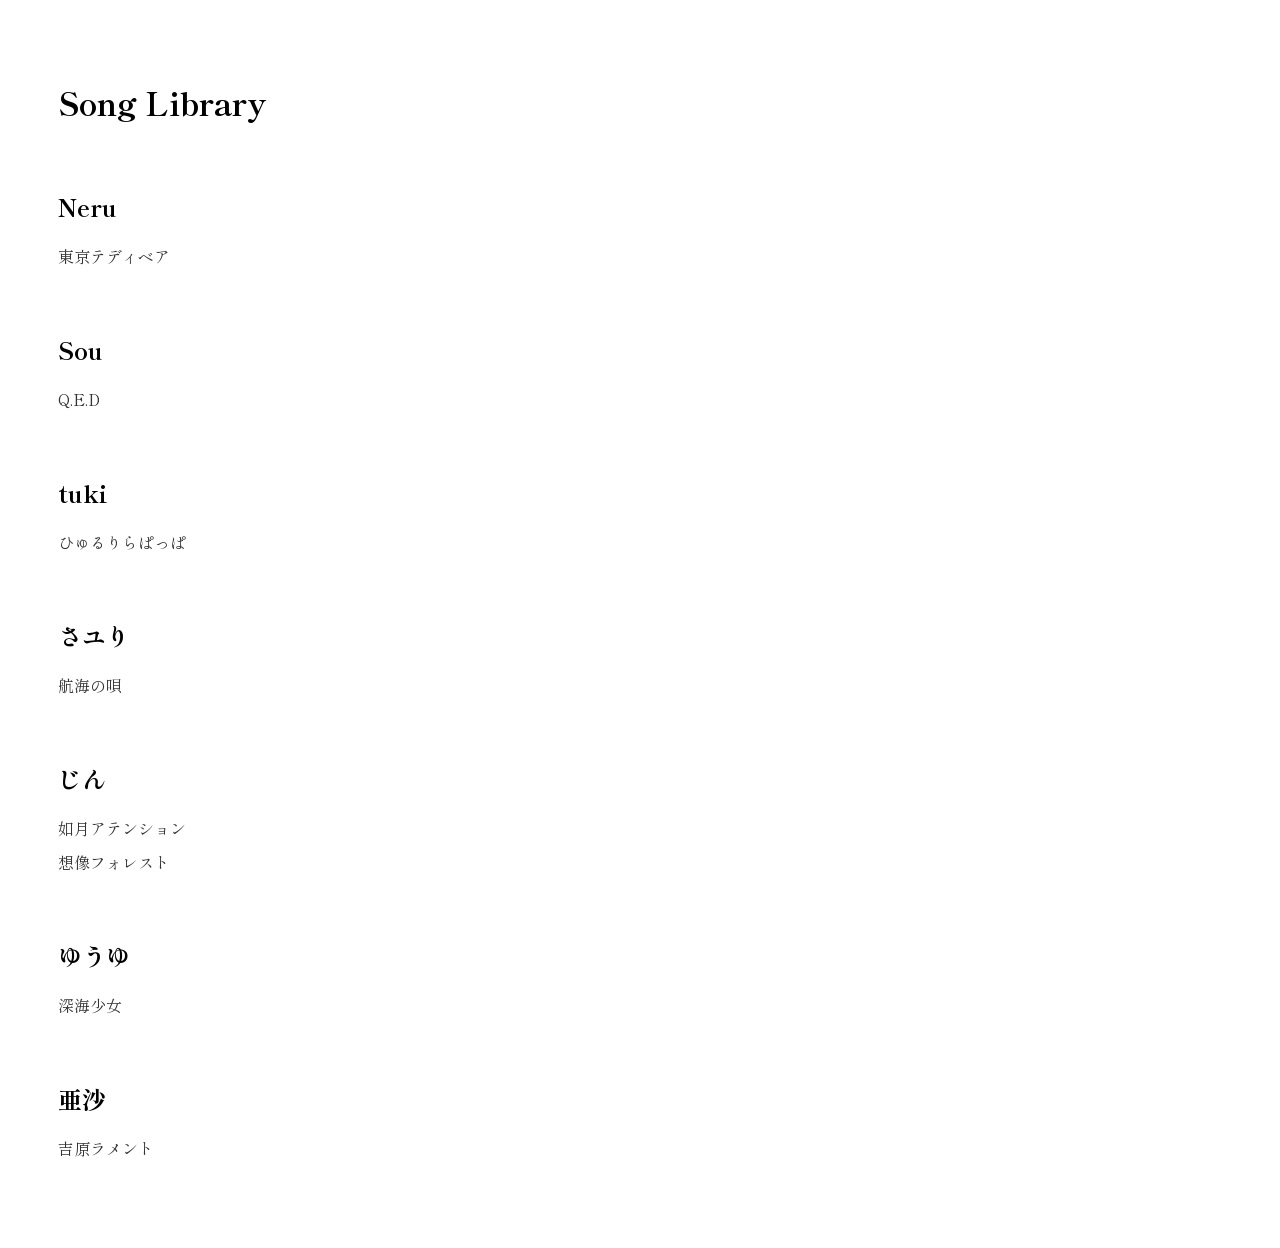
<file: index.html>
<!DOCTYPE html>
<html lang="ja">
<head>
    <meta charset="UTF-8">
    <title>歌詞カードライブラリ</title>
    <link rel="stylesheet" href="css/style.css">
    <link href="https://fonts.googleapis.com/css2?family=Shippori+Mincho:wght@400;700&display=swap" rel="stylesheet">
    <style>
        body { font-family: 'Shippori Mincho', serif; padding: 50px; }
        .artist-section { margin-bottom: 30px; }
        ul { list-style: none; padding: 0; }
        li { margin: 10px 0; }
        a { text-decoration: none; color: #333; }
        a:hover { text-decoration: underline; }
    </style>
</head>
<body>
    <h1>Song Library</h1>
    
        <section class="artist-section">
            <h2>Neru</h2>
            <ul><li><a href="Neru/東京テディベア.html">東京テディベア</a></li></ul>
        </section>
        
        <section class="artist-section">
            <h2>Sou</h2>
            <ul><li><a href="Sou/Q.E.D.html">Q.E.D</a></li></ul>
        </section>
        
        <section class="artist-section">
            <h2>tuki</h2>
            <ul><li><a href="tuki/ひゅるりらぱっぱ.html">ひゅるりらぱっぱ</a></li></ul>
        </section>
        
        <section class="artist-section">
            <h2>さユり</h2>
            <ul><li><a href="さユり/航海の唄.html">航海の唄</a></li></ul>
        </section>
        
        <section class="artist-section">
            <h2>じん</h2>
            <ul><li><a href="じん/如月アテンション.html">如月アテンション</a></li><li><a href="じん/想像フォレスト.html">想像フォレスト</a></li></ul>
        </section>
        
        <section class="artist-section">
            <h2>ゆうゆ</h2>
            <ul><li><a href="ゆうゆ/深海少女.html">深海少女</a></li></ul>
        </section>
        
        <section class="artist-section">
            <h2>亜沙</h2>
            <ul><li><a href="亜沙/吉原ラメント.html">吉原ラメント</a></li></ul>
        </section>
        
</body>
</html>
</file>
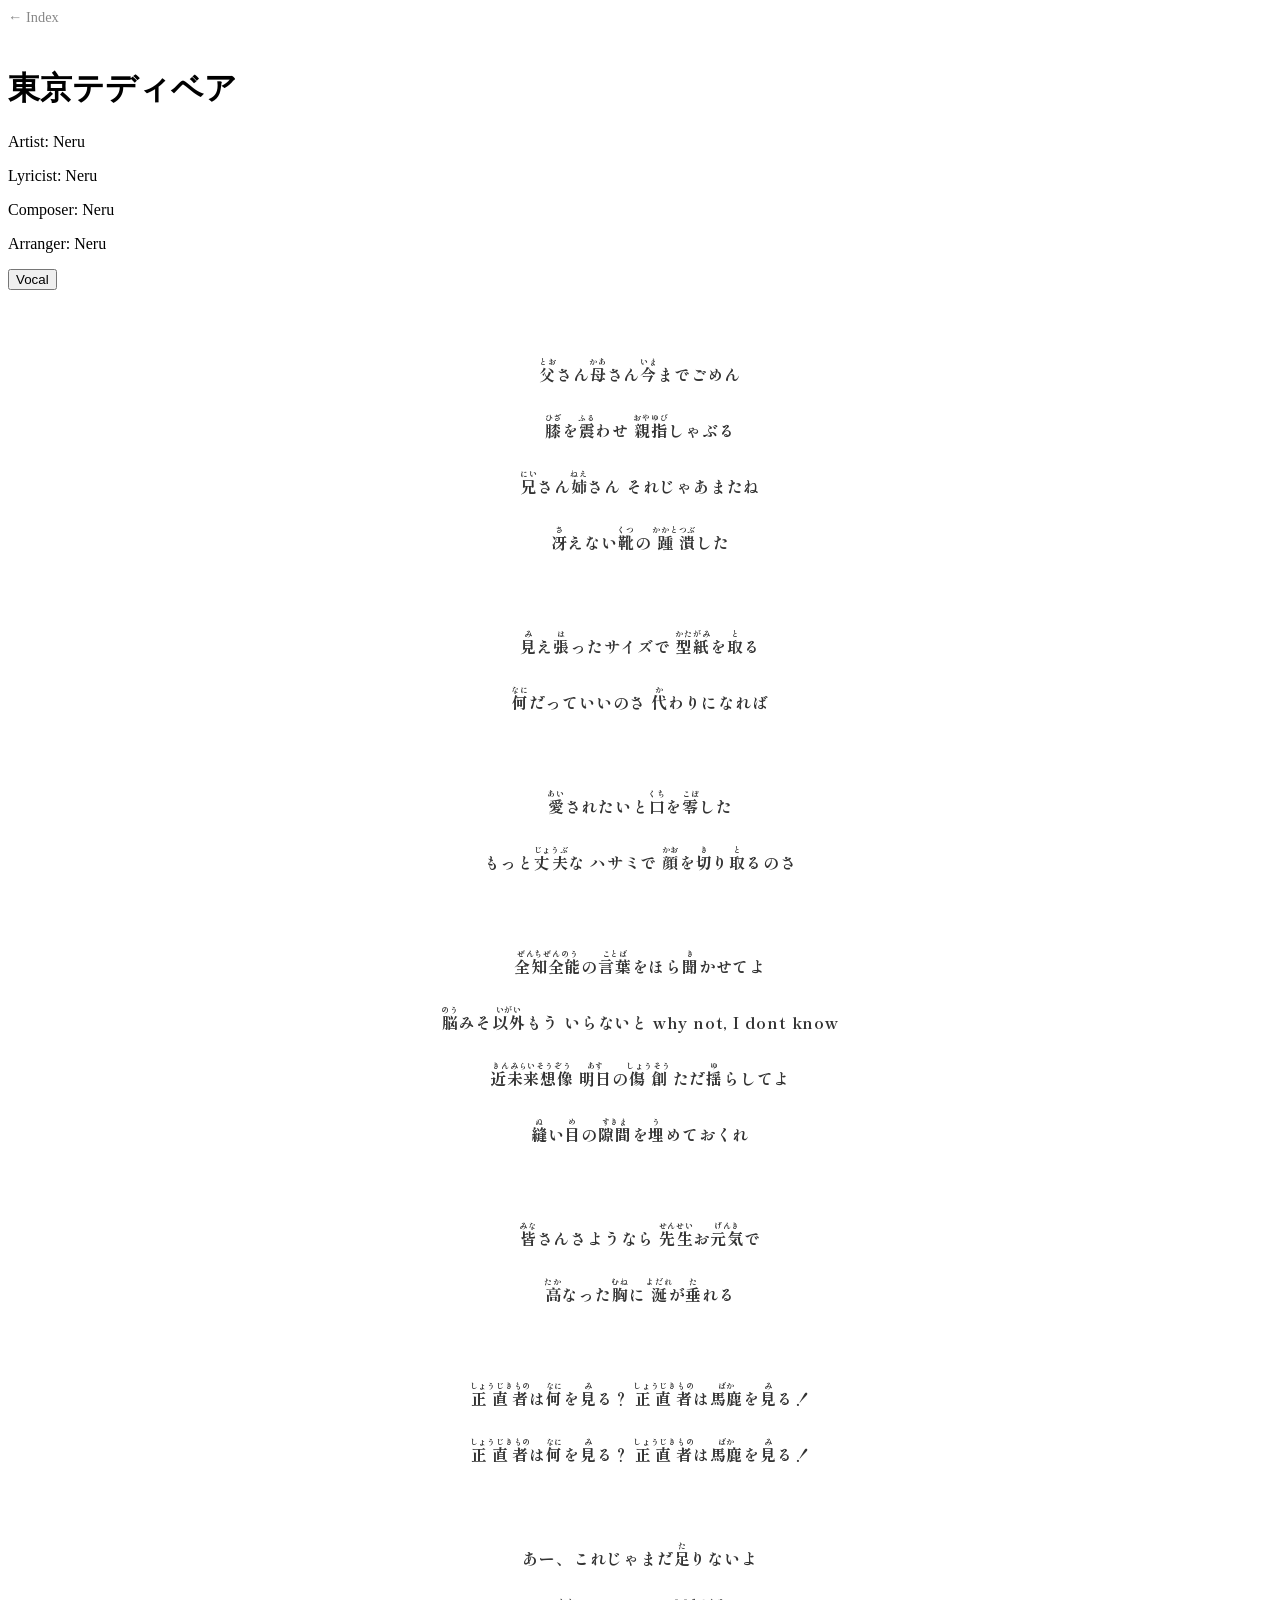
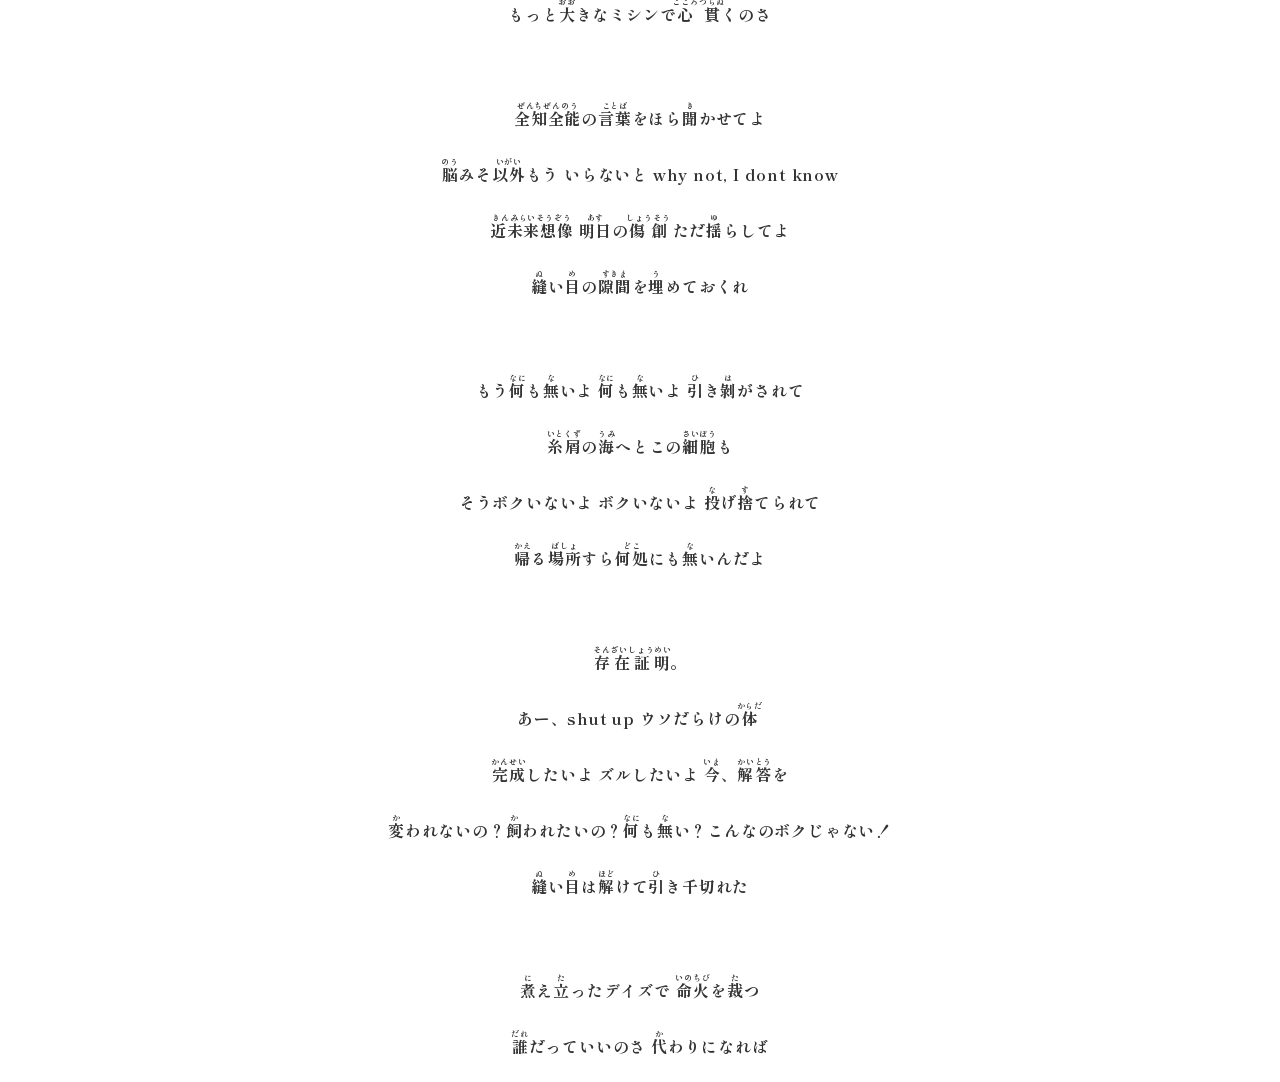
<file: Neru/東京テディベア.html>
<!DOCTYPE html>
<html lang="ja">
<head>
    <meta charset="UTF-8">
    <link rel="preconnect" href="https://fonts.googleapis.com">
    <link rel="preconnect" href="https://fonts.gstatic.com" crossorigin>
    <link href="https://fonts.googleapis.com/css2?family=Shippori+Mincho:wght@400;700&display=swap" rel="stylesheet">
    <link rel="stylesheet" href="../css/style.css">
    <title>東京テディベア</title>
    <script src="../js/script.js" defer></script>
</head>
<body>
    <div class="container">
        <header>
            <nav class="no-print">
                <a href="../index.html" class="back-link">← Index</a>
            </nav>
            <h1 class="song-title">東京テディベア</h1>
            <div class="credits"><p class='credit-line'>Artist: Neru</p><p class='credit-line'>Lyricist: Neru</p><p class='credit-line'>Composer: Neru</p><p class='credit-line'>Arranger: Neru</p></div>
            <div class="controls no-print">
                <button id="toggle-mode" class="mode-btn">
                Vocal
                </button>
            </div>
        </header>
        <main>
            <section class='lyric-block'><p class='lyric-line'><l-ruby><l-kanji>父</l-kanji><l-rt>とお</l-rt></l-ruby>さん<l-ruby><l-kanji>母</l-kanji><l-rt>かあ</l-rt></l-ruby>さん<l-ruby><l-kanji>今</l-kanji><l-rt>いま</l-rt></l-ruby>までごめん</p>
<p class='lyric-line'><l-ruby><l-kanji>膝</l-kanji><l-rt>ひざ</l-rt></l-ruby>を<l-ruby><l-kanji>震</l-kanji><l-rt>ふる</l-rt></l-ruby>わせ <l-ruby><l-kanji>親指</l-kanji><l-rt>おやゆび</l-rt></l-ruby>しゃぶる</p>
<p class='lyric-line'><l-ruby><l-kanji>兄</l-kanji><l-rt>にい</l-rt></l-ruby>さん<l-ruby><l-kanji>姉</l-kanji><l-rt>ねえ</l-rt></l-ruby>さん それじゃあまたね</p>
<p class='lyric-line'><l-ruby><l-kanji>冴</l-kanji><l-rt>さ</l-rt></l-ruby>えない<l-ruby><l-kanji>靴</l-kanji><l-rt>くつ</l-rt></l-ruby>の <l-ruby><l-kanji>踵</l-kanji><l-rt>かかと</l-rt></l-ruby><l-ruby><l-kanji>潰</l-kanji><l-rt>つぶ</l-rt></l-ruby>した</p></section>
<section class='lyric-block'><p class='lyric-line'><l-ruby><l-kanji>見</l-kanji><l-rt>み</l-rt></l-ruby>え<l-ruby><l-kanji>張</l-kanji><l-rt>は</l-rt></l-ruby>ったサイズで <l-ruby><l-kanji>型紙</l-kanji><l-rt>かたがみ</l-rt></l-ruby>を<l-ruby><l-kanji>取</l-kanji><l-rt>と</l-rt></l-ruby>る</p>
<p class='lyric-line'><l-ruby><l-kanji>何</l-kanji><l-rt>なに</l-rt></l-ruby>だっていいのさ <l-ruby><l-kanji>代</l-kanji><l-rt>か</l-rt></l-ruby>わりになれば</p></section>
<section class='lyric-block'><p class='lyric-line'><l-ruby><l-kanji>愛</l-kanji><l-rt>あい</l-rt></l-ruby>されたいと<l-ruby><l-kanji>口</l-kanji><l-rt>くち</l-rt></l-ruby>を<l-ruby><l-kanji>零</l-kanji><l-rt>こぼ</l-rt></l-ruby>した</p>
<p class='lyric-line'>もっと<l-ruby><l-kanji>丈夫</l-kanji><l-rt>じょうぶ</l-rt></l-ruby>な ハサミで <l-ruby><l-kanji>顔</l-kanji><l-rt>かお</l-rt></l-ruby>を<l-ruby><l-kanji>切</l-kanji><l-rt>き</l-rt></l-ruby>り<l-ruby><l-kanji>取</l-kanji><l-rt>と</l-rt></l-ruby>るのさ</p></section>
<section class='lyric-block'><p class='lyric-line'><l-ruby><l-kanji>全知全能</l-kanji><l-rt>ぜんちぜんのう</l-rt></l-ruby>の<l-ruby><l-kanji>言葉</l-kanji><l-rt>ことば</l-rt></l-ruby>をほら<l-ruby><l-kanji>聞</l-kanji><l-rt>き</l-rt></l-ruby>かせてよ</p>
<p class='lyric-line'><l-ruby><l-kanji>脳</l-kanji><l-rt>のう</l-rt></l-ruby>みそ<l-ruby><l-kanji>以外</l-kanji><l-rt>いがい</l-rt></l-ruby>もう いらないと why not, I dont know</p>
<p class='lyric-line'><l-ruby><l-kanji>近未来想像</l-kanji><l-rt>きんみらいそうぞう</l-rt></l-ruby> <l-ruby><l-kanji>明日</l-kanji><l-rt>あす</l-rt></l-ruby>の<l-ruby><l-kanji>傷創</l-kanji><l-rt>しょうそう</l-rt></l-ruby> ただ<l-ruby><l-kanji>揺</l-kanji><l-rt>ゆ</l-rt></l-ruby>らしてよ</p>
<p class='lyric-line'><l-ruby><l-kanji>縫</l-kanji><l-rt>ぬ</l-rt></l-ruby>い<l-ruby><l-kanji>目</l-kanji><l-rt>め</l-rt></l-ruby>の<l-ruby><l-kanji>隙間</l-kanji><l-rt>すきま</l-rt></l-ruby>を<l-ruby><l-kanji>埋</l-kanji><l-rt>う</l-rt></l-ruby>めておくれ</p></section>
<section class='lyric-block'><p class='lyric-line'><l-ruby><l-kanji>皆</l-kanji><l-rt>みな</l-rt></l-ruby>さんさようなら <l-ruby><l-kanji>先生</l-kanji><l-rt>せんせい</l-rt></l-ruby>お<l-ruby><l-kanji>元気</l-kanji><l-rt>げんき</l-rt></l-ruby>で</p>
<p class='lyric-line'><l-ruby><l-kanji>高</l-kanji><l-rt>たか</l-rt></l-ruby>なった<l-ruby><l-kanji>胸</l-kanji><l-rt>むね</l-rt></l-ruby>に <l-ruby><l-kanji>涎</l-kanji><l-rt>よだれ</l-rt></l-ruby>が<l-ruby><l-kanji>垂</l-kanji><l-rt>た</l-rt></l-ruby>れる</p></section>
<section class='lyric-block'><p class='lyric-line'><l-ruby><l-kanji>正直者</l-kanji><l-rt>しょうじきもの</l-rt></l-ruby>は<l-ruby><l-kanji>何</l-kanji><l-rt>なに</l-rt></l-ruby>を<l-ruby><l-kanji>見</l-kanji><l-rt>み</l-rt></l-ruby>る？ <l-ruby><l-kanji>正直者</l-kanji><l-rt>しょうじきもの</l-rt></l-ruby>は<l-ruby><l-kanji>馬鹿</l-kanji><l-rt>ばか</l-rt></l-ruby>を<l-ruby><l-kanji>見</l-kanji><l-rt>み</l-rt></l-ruby>る！</p>
<p class='lyric-line'><l-ruby><l-kanji>正直者</l-kanji><l-rt>しょうじきもの</l-rt></l-ruby>は<l-ruby><l-kanji>何</l-kanji><l-rt>なに</l-rt></l-ruby>を<l-ruby><l-kanji>見</l-kanji><l-rt>み</l-rt></l-ruby>る？ <l-ruby><l-kanji>正直者</l-kanji><l-rt>しょうじきもの</l-rt></l-ruby>は<l-ruby><l-kanji>馬鹿</l-kanji><l-rt>ばか</l-rt></l-ruby>を<l-ruby><l-kanji>見</l-kanji><l-rt>み</l-rt></l-ruby>る！</p></section>
<section class='lyric-block'><p class='lyric-line'>あー、これじゃまだ<l-ruby><l-kanji>足</l-kanji><l-rt>た</l-rt></l-ruby>りないよ</p>
<p class='lyric-line'>もっと<l-ruby><l-kanji>大</l-kanji><l-rt>おお</l-rt></l-ruby>きなミシンで<l-ruby><l-kanji>心</l-kanji><l-rt>こころ</l-rt></l-ruby><l-ruby><l-kanji>貫</l-kanji><l-rt>つらぬ</l-rt></l-ruby>くのさ</p></section>
<section class='lyric-block'><p class='lyric-line'><l-ruby><l-kanji>全知全能</l-kanji><l-rt>ぜんちぜんのう</l-rt></l-ruby>の<l-ruby><l-kanji>言葉</l-kanji><l-rt>ことば</l-rt></l-ruby>をほら<l-ruby><l-kanji>聞</l-kanji><l-rt>き</l-rt></l-ruby>かせてよ</p>
<p class='lyric-line'><l-ruby><l-kanji>脳</l-kanji><l-rt>のう</l-rt></l-ruby>みそ<l-ruby><l-kanji>以外</l-kanji><l-rt>いがい</l-rt></l-ruby>もう いらないと why not, I dont know</p>
<p class='lyric-line'><l-ruby><l-kanji>近未来想像</l-kanji><l-rt>きんみらいそうぞう</l-rt></l-ruby> <l-ruby><l-kanji>明日</l-kanji><l-rt>あす</l-rt></l-ruby>の<l-ruby><l-kanji>傷創</l-kanji><l-rt>しょうそう</l-rt></l-ruby> ただ<l-ruby><l-kanji>揺</l-kanji><l-rt>ゆ</l-rt></l-ruby>らしてよ</p>
<p class='lyric-line'><l-ruby><l-kanji>縫</l-kanji><l-rt>ぬ</l-rt></l-ruby>い<l-ruby><l-kanji>目</l-kanji><l-rt>め</l-rt></l-ruby>の<l-ruby><l-kanji>隙間</l-kanji><l-rt>すきま</l-rt></l-ruby>を<l-ruby><l-kanji>埋</l-kanji><l-rt>う</l-rt></l-ruby>めておくれ</p></section>
<section class='lyric-block'><p class='lyric-line'>もう<l-ruby><l-kanji>何</l-kanji><l-rt>なに</l-rt></l-ruby>も<l-ruby><l-kanji>無</l-kanji><l-rt>な</l-rt></l-ruby>いよ <l-ruby><l-kanji>何</l-kanji><l-rt>なに</l-rt></l-ruby>も<l-ruby><l-kanji>無</l-kanji><l-rt>な</l-rt></l-ruby>いよ <l-ruby><l-kanji>引</l-kanji><l-rt>ひ</l-rt></l-ruby>き<l-ruby><l-kanji>剝</l-kanji><l-rt>は</l-rt></l-ruby>がされて</p>
<p class='lyric-line'><l-ruby><l-kanji>糸屑</l-kanji><l-rt>いとくず</l-rt></l-ruby>の<l-ruby><l-kanji>海</l-kanji><l-rt>うみ</l-rt></l-ruby>へとこの<l-ruby><l-kanji>細胞</l-kanji><l-rt>さいぼう</l-rt></l-ruby>も</p>
<p class='lyric-line'>そうボクいないよ ボクいないよ <l-ruby><l-kanji>投</l-kanji><l-rt>な</l-rt></l-ruby>げ<l-ruby><l-kanji>捨</l-kanji><l-rt>す</l-rt></l-ruby>てられて</p>
<p class='lyric-line'><l-ruby><l-kanji>帰</l-kanji><l-rt>かえ</l-rt></l-ruby>る<l-ruby><l-kanji>場所</l-kanji><l-rt>ばしょ</l-rt></l-ruby>すら<l-ruby><l-kanji>何処</l-kanji><l-rt>どこ</l-rt></l-ruby>にも<l-ruby><l-kanji>無</l-kanji><l-rt>な</l-rt></l-ruby>いんだよ</p></section>
<section class='lyric-block'><p class='lyric-line'><l-ruby><l-kanji>存在証明</l-kanji><l-rt>そんざいしょうめい</l-rt></l-ruby>。</p>
<p class='lyric-line'>あー、shut up ウソだらけの<l-ruby><l-kanji>体</l-kanji><l-rt>からだ</l-rt></l-ruby></p>
<p class='lyric-line'><l-ruby><l-kanji>完成</l-kanji><l-rt>かんせい</l-rt></l-ruby>したいよ ズルしたいよ <l-ruby><l-kanji>今</l-kanji><l-rt>いま</l-rt></l-ruby>、<l-ruby><l-kanji>解答</l-kanji><l-rt>かいとう</l-rt></l-ruby>を</p>
<p class='lyric-line'><l-ruby><l-kanji>変</l-kanji><l-rt>か</l-rt></l-ruby>われないの？<l-ruby><l-kanji>飼</l-kanji><l-rt>か</l-rt></l-ruby>われたいの？<l-ruby><l-kanji>何</l-kanji><l-rt>なに</l-rt></l-ruby>も<l-ruby><l-kanji>無</l-kanji><l-rt>な</l-rt></l-ruby>い？こんなのボクじゃない！</p>
<p class='lyric-line'><l-ruby><l-kanji>縫</l-kanji><l-rt>ぬ</l-rt></l-ruby>い<l-ruby><l-kanji>目</l-kanji><l-rt>め</l-rt></l-ruby>は<l-ruby><l-kanji>解</l-kanji><l-rt>ほど</l-rt></l-ruby>けて<l-ruby><l-kanji>引</l-kanji><l-rt>ひ</l-rt></l-ruby>き千切れた</p></section>
<section class='lyric-block'><p class='lyric-line'><l-ruby><l-kanji>煮</l-kanji><l-rt>に</l-rt></l-ruby>え<l-ruby><l-kanji>立</l-kanji><l-rt>た</l-rt></l-ruby>ったデイズで <l-ruby><l-kanji>命火</l-kanji><l-rt>いのちび</l-rt></l-ruby>を<l-ruby><l-kanji>裁</l-kanji><l-rt>た</l-rt></l-ruby>つ</p>
<p class='lyric-line'><l-ruby><l-kanji>誰</l-kanji><l-rt>だれ</l-rt></l-ruby>だっていいのさ <l-ruby><l-kanji>代</l-kanji><l-rt>か</l-rt></l-ruby>わりになれば</p></section>
        </main>
    </div>
</body>
</html>
</file>
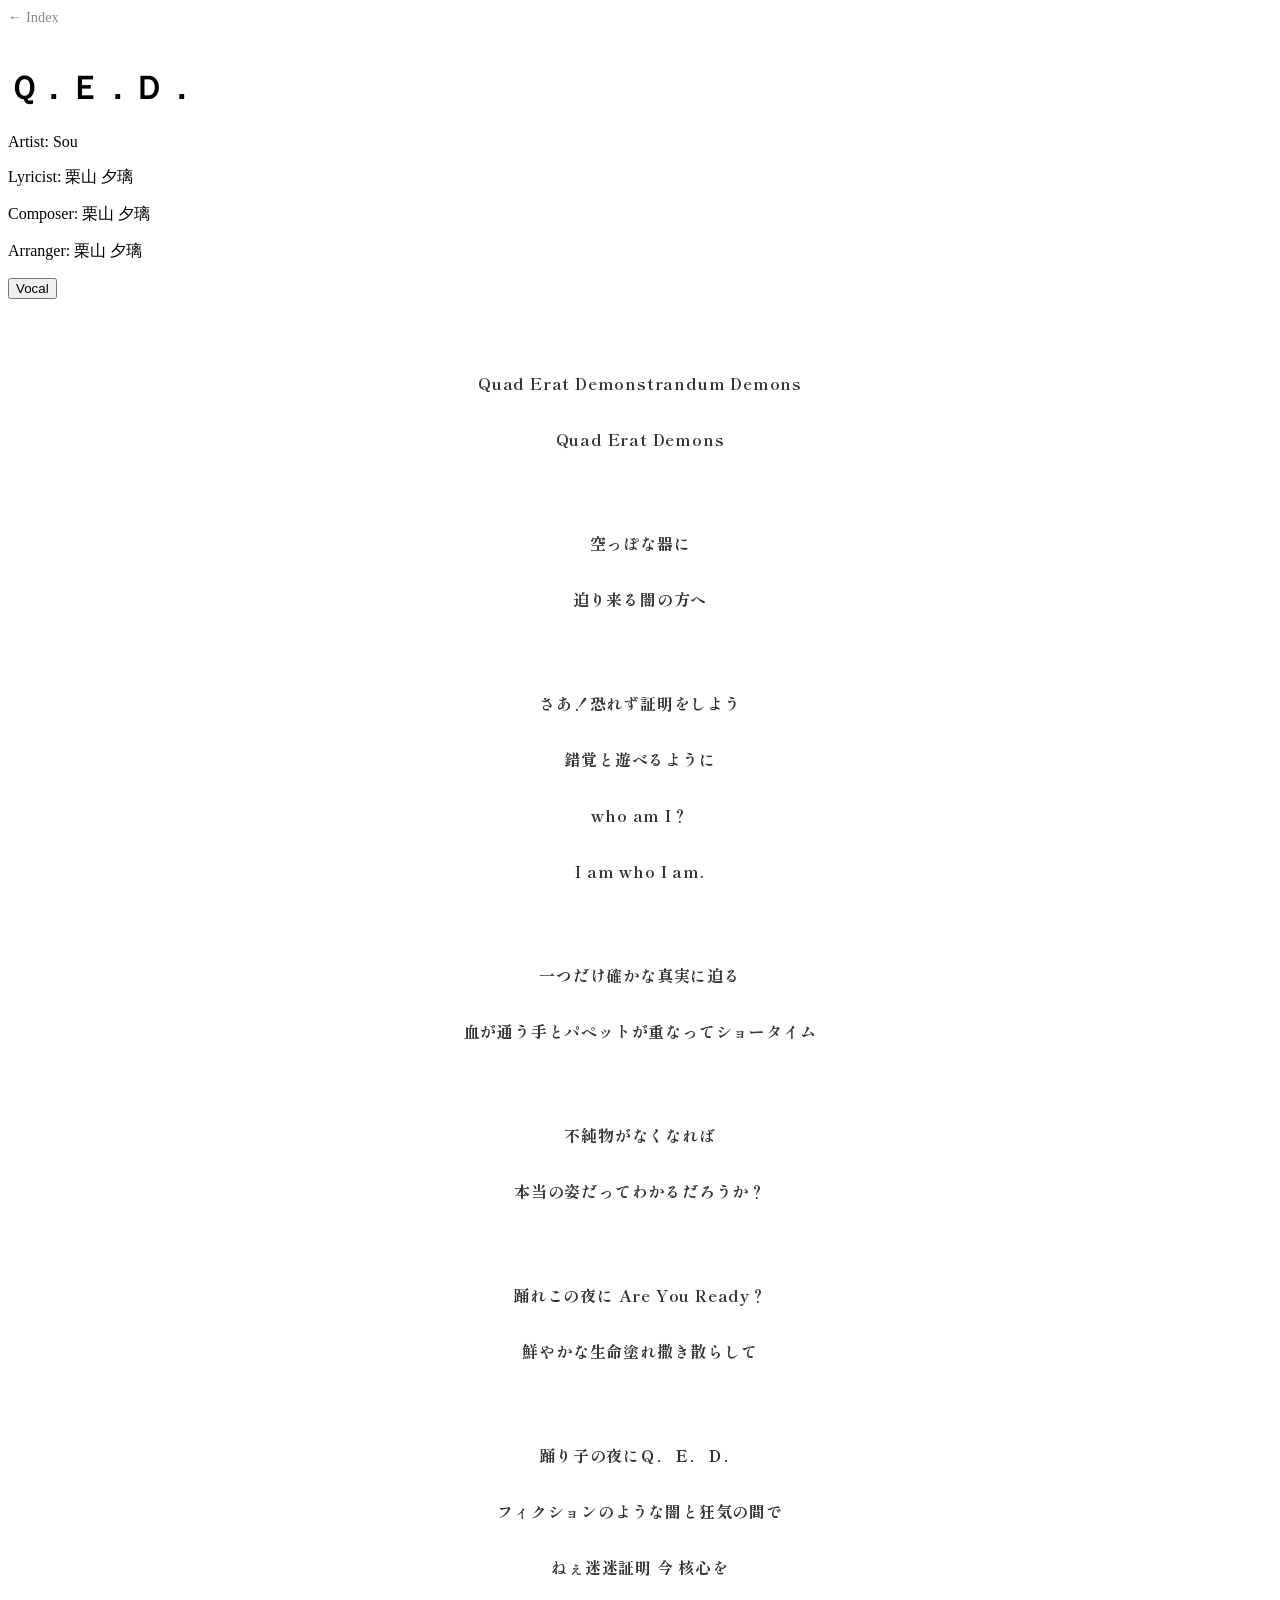
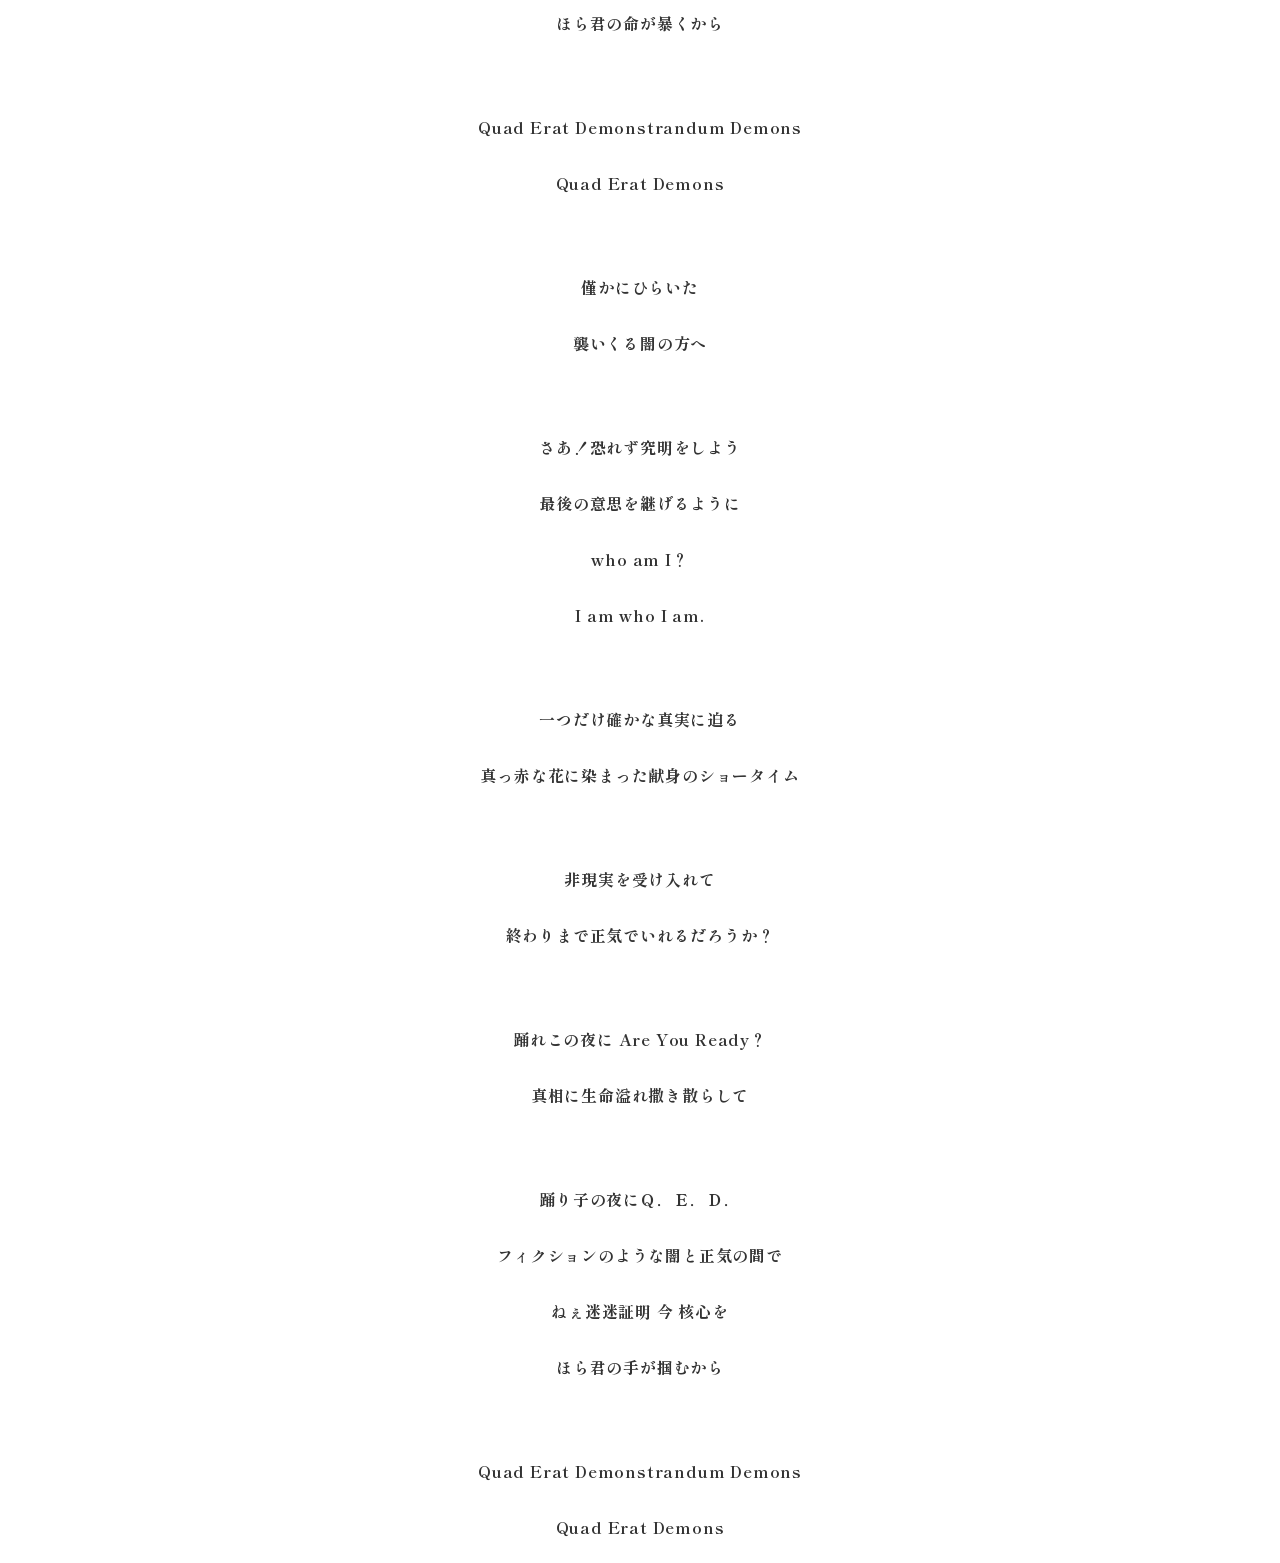
<file: Sou/Q.E.D.html>
<!DOCTYPE html>
<html lang="ja">
<head>
    <meta charset="UTF-8">
    <link rel="preconnect" href="https://fonts.googleapis.com">
    <link rel="preconnect" href="https://fonts.gstatic.com" crossorigin>
    <link href="https://fonts.googleapis.com/css2?family=Shippori+Mincho:wght@400;700&display=swap" rel="stylesheet">
    <link rel="stylesheet" href="../css/style.css">
    <title>Ｑ．Ｅ．Ｄ．</title>
    <script src="../js/script.js" defer></script>
</head>
<body>
    <div class="container">
        <header>
            <nav class="no-print">
                <a href="../index.html" class="back-link">← Index</a>
            </nav>
            <h1 class="song-title">Ｑ．Ｅ．Ｄ．</h1>
            <div class="credits"><p class='credit-line'>Artist: Sou</p><p class='credit-line'>Lyricist: 栗山 夕璃</p><p class='credit-line'>Composer: 栗山 夕璃</p><p class='credit-line'>Arranger: 栗山 夕璃</p></div>
            <div class="controls no-print">
                <button id="toggle-mode" class="mode-btn">
                Vocal
                </button>
            </div>
        </header>
        <main>
            <section class='lyric-block'><p class='lyric-line'>Quad Erat Demonstrandum Demons</p>
<p class='lyric-line'>Quad Erat Demons</p></section>
<section class='lyric-block'><p class='lyric-line'>空っぽな器に</p>
<p class='lyric-line'>迫り来る闇の方へ</p></section>
<section class='lyric-block'><p class='lyric-line'>さあ！恐れず証明をしよう</p>
<p class='lyric-line'>錯覚と遊べるように</p>
<p class='lyric-line'>who am I？</p>
<p class='lyric-line'>I am who I am.</p></section>
<section class='lyric-block'><p class='lyric-line'>一つだけ確かな真実に迫る</p>
<p class='lyric-line'>血が通う手とパペットが重なってショータイム</p></section>
<section class='lyric-block'><p class='lyric-line'>不純物がなくなれば</p>
<p class='lyric-line'>本当の姿だってわかるだろうか？</p></section>
<section class='lyric-block'><p class='lyric-line'>踊れこの夜に Are You Ready？</p>
<p class='lyric-line'>鮮やかな生命塗れ撒き散らして</p></section>
<section class='lyric-block'><p class='lyric-line'>踊り子の夜にＱ．Ｅ．Ｄ．</p>
<p class='lyric-line'>フィクションのような闇と狂気の間で</p>
<p class='lyric-line'>ねぇ迷迷証明 今 核心を</p>
<p class='lyric-line'>ほら君の命が暴くから</p></section>
<section class='lyric-block'><p class='lyric-line'>Quad Erat Demonstrandum Demons</p>
<p class='lyric-line'>Quad Erat Demons</p></section>
<section class='lyric-block'><p class='lyric-line'>僅かにひらいた</p>
<p class='lyric-line'>襲いくる闇の方へ</p></section>
<section class='lyric-block'><p class='lyric-line'>さあ！恐れず究明をしよう</p>
<p class='lyric-line'>最後の意思を継げるように</p>
<p class='lyric-line'>who am I？</p>
<p class='lyric-line'>I am who I am.</p></section>
<section class='lyric-block'><p class='lyric-line'>一つだけ確かな真実に迫る</p>
<p class='lyric-line'>真っ赤な花に染まった献身のショータイム</p></section>
<section class='lyric-block'><p class='lyric-line'>非現実を受け入れて</p>
<p class='lyric-line'>終わりまで正気でいれるだろうか？</p></section>
<section class='lyric-block'><p class='lyric-line'>踊れこの夜に Are You Ready？</p>
<p class='lyric-line'>真相に生命溢れ撒き散らして</p></section>
<section class='lyric-block'><p class='lyric-line'>踊り子の夜にＱ．Ｅ．Ｄ．</p>
<p class='lyric-line'>フィクションのような闇と正気の間で</p>
<p class='lyric-line'>ねぇ迷迷証明 今 核心を</p>
<p class='lyric-line'>ほら君の手が掴むから</p></section>
<section class='lyric-block'><p class='lyric-line'>Quad Erat Demonstrandum Demons</p>
<p class='lyric-line'>Quad Erat Demons</p></section>
        </main>
    </div>
</body>
</html>
</file>
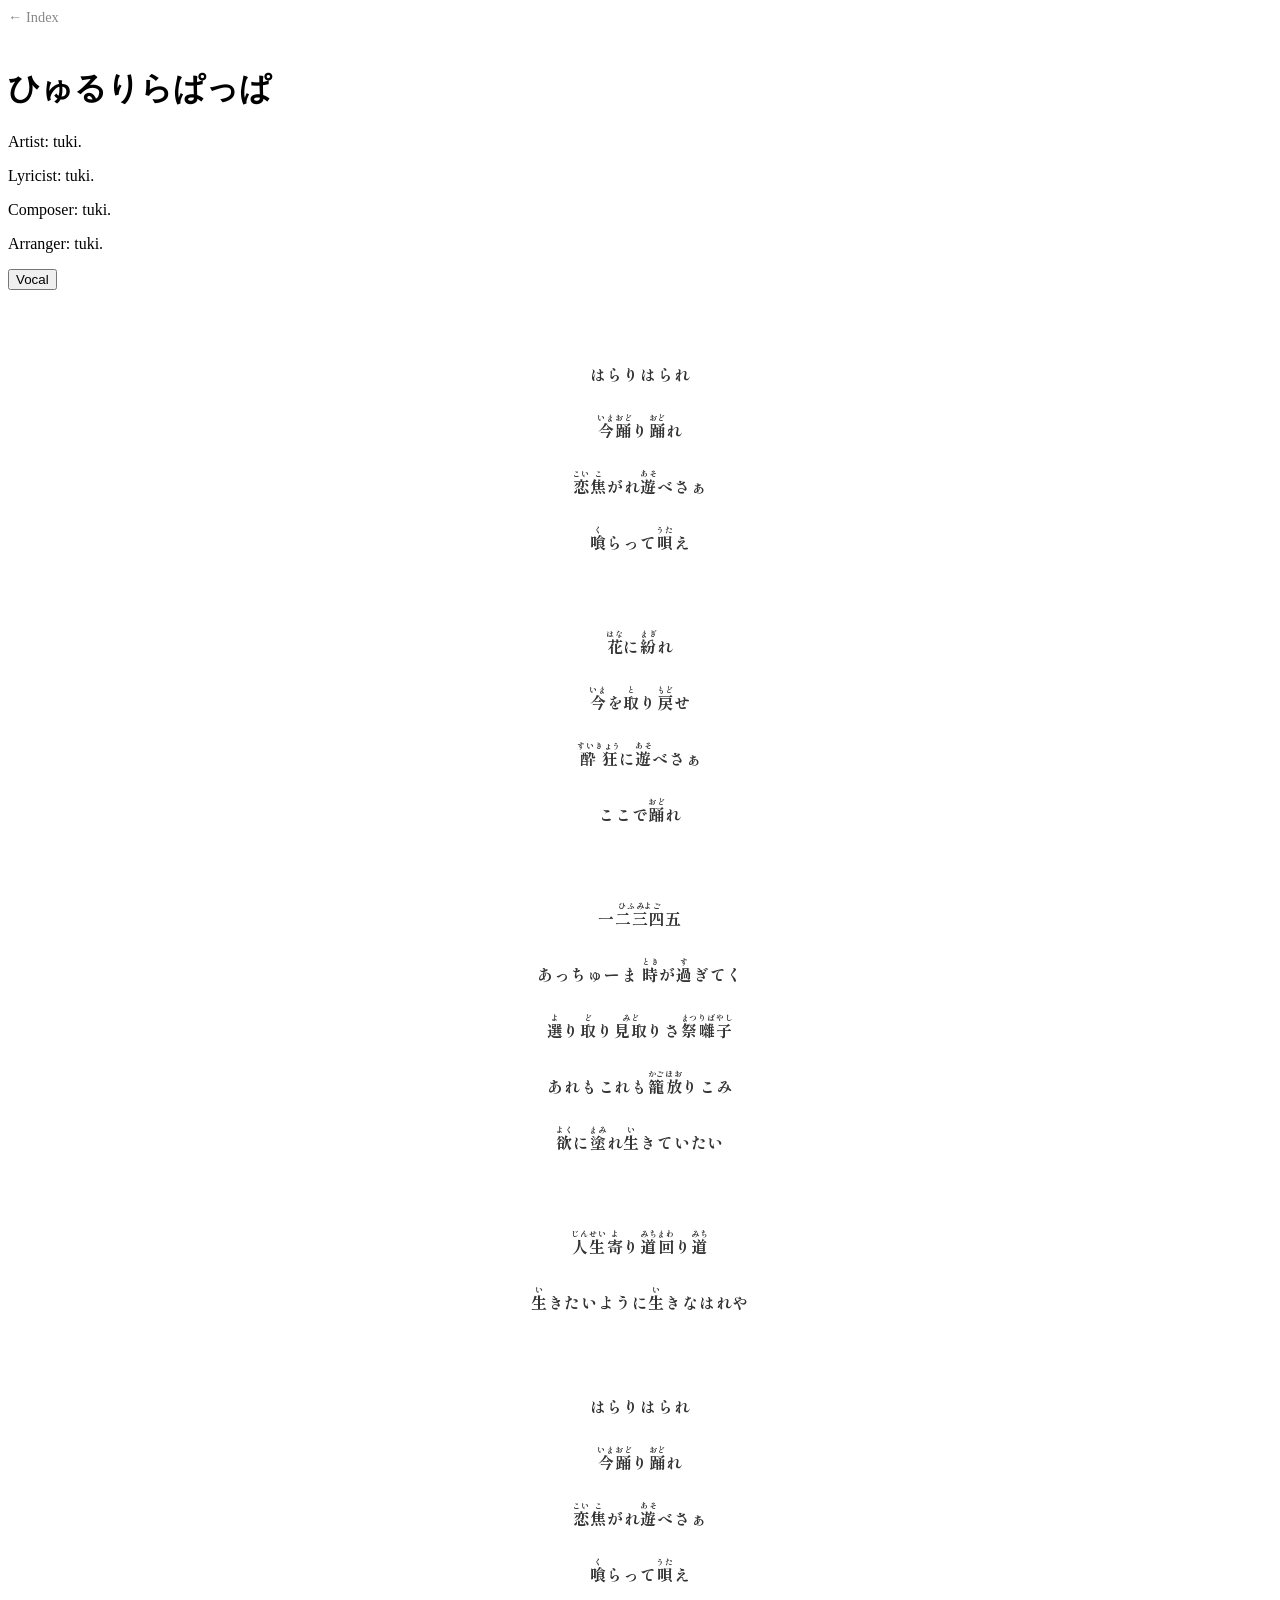
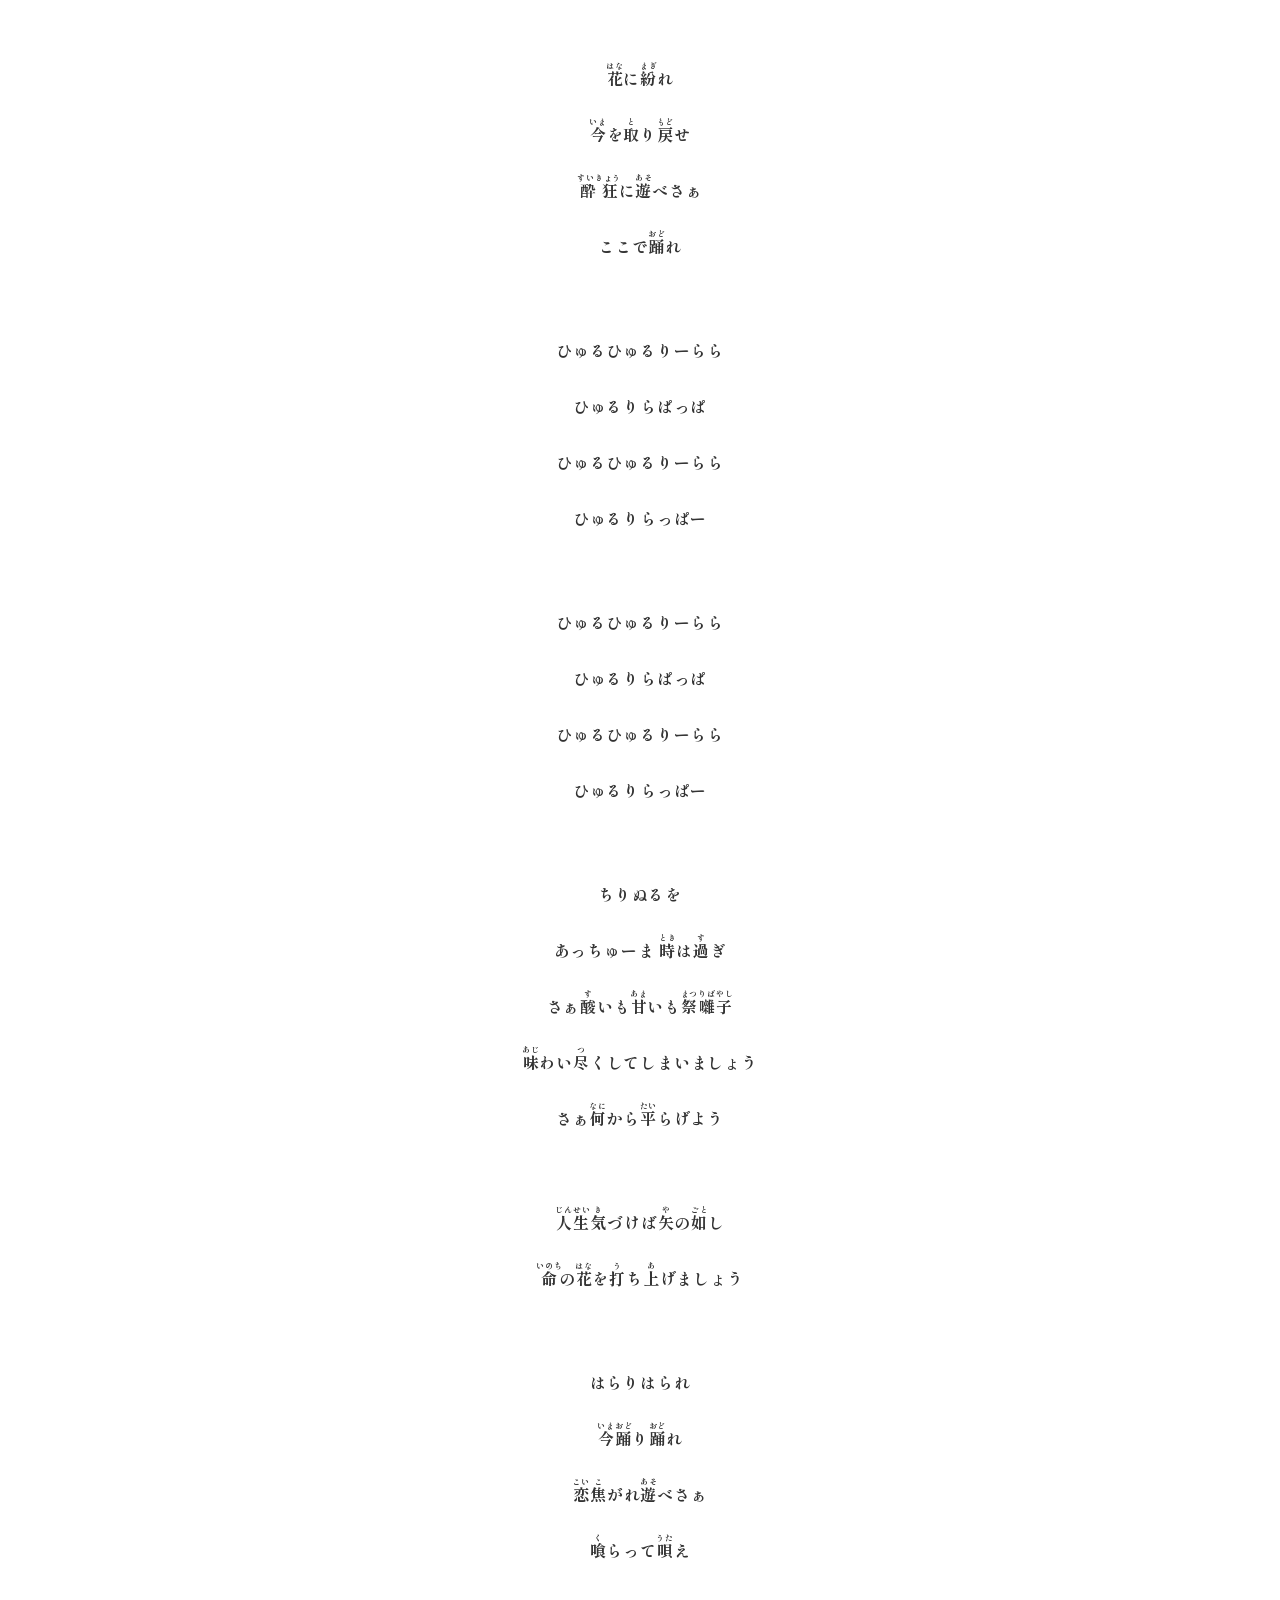
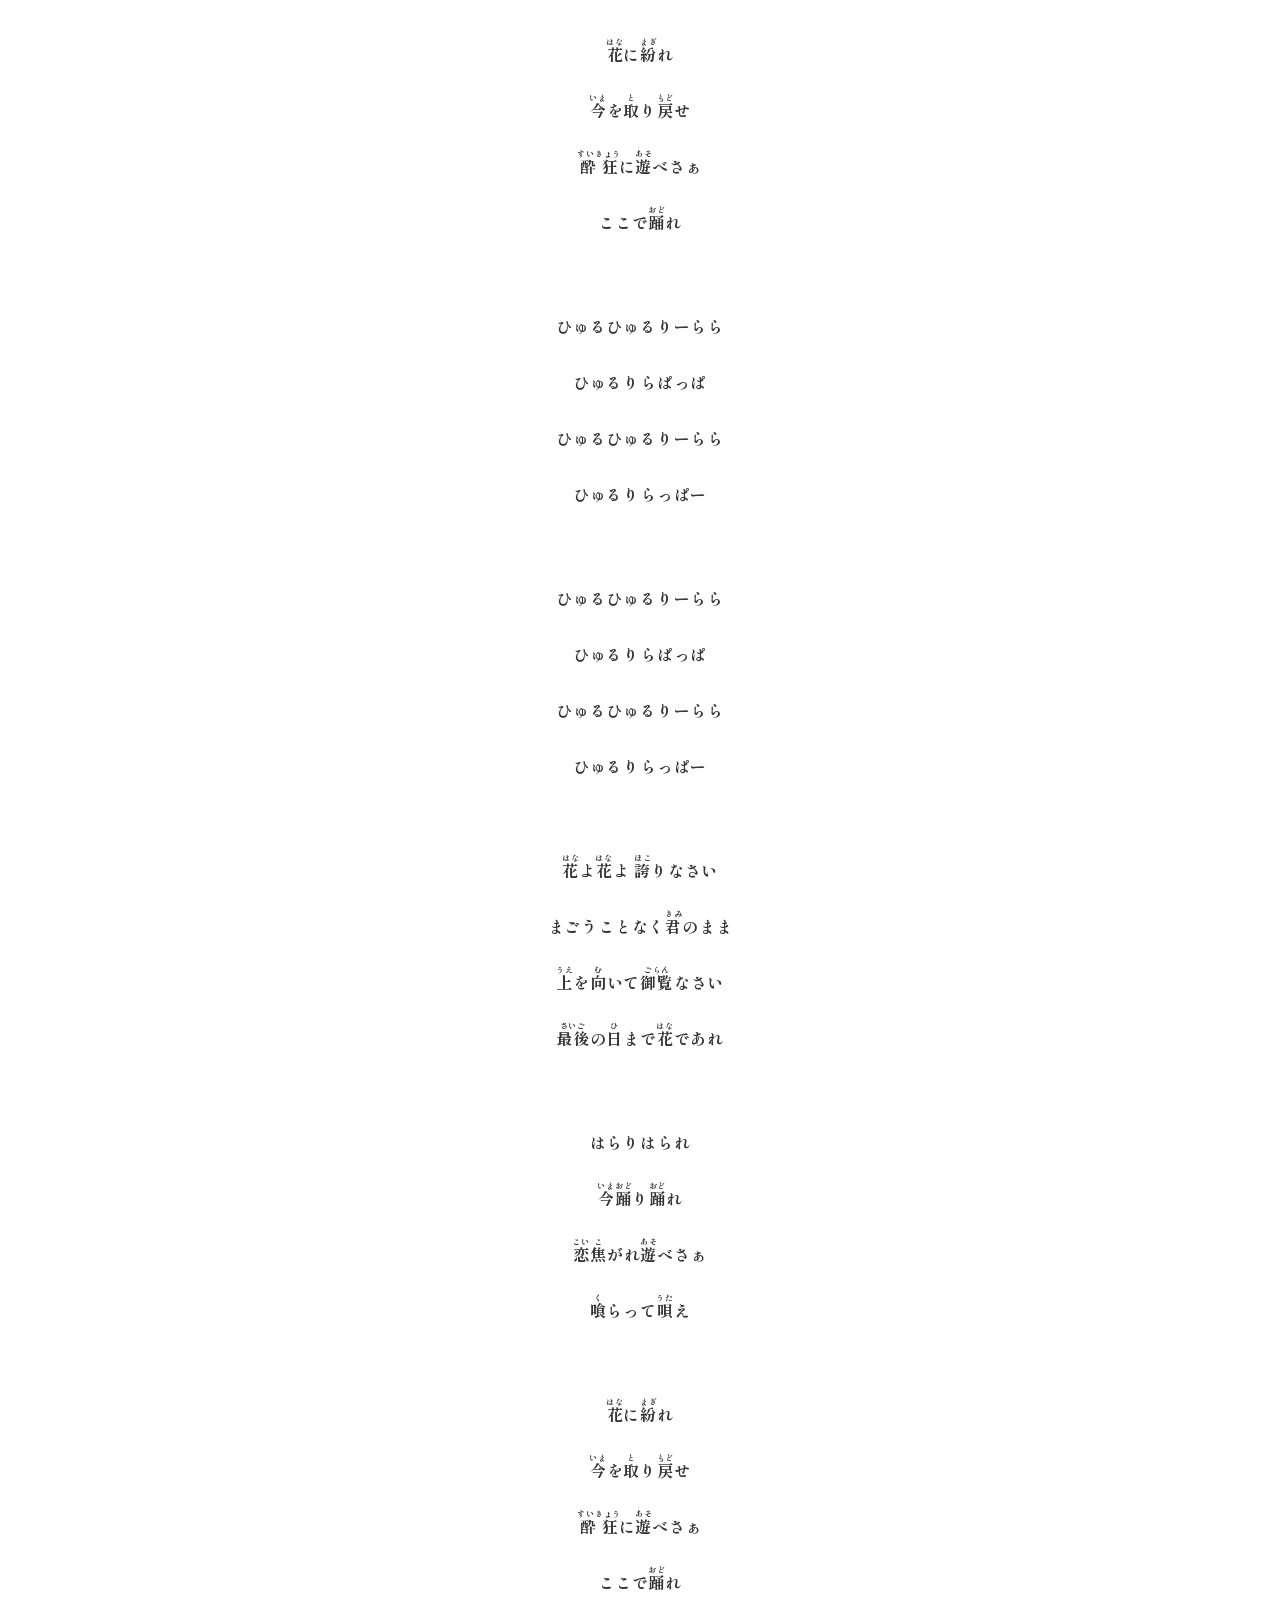
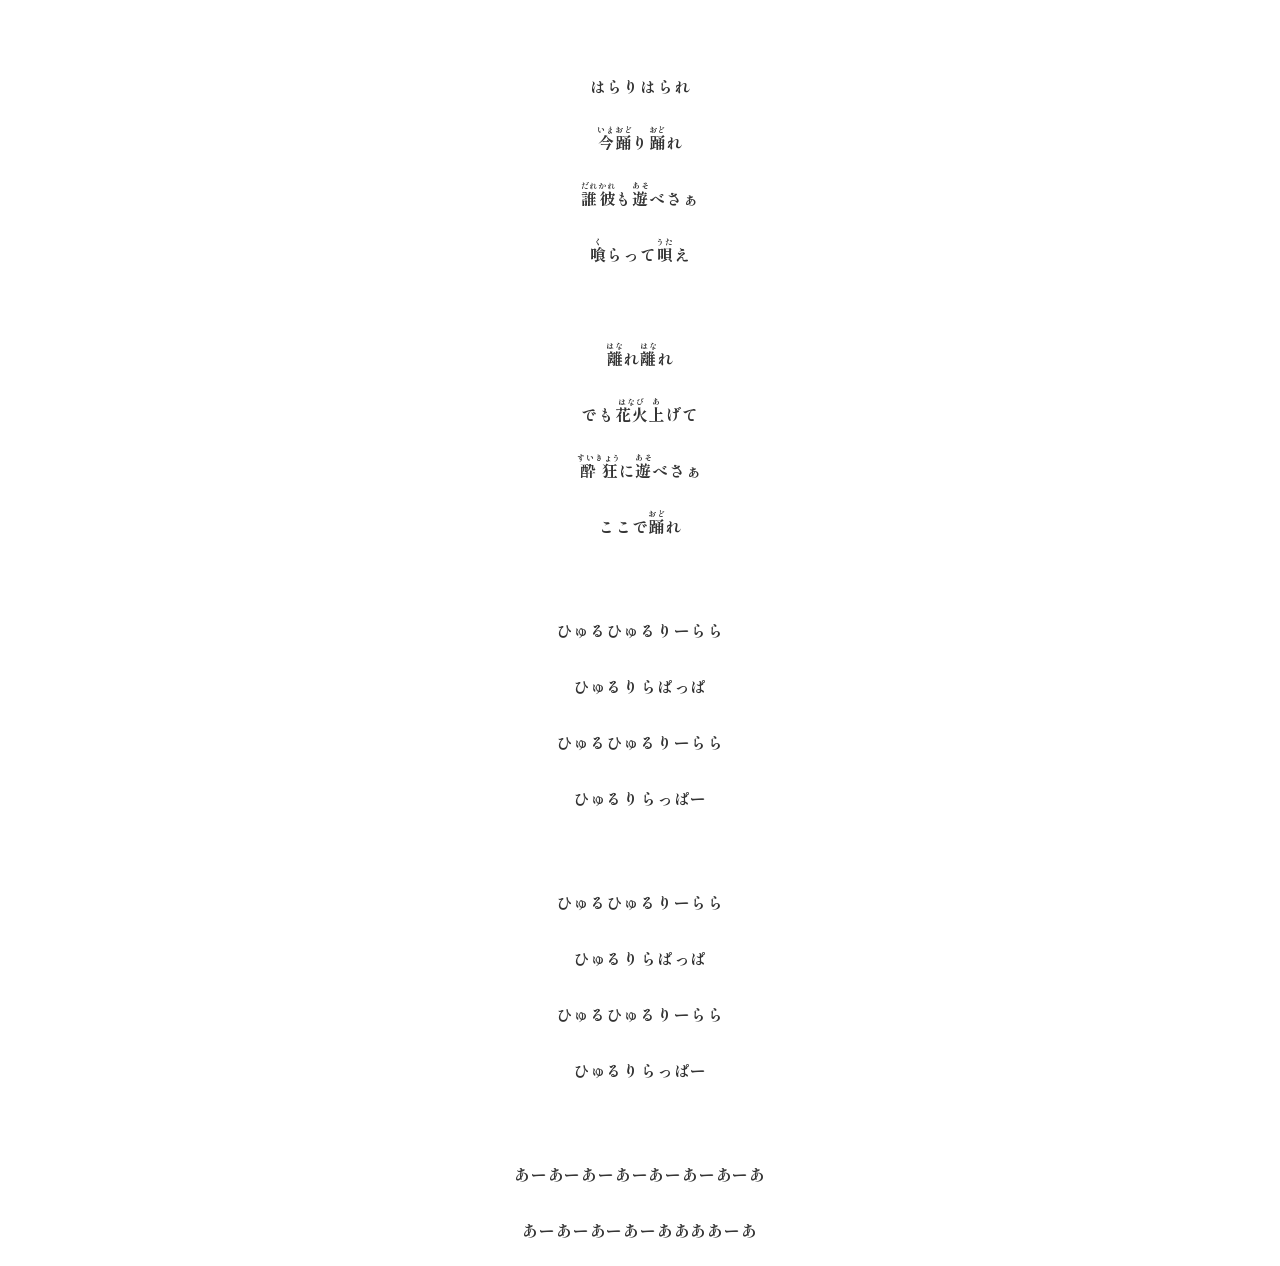
<file: tuki/ひゅるりらぱっぱ.html>
<!DOCTYPE html>
<html lang="ja">
<head>
    <meta charset="UTF-8">
    <link rel="preconnect" href="https://fonts.googleapis.com">
    <link rel="preconnect" href="https://fonts.gstatic.com" crossorigin>
    <link href="https://fonts.googleapis.com/css2?family=Shippori+Mincho:wght@400;700&display=swap" rel="stylesheet">
    <link rel="stylesheet" href="../css/style.css">
    <title>ひゅるりらぱっぱ</title>
    <script src="../js/script.js" defer></script>
</head>
<body>
    <div class="container">
        <header>
            <nav class="no-print">
                <a href="../index.html" class="back-link">← Index</a>
            </nav>
            <h1 class="song-title">ひゅるりらぱっぱ</h1>
            <div class="credits"><p class='credit-line'>Artist: tuki.</p><p class='credit-line'>Lyricist: tuki.</p><p class='credit-line'>Composer: tuki.</p><p class='credit-line'>Arranger: tuki.</p></div>
            <div class="controls no-print">
                <button id="toggle-mode" class="mode-btn">
                Vocal
                </button>
            </div>
        </header>
        <main>
            <section class='lyric-block'><p class='lyric-line'>はらりはられ</p>
<p class='lyric-line'><l-ruby><l-kanji>今</l-kanji><l-rt>いま</l-rt></l-ruby><l-sep>/</l-sep><l-ruby><l-kanji>踊</l-kanji><l-rt>おど</l-rt></l-ruby>り<l-ruby><l-kanji>踊</l-kanji><l-rt>おど</l-rt></l-ruby>れ<l-vowel>e</l-vowel></p>
<p class='lyric-line'><l-ruby><l-kanji>恋</l-kanji><l-rt>こい</l-rt></l-ruby><l-sep>/</l-sep><l-ruby><l-kanji>焦</l-kanji><l-rt>こ</l-rt></l-ruby>がれ<l-ruby><l-kanji>遊</l-kanji><l-rt>あそ</l-rt></l-ruby><l-sep>/</l-sep>べ<l-vowel>e</l-vowel>さぁ</p>
<p class='lyric-line'><l-ruby><l-kanji>喰</l-kanji><l-rt>く</l-rt></l-ruby>らって<l-ruby><l-kanji>唄</l-kanji><l-rt>うた</l-rt></l-ruby>え<l-vowel>e</l-vowel><l-breath>V</l-breath></p></section>
<section class='lyric-block'><p class='lyric-line'><l-ruby><l-kanji>花</l-kanji><l-rt>はな</l-rt></l-ruby>に<l-ruby><l-kanji>紛</l-kanji><l-rt>まぎ</l-rt></l-ruby>れ<l-vowel>e</l-vowel></p>
<p class='lyric-line'><l-ruby><l-kanji>今</l-kanji><l-rt>いま</l-rt></l-ruby>を<l-ruby><l-kanji>取</l-kanji><l-rt>と</l-rt></l-ruby>り<l-ruby><l-kanji>戻</l-kanji><l-rt>もど</l-rt></l-ruby>せ<l-vowel>e</l-vowel><l-breath>V</l-breath></p>
<p class='lyric-line'><l-ruby><l-kanji>酔狂</l-kanji><l-rt>すい<l-sep>/</l-sep>きょう</l-rt></l-ruby>に<l-ruby><l-kanji>遊</l-kanji><l-rt>あそ</l-rt></l-ruby>べ<l-vowel>e</l-vowel>さぁ</p>
<p class='lyric-line'>こ<l-sep>/</l-sep>こ<l-sep>/</l-sep>で<l-ruby><l-kanji>踊</l-kanji><l-rt>おど</l-rt></l-ruby>れ<l-vowel>e</l-vowel><l-breath>V</l-breath></p></section>
<section class='lyric-block'><p class='lyric-line'><l-ruby><l-kanji>一二三四五</l-kanji><l-rt>ひふみよご</l-rt></l-ruby></p>
<p class='lyric-line'>あ<l-vowel>a</l-vowel>っ<l-sep>/</l-sep>ちゅーま <l-ruby><l-kanji>時</l-kanji><l-rt>と<l-vowel>o</l-vowel>き</l-rt></l-ruby>が<l-ruby><l-kanji>過</l-kanji><l-rt>す<l-vowel>u</l-vowel></l-rt></l-ruby>ぎてく</p>
<p class='lyric-line'><l-ruby><l-kanji>選</l-kanji><l-rt>よ</l-rt></l-ruby>り<l-ruby><l-kanji>取</l-kanji><l-rt>ど</l-rt></l-ruby>り<l-ruby><l-kanji>見取</l-kanji><l-rt>みど</l-rt></l-ruby>りさ<l-ruby><l-kanji>祭囃子</l-kanji><l-rt>まつりばやし<l-vowel>i</l-vowel></l-rt></l-ruby></p>
<p class='lyric-line'>あ<l-vowel>a</l-vowel>れもこれも<l-vowel>o</l-vowel><l-ruby><l-kanji>籠</l-kanji><l-rt>かご</l-rt></l-ruby><l-ruby><l-kanji>放</l-kanji><l-rt>ほお</l-rt></l-ruby>りこみ<l-breath>V</l-breath></p>
<p class='lyric-line'><l-ruby><l-kanji>欲</l-kanji><l-rt>よく</l-rt></l-ruby>に<l-ruby><l-kanji>塗</l-kanji><l-rt>まみ</l-rt></l-ruby>れ<l-ruby><l-kanji>生</l-kanji><l-rt>い</l-rt></l-ruby>きていた<l-vowel>a</l-vowel>い</p></section>
<section class='lyric-block'><p class='lyric-line'><l-ruby><l-kanji>人生</l-kanji><l-rt>じ<l-vowel>i</l-vowel>んせ<l-vowel>e</l-vowel>い</l-rt></l-ruby><l-ruby><l-kanji>寄</l-kanji><l-rt>よ<l-vowel>o</l-vowel></l-rt></l-ruby>り<l-ruby><l-kanji>道</l-kanji><l-rt>み<l-vowel>i</l-vowel>ち</l-rt></l-ruby><l-ruby><l-kanji>回</l-kanji><l-rt>ま<l-vowel>a</l-vowel>わ</l-rt></l-ruby>り<l-vowel>i</l-vowel><l-ruby><l-kanji>道</l-kanji><l-rt>み<l-vowel>i</l-vowel>ち<l-vowel>i</l-vowel></l-rt></l-ruby><l-breath>V</l-breath></p>
<p class='lyric-line'><l-ruby><l-kanji>生</l-kanji><l-rt>い<l-vowel>i</l-vowel></l-rt></l-ruby>きた<l-vowel>a</l-vowel>いよ<l-vowel>o</l-vowel>うに<l-ruby><l-kanji>生</l-kanji><l-rt>い</l-rt></l-ruby>きな<l-vowel>a</l-vowel>は<l-vowel>a</l-vowel>れ<l-vowel>e</l-vowel>や<l-vowel>a</l-vowel><l-cho>-</l-cho></p></section>
<section class='lyric-block'><p class='lyric-line'>はらりはられ</p>
<p class='lyric-line'><l-ruby><l-kanji>今</l-kanji><l-rt>いま</l-rt></l-ruby><l-sep>/</l-sep><l-ruby><l-kanji>踊</l-kanji><l-rt>おど</l-rt></l-ruby>り<l-ruby><l-kanji>踊</l-kanji><l-rt>おど</l-rt></l-ruby>れ<l-vowel>e</l-vowel></p>
<p class='lyric-line'><l-ruby><l-kanji>恋</l-kanji><l-rt>こい</l-rt></l-ruby><l-sep>/</l-sep><l-ruby><l-kanji>焦</l-kanji><l-rt>こ</l-rt></l-ruby>がれ<l-ruby><l-kanji>遊</l-kanji><l-rt>あそ</l-rt></l-ruby><l-sep>/</l-sep>べ<l-vowel>e</l-vowel>さぁ</p>
<p class='lyric-line'><l-ruby><l-kanji>喰</l-kanji><l-rt>く</l-rt></l-ruby>らって<l-ruby><l-kanji>唄</l-kanji><l-rt>うた</l-rt></l-ruby>え<l-vowel>e</l-vowel><l-breath>V</l-breath></p></section>
<section class='lyric-block'><p class='lyric-line'><l-ruby><l-kanji>花</l-kanji><l-rt>はな</l-rt></l-ruby>に<l-ruby><l-kanji>紛</l-kanji><l-rt>まぎ</l-rt></l-ruby>れ<l-vowel>e</l-vowel></p>
<p class='lyric-line'><l-ruby><l-kanji>今</l-kanji><l-rt>いま</l-rt></l-ruby>を<l-ruby><l-kanji>取</l-kanji><l-rt>と</l-rt></l-ruby>り<l-ruby><l-kanji>戻</l-kanji><l-rt>もど</l-rt></l-ruby>せ<l-vowel>e</l-vowel><l-breath>V</l-breath></p>
<p class='lyric-line'><l-ruby><l-kanji>酔狂</l-kanji><l-rt>すい<l-sep>/</l-sep>きょう</l-rt></l-ruby>に<l-ruby><l-kanji>遊</l-kanji><l-rt>あそ</l-rt></l-ruby>べ<l-vowel>e</l-vowel>さぁ</p>
<p class='lyric-line'>こ<l-sep>/</l-sep>こ<l-sep>/</l-sep>で<l-ruby><l-kanji>踊</l-kanji><l-rt>おど</l-rt></l-ruby>れ<l-vowel>e</l-vowel><l-breath>V</l-breath></p></section>
<section class='lyric-block'><p class='lyric-line'>ひゅるひゅるりーらら</p>
<p class='lyric-line'>ひゅるりらぱっぱ<l-vowel>a</l-vowel></p>
<p class='lyric-line'>ひゅるひゅるりーらら</p>
<p class='lyric-line'>ひゅるりらっ<l-sep>/</l-sep>ぱー</p></section>
<section class='lyric-block'><p class='lyric-line'>ひゅるひゅるりーらら</p>
<p class='lyric-line'>ひゅるりらぱっぱ<l-vowel>a</l-vowel></p>
<p class='lyric-line'>ひゅるひゅるりーらら</p>
<p class='lyric-line'>ひゅるりらっ<l-sep>/</l-sep>ぱー</p></section>
<section class='lyric-block'><p class='lyric-line'>ちりぬるを</p>
<p class='lyric-line'>あ<l-vowel>a</l-vowel>っ<l-sep>/</l-sep>ちゅーま <l-ruby><l-kanji>時</l-kanji><l-rt>と<l-vowel>o</l-vowel>き</l-rt></l-ruby>は<l-ruby><l-kanji>過</l-kanji><l-rt>す<l-vowel>u</l-vowel></l-rt></l-ruby>ぎ</p>
<p class='lyric-line'>さぁ<l-ruby><l-kanji>酸</l-kanji><l-rt>す</l-rt></l-ruby>いも<l-ruby><l-kanji>甘</l-kanji><l-rt>あま</l-rt></l-ruby>いも<l-ruby><l-kanji>祭囃子</l-kanji><l-rt>まつりばやし<l-vowel>i</l-vowel></l-rt></l-ruby></p>
<p class='lyric-line'><l-ruby><l-kanji>味</l-kanji><l-rt>あじ</l-rt></l-ruby>わい<l-ruby><l-kanji>尽</l-kanji><l-rt>つ</l-rt></l-ruby>く<l-vowel>u</l-vowel>してしま<l-vowel>a</l-vowel>いましょう</p>
<p class='lyric-line'>さぁ<l-ruby><l-kanji>何</l-kanji><l-rt>なに</l-rt></l-ruby>から<l-ruby><l-kanji>平</l-kanji><l-rt>たい</l-rt></l-ruby>らげよ<l-vowel>o</l-vowel>う</p></section>
<section class='lyric-block'><p class='lyric-line'><l-ruby><l-kanji>人生</l-kanji><l-rt>じ<l-vowel>i</l-vowel>んせ<l-vowel>e</l-vowel>い</l-rt></l-ruby><l-ruby><l-kanji>気</l-kanji><l-rt>き<l-vowel>i</l-vowel></l-rt></l-ruby>づけば<l-ruby><l-kanji>矢</l-kanji><l-rt>や<l-vowel>a</l-vowel></l-rt></l-ruby>の<l-ruby><l-kanji>如</l-kanji><l-rt>ご<l-vowel>o</l-vowel>と<l-vowel>o</l-vowel></l-rt></l-ruby>し<l-vowel>i</l-vowel><l-breath>V</l-breath></p>
<p class='lyric-line'><l-ruby><l-kanji>命</l-kanji><l-rt>い<l-vowel>i</l-vowel>のち</l-rt></l-ruby>の<l-vowel>o</l-vowel><l-ruby><l-kanji>花</l-kanji><l-rt>は<l-vowel>a</l-vowel>な</l-rt></l-ruby>を<l-ruby><l-kanji>打</l-kanji><l-rt>う</l-rt></l-ruby>ち<l-ruby><l-kanji>上</l-kanji><l-rt>あ<l-vowel>a</l-vowel></l-rt></l-ruby>げましょ<l-vowel>o</l-vowel>う<l-vowel>u</l-vowel></p></section>
<section class='lyric-block'><p class='lyric-line'>はらりはられ</p>
<p class='lyric-line'><l-ruby><l-kanji>今</l-kanji><l-rt>いま</l-rt></l-ruby><l-sep>/</l-sep><l-ruby><l-kanji>踊</l-kanji><l-rt>おど</l-rt></l-ruby>り<l-ruby><l-kanji>踊</l-kanji><l-rt>おど</l-rt></l-ruby>れ<l-vowel>e</l-vowel></p>
<p class='lyric-line'><l-ruby><l-kanji>恋</l-kanji><l-rt>こい</l-rt></l-ruby><l-sep>/</l-sep><l-ruby><l-kanji>焦</l-kanji><l-rt>こ</l-rt></l-ruby>がれ<l-ruby><l-kanji>遊</l-kanji><l-rt>あそ</l-rt></l-ruby><l-sep>/</l-sep>べ<l-vowel>e</l-vowel>さぁ</p>
<p class='lyric-line'><l-ruby><l-kanji>喰</l-kanji><l-rt>く</l-rt></l-ruby>らって<l-ruby><l-kanji>唄</l-kanji><l-rt>うた</l-rt></l-ruby>え<l-vowel>e</l-vowel><l-breath>V</l-breath></p></section>
<section class='lyric-block'><p class='lyric-line'><l-ruby><l-kanji>花</l-kanji><l-rt>はな</l-rt></l-ruby>に<l-ruby><l-kanji>紛</l-kanji><l-rt>まぎ</l-rt></l-ruby>れ<l-vowel>e</l-vowel></p>
<p class='lyric-line'><l-ruby><l-kanji>今</l-kanji><l-rt>いま</l-rt></l-ruby>を<l-ruby><l-kanji>取</l-kanji><l-rt>と</l-rt></l-ruby>り<l-ruby><l-kanji>戻</l-kanji><l-rt>もど</l-rt></l-ruby>せ<l-vowel>e</l-vowel><l-breath>V</l-breath></p>
<p class='lyric-line'><l-ruby><l-kanji>酔狂</l-kanji><l-rt>すい<l-sep>/</l-sep>きょう</l-rt></l-ruby>に<l-ruby><l-kanji>遊</l-kanji><l-rt>あそ</l-rt></l-ruby>べ<l-vowel>e</l-vowel>さぁ</p>
<p class='lyric-line'>こ<l-sep>/</l-sep>こ<l-sep>/</l-sep>で<l-ruby><l-kanji>踊</l-kanji><l-rt>おど</l-rt></l-ruby>れ<l-vowel>e</l-vowel><l-breath>V</l-breath></p></section>
<section class='lyric-block'><p class='lyric-line'>ひゅるひゅるりーらら</p>
<p class='lyric-line'>ひゅるりらぱっぱ<l-vowel>a</l-vowel></p>
<p class='lyric-line'>ひゅるひゅるりーらら</p>
<p class='lyric-line'>ひゅるりらっ<l-sep>/</l-sep>ぱー</p></section>
<section class='lyric-block'><p class='lyric-line'>ひゅるひゅるりーらら</p>
<p class='lyric-line'>ひゅるりらぱっぱ<l-vowel>a</l-vowel></p>
<p class='lyric-line'>ひゅるひゅるりーらら</p>
<p class='lyric-line'>ひゅるりらっ<l-sep>/</l-sep>ぱー</p></section>
<section class='lyric-block'><p class='lyric-line'><l-ruby><l-kanji>花</l-kanji><l-rt>は<l-vowel>aa</l-vowel>な</l-rt></l-ruby>よ<l-ruby><l-kanji>花</l-kanji><l-rt>は<l-vowel>aa</l-vowel>な</l-rt></l-ruby>よ <l-ruby><l-kanji>誇</l-kanji><l-rt>ほ<l-sep>/</l-sep>こ<l-vowel>o</l-vowel></l-rt></l-ruby>りな<l-vowel>a</l-vowel>さ<l-vowel>a</l-vowel>い<l-breath>V</l-breath></p>
<p class='lyric-line'>ま<l-vowel>a</l-vowel>ごうこ<l-vowel>o</l-vowel>となく<l-ruby><l-kanji>君</l-kanji><l-rt>き<l-vowel>i</l-vowel><l-sep>/</l-sep>み<l-vowel>i</l-vowel></l-rt></l-ruby>のま<l-vowel>a</l-vowel>ま<l-vowel>a</l-vowel><l-breath>V</l-breath></p>
<p class='lyric-line'><l-ruby><l-kanji>上</l-kanji><l-rt>う<l-vowel>u</l-vowel>え<l-vowel>e</l-vowel></l-rt></l-ruby>を<l-vowel>o</l-vowel><l-ruby><l-kanji>向</l-kanji><l-rt>む<l-vowel>u</l-vowel></l-rt></l-ruby>い<l-vowel>i</l-vowel>て<l-ruby><l-kanji>御覧</l-kanji><l-rt>ご<l-vowel>o</l-vowel>ら<l-vowel>a</l-vowel>ん</l-rt></l-ruby>な<l-vowel>a</l-vowel>さ<l-vowel>aa</l-vowel>い<l-vowel>i</l-vowel><l-breath>V</l-breath></p>
<p class='lyric-line'><l-ruby><l-kanji>最後</l-kanji><l-rt>さ<l-vowel>a</l-vowel>いご<l-vowel>o</l-vowel></l-rt></l-ruby>の<l-ruby><l-kanji>日</l-kanji><l-rt>ひ<l-vowel>i</l-vowel></l-rt></l-ruby>ま<l-vowel>a</l-vowel>で<l-ruby><l-kanji>花</l-kanji><l-rt>は<l-vowel>a</l-vowel>な<l-vowel>a</l-vowel></l-rt></l-ruby>で<l-vowel>e</l-vowel>あ<l-vowel>a</l-vowel>れ<l-vowel>e</l-vowel></p></section>
<section class='lyric-block'><p class='lyric-line'>はらりはられ</p>
<p class='lyric-line'><l-ruby><l-kanji>今</l-kanji><l-rt>いま</l-rt></l-ruby><l-sep>/</l-sep><l-ruby><l-kanji>踊</l-kanji><l-rt>おど</l-rt></l-ruby>り<l-ruby><l-kanji>踊</l-kanji><l-rt>おど</l-rt></l-ruby>れ<l-vowel>e</l-vowel><l-breath>V</l-breath></p>
<p class='lyric-line'><l-ruby><l-kanji>恋</l-kanji><l-rt>こい</l-rt></l-ruby><l-sep>/</l-sep><l-ruby><l-kanji>焦</l-kanji><l-rt>こ</l-rt></l-ruby>がれ<l-ruby><l-kanji>遊</l-kanji><l-rt>あそ</l-rt></l-ruby><l-sep>/</l-sep>べ<l-vowel>e</l-vowel>さぁ</p>
<p class='lyric-line'><l-ruby><l-kanji>喰</l-kanji><l-rt>く</l-rt></l-ruby>らって<l-ruby><l-kanji>唄</l-kanji><l-rt>うた</l-rt></l-ruby>え<l-vowel>e</l-vowel><l-breath>V</l-breath></p></section>
<section class='lyric-block'><p class='lyric-line'><l-ruby><l-kanji>花</l-kanji><l-rt>はな</l-rt></l-ruby>に<l-ruby><l-kanji>紛</l-kanji><l-rt>まぎ</l-rt></l-ruby>れ<l-vowel>e</l-vowel></p>
<p class='lyric-line'><l-ruby><l-kanji>今</l-kanji><l-rt>いま</l-rt></l-ruby>を<l-ruby><l-kanji>取</l-kanji><l-rt>と</l-rt></l-ruby>り<l-ruby><l-kanji>戻</l-kanji><l-rt>もど</l-rt></l-ruby>せ<l-vowel>e</l-vowel><l-breath>V</l-breath></p>
<p class='lyric-line'><l-ruby><l-kanji>酔狂</l-kanji><l-rt>すい<l-sep>/</l-sep>きょう</l-rt></l-ruby>に<l-ruby><l-kanji>遊</l-kanji><l-rt>あそ</l-rt></l-ruby>べ<l-vowel>e</l-vowel>さぁ</p>
<p class='lyric-line'>こ<l-sep>/</l-sep>こ<l-sep>/</l-sep>で<l-ruby><l-kanji>踊</l-kanji><l-rt>おど</l-rt></l-ruby>れ<l-vowel>e</l-vowel><l-breath>V</l-breath></p></section>
<section class='lyric-block'><p class='lyric-line'>はらりはられ</p>
<p class='lyric-line'><l-ruby><l-kanji>今</l-kanji><l-rt>いま</l-rt></l-ruby><l-ruby><l-kanji>踊</l-kanji><l-rt>おど</l-rt></l-ruby>り<l-ruby><l-kanji>踊</l-kanji><l-rt>おど</l-rt></l-ruby>れ<l-vowel>e</l-vowel><l-breath>V</l-breath></p>
<p class='lyric-line'><l-ruby><l-kanji>誰彼</l-kanji><l-rt>だれかれ</l-rt></l-ruby>も<l-ruby><l-kanji>遊</l-kanji><l-rt>あそ</l-rt></l-ruby>べ<l-vowel>e</l-vowel>さぁ</p>
<p class='lyric-line'><l-ruby><l-kanji>喰</l-kanji><l-rt>く</l-rt></l-ruby>らって<l-ruby><l-kanji>唄</l-kanji><l-rt>うた</l-rt></l-ruby>え<l-vowel>e</l-vowel><l-breath>V</l-breath></p></section>
<section class='lyric-block'><p class='lyric-line'><l-ruby><l-kanji>離</l-kanji><l-rt>はな</l-rt></l-ruby>れ<l-ruby><l-kanji>離</l-kanji><l-rt>はな</l-rt></l-ruby>れ</p>
<p class='lyric-line'>でも<l-ruby><l-kanji>花火</l-kanji><l-rt>はなび</l-rt></l-ruby><l-ruby><l-kanji>上</l-kanji><l-rt>あ</l-rt></l-ruby>げて<l-breath>V</l-breath></p>
<p class='lyric-line'><l-ruby><l-kanji>酔狂</l-kanji><l-rt>すいきょう</l-rt></l-ruby>に<l-ruby><l-kanji>遊</l-kanji><l-rt>あそ</l-rt></l-ruby>べ<l-vowel>e</l-vowel>さぁ</p>
<p class='lyric-line'>ここで<l-ruby><l-kanji>踊</l-kanji><l-rt>おど</l-rt></l-ruby>れ<l-vowel>e</l-vowel><l-breath>V</l-breath></p></section>
<section class='lyric-block'><p class='lyric-line'>ひゅるひゅるりーらら</p>
<p class='lyric-line'>ひゅるりらぱっぱ<l-vowel>a</l-vowel></p>
<p class='lyric-line'>ひゅるひゅるりーらら</p>
<p class='lyric-line'>ひゅるりらっ<l-sep>/</l-sep>ぱー</p></section>
<section class='lyric-block'><p class='lyric-line'>ひゅるひゅるりーらら</p>
<p class='lyric-line'>ひゅるりらぱっぱ<l-vowel>a</l-vowel></p>
<p class='lyric-line'>ひゅるひゅるりーらら</p>
<p class='lyric-line'>ひゅるりらっ<l-sep>/</l-sep>ぱー</p></section>
<section class='lyric-block'><p class='lyric-line'>あ<l-vowel>a</l-vowel>ーあ<l-vowel>a</l-vowel>ーあ<l-vowel>a</l-vowel>ーあ<l-vowel>a</l-vowel>ーあ<l-vowel>a</l-vowel>ー<l-sep>/</l-sep>あ<l-vowel>a</l-vowel>ーあ<l-vowel>a</l-vowel>ーあ<l-vowel>a</l-vowel></p>
<p class='lyric-line'>あ<l-vowel>a</l-vowel>ーあ<l-vowel>a</l-vowel>ーあ<l-vowel>a</l-vowel>ーあ<l-vowel>a</l-vowel>ーあ<l-vowel>t</l-vowel>あ<l-vowel>t</l-vowel>あ<l-vowel>t</l-vowel>あーあ<l-vowel>a</l-vowel></p></section>
        </main>
    </div>
</body>
</html>
</file>
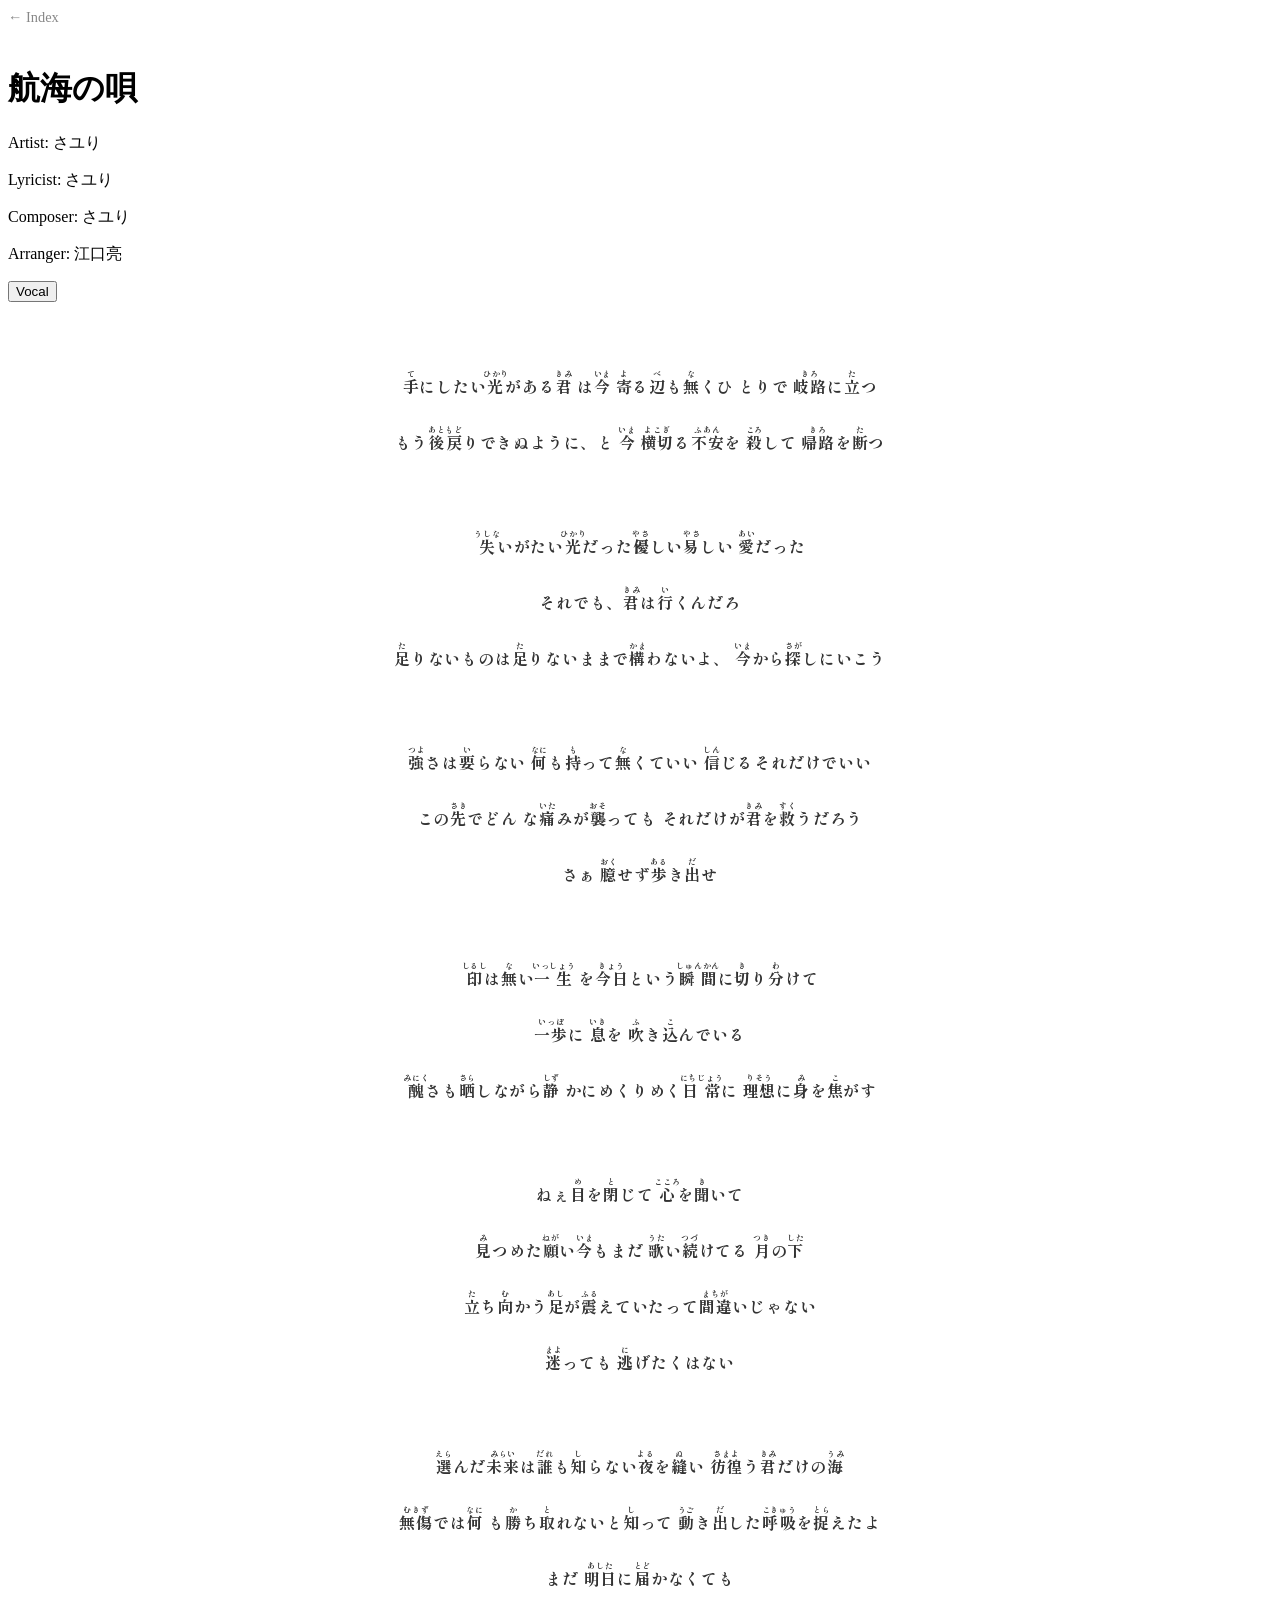
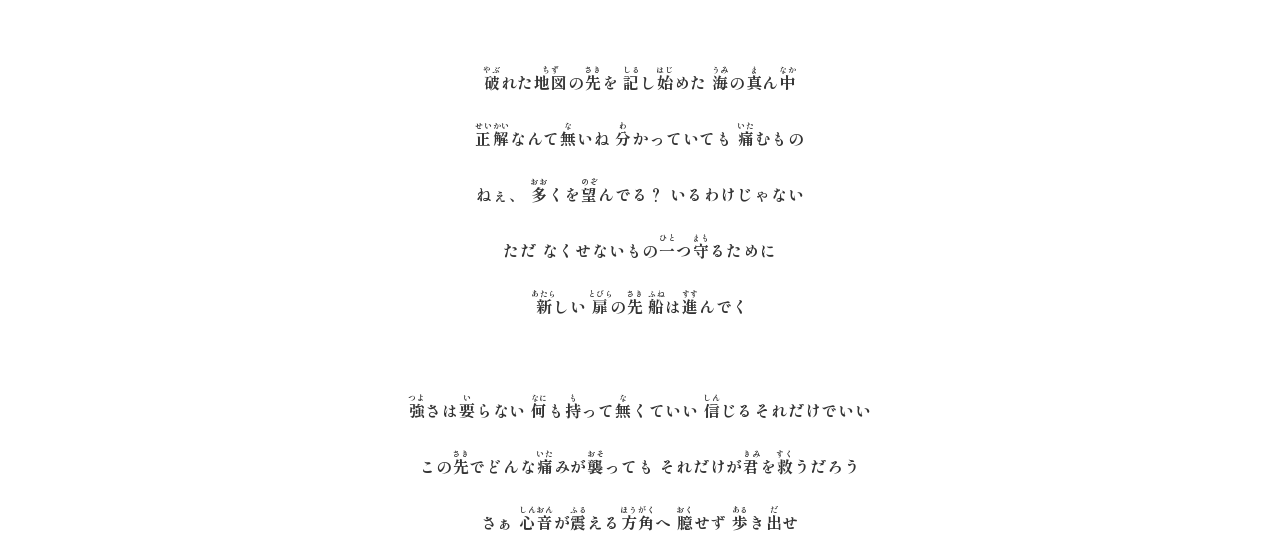
<file: さユり/航海の唄.html>
<!DOCTYPE html>
<html lang="ja">
<head>
    <meta charset="UTF-8">
    <link rel="preconnect" href="https://fonts.googleapis.com">
    <link rel="preconnect" href="https://fonts.gstatic.com" crossorigin>
    <link href="https://fonts.googleapis.com/css2?family=Shippori+Mincho:wght@400;700&display=swap" rel="stylesheet">
    <link rel="stylesheet" href="../css/style.css">
    <title>航海の唄</title>
    <script src="../js/script.js" defer></script>
</head>
<body>
    <div class="container">
        <header>
            <nav class="no-print">
                <a href="../index.html" class="back-link">← Index</a>
            </nav>
            <h1 class="song-title">航海の唄</h1>
            <div class="credits"><p class='credit-line'>Artist: さユり</p><p class='credit-line'>Lyricist: さユり</p><p class='credit-line'>Composer: さユり</p><p class='credit-line'>Arranger: 江口亮</p></div>
            <div class="controls no-print">
                <button id="toggle-mode" class="mode-btn">
                Vocal
                </button>
            </div>
        </header>
        <main>
            <section class='lyric-block'><p class='lyric-line'><l-ruby><l-kanji>手</l-kanji><l-rt>て</l-rt></l-ruby>にした<l-acc>い</l-acc><l-vowel>i</l-vowel><l-ruby><l-kanji>光</l-kanji><l-rt><l-acc>ひ</l-acc><l-vowel>i</l-vowel>かり</l-rt></l-ruby>があ<l-vowel>a</l-vowel>る<l-sep>/</l-sep><l-ruby><l-kanji>君</l-kanji><l-rt><l-acc>き</l-acc><l-vowel>i</l-vowel>み</l-rt></l-ruby><l-breath>V</l-breath> は<l-ruby><l-kanji>今</l-kanji><l-rt><l-acc>い</l-acc><l-vowel>i</l-vowel>ま</l-rt></l-ruby> <l-ruby><l-kanji>寄</l-kanji><l-rt>よ</l-rt></l-ruby>る<l-ruby><l-kanji>辺</l-kanji><l-rt>べ</l-rt></l-ruby>も<l-ruby><l-kanji>無</l-kanji><l-rt>な<l-vowel>a</l-vowel></l-rt></l-ruby>く<l-sep>/</l-sep><l-acc>ひ</l-acc><l-vowel>i</l-vowel><l-breath>V</l-breath> と<l-vowel>o</l-vowel>りで<l-breath>V</l-breath> <l-ruby><l-kanji>岐路</l-kanji><l-rt>きろ<l-vowel>o</l-vowel></l-rt></l-ruby>に<l-vowel>i</l-vowel><l-ruby><l-kanji>立</l-kanji><l-rt>た<l-vowel>a</l-vowel></l-rt></l-ruby>つ<l-vowel>u</l-vowel><l-breath>V</l-breath></p>
<p class='lyric-line'>もう<l-ruby><l-kanji>後戻</l-kanji><l-rt>あとも<l-vowel>o</l-vowel>ど</l-rt></l-ruby>りできぬように、と<l-breath>V</l-breath> <l-ruby><l-kanji>今</l-kanji><l-rt>いま<l-vowel>a</l-vowel></l-rt></l-ruby> <l-ruby><l-kanji>横切</l-kanji><l-rt>よこぎ</l-rt></l-ruby>る<l-ruby><l-kanji>不安</l-kanji><l-rt>ふ<l-vowel>u</l-vowel>あん</l-rt></l-ruby>を<l-breath>V</l-breath> <l-ruby><l-kanji>殺</l-kanji><l-rt><l-acc>こ</l-acc><l-vowel>o</l-vowel>ろ</l-rt></l-ruby>して<l-breath>V</l-breath> <l-ruby><l-kanji>帰路</l-kanji><l-rt>きろ<l-vowel>o</l-vowel></l-rt></l-ruby>を<l-ruby><l-kanji>断</l-kanji><l-rt>た<l-vowel>a</l-vowel></l-rt></l-ruby>つ<l-vowel>u</l-vowel><l-breath>V</l-breath></p></section>
<section class='lyric-block'><p class='lyric-line'><l-ruby><l-kanji>失</l-kanji><l-rt>うしな</l-rt></l-ruby>いが<l-vowel>a</l-vowel>たい<l-ruby><l-kanji>光</l-kanji><l-rt>ひかり</l-rt></l-ruby>だ<l-vowel>a</l-vowel>った<l-sep>/</l-sep><l-ruby><l-kanji>優</l-kanji><l-rt>やさ</l-rt></l-ruby>しい<l-ruby><l-kanji>易</l-kanji><l-rt>やさ</l-rt></l-ruby>しい <l-ruby><l-kanji>愛</l-kanji><l-rt><l-acc>あ</l-acc>い</l-rt></l-ruby>だった<l-breath>V</l-breath></p>
<p class='lyric-line'>それ<l-vowel>e</l-vowel>でも<l-vowel>o</l-vowel>、<l-ruby><l-kanji>君</l-kanji><l-rt>き<l-vowel>i</l-vowel>み</l-rt></l-ruby>は<l-ruby><l-kanji>行</l-kanji><l-rt>い</l-rt></l-ruby>く<l-vowel>u</l-vowel>ん<l-vowel>n</l-vowel>だろ<l-vowel>o</l-vowel><l-breath>V</l-breath></p>
<p class='lyric-line'><l-ruby><l-kanji>足</l-kanji><l-rt>た</l-rt></l-ruby>りないも<l-vowel>o</l-vowel>のは<l-ruby><l-kanji>足</l-kanji><l-rt>た</l-rt></l-ruby>りないままで<l-ruby><l-kanji>構</l-kanji><l-rt>かま<l-vowel>a</l-vowel></l-rt></l-ruby>わ<l-acc>な</l-acc><l-vowel>a</l-vowel>いよ、<l-breath>V</l-breath> <l-ruby><l-kanji>今</l-kanji><l-rt>いま</l-rt></l-ruby>から<l-vowel>a</l-vowel><l-ruby><l-kanji>探</l-kanji><l-rt>さが<l-vowel>a</l-vowel></l-rt></l-ruby>し<l-vowel>i</l-vowel>にいこ<l-vowel>o</l-vowel>う<l-breath>V</l-breath></p></section>
<section class='lyric-block'><p class='lyric-line'><l-ruby><l-kanji>強</l-kanji><l-rt>つよ</l-rt></l-ruby>さ<l-vowel>a</l-vowel>は<l-ruby><l-kanji>要</l-kanji><l-rt><l-acc>い</l-acc><l-vowel>i</l-vowel></l-rt></l-ruby>らない <l-ruby><l-kanji>何</l-kanji><l-rt>なに</l-rt></l-ruby>も<l-vowel>o</l-vowel><l-ruby><l-kanji>持</l-kanji><l-rt>も</l-rt></l-ruby>って<l-ruby><l-kanji>無</l-kanji><l-rt><l-acc>な</l-acc><l-vowel>a</l-vowel></l-rt></l-ruby>くていい<l-breath>V</l-breath> <l-ruby><l-kanji>信</l-kanji><l-rt>しん</l-rt></l-ruby>じるそ<l-vowel>o</l-vowel>れだけでいい<l-breath>V</l-breath></p>
<p class='lyric-line'>この<l-ruby><l-kanji>先</l-kanji><l-rt>さき</l-rt></l-ruby>でど<l-vowel>o</l-vowel>ん<l-breath>V</l-breath> な<l-ruby><l-kanji>痛</l-kanji><l-rt>いた</l-rt></l-ruby>みが<l-ruby><l-kanji>襲</l-kanji><l-rt>お<l-acc>そ</l-acc><l-vowel>o</l-vowel></l-rt></l-ruby>って<l-vowel>e</l-vowel>も<l-breath>V</l-breath> そ<l-vowel>o</l-vowel>れ<l-vowel>e</l-vowel>だ<l-vowel>a</l-vowel>け<l-vowel>e</l-vowel><l-acc>が</l-acc><l-sep>/</l-sep><l-ruby><l-kanji>君</l-kanji><l-rt><l-acc>き</l-acc>み<l-vowel>i</l-vowel></l-rt></l-ruby>を<l-ruby><l-kanji>救</l-kanji><l-rt>すく<l-vowel>u</l-vowel></l-rt></l-ruby>うだ<l-vowel>a</l-vowel>ろう<l-breath>V</l-breath></p>
<p class='lyric-line'>さぁ<l-vowel>a</l-vowel><l-breath>V</l-breath> <l-ruby><l-kanji>臆</l-kanji><l-rt>お<l-vowel>o</l-vowel>く</l-rt></l-ruby>せず<l-ruby><l-kanji>歩</l-kanji><l-rt>ある</l-rt></l-ruby><l-acc>き</l-acc><l-vowel>i</l-vowel><l-ruby><l-kanji>出</l-kanji><l-rt>だ<l-vowel>a</l-vowel></l-rt></l-ruby><l-acc>せ</l-acc><l-vowel>e</l-vowel><l-breath>V</l-breath></p></section>
<section class='lyric-block'><p class='lyric-line'><l-ruby><l-kanji>印</l-kanji><l-rt>しるし</l-rt></l-ruby>は<l-ruby><l-kanji>無</l-kanji><l-rt>な</l-rt></l-ruby>い<l-vowel>i</l-vowel><l-ruby><l-kanji>一生</l-kanji><l-rt>いっしょう</l-rt></l-ruby><l-breath>V</l-breath> を<l-ruby><l-kanji>今日</l-kanji><l-rt>きょう</l-rt></l-ruby>という<l-ruby><l-kanji>瞬間</l-kanji><l-rt>しゅんかん</l-rt></l-ruby>に<l-ruby><l-kanji>切</l-kanji><l-rt>き</l-rt></l-ruby>り<l-ruby><l-kanji>分</l-kanji><l-rt>わ<l-vowel>a</l-vowel></l-rt></l-ruby>けて</p>
<p class='lyric-line'><l-ruby><l-kanji>一歩</l-kanji><l-rt>いっぽ<l-vowel>o</l-vowel></l-rt></l-ruby>に<l-breath>V</l-breath> <l-ruby><l-kanji>息</l-kanji><l-rt><l-acc>い</l-acc><l-vowel>i</l-vowel>き<l-vowel>i</l-vowel></l-rt></l-ruby>を<l-breath>V</l-breath> <l-ruby><l-kanji>吹</l-kanji><l-rt>ふ<l-vowel>u</l-vowel></l-rt></l-ruby>き<l-ruby><l-kanji>込</l-kanji><l-rt><l-acc>こ</l-acc><l-vowel>o</l-vowel></l-rt></l-ruby>んで<l-vowel>e</l-vowel>いる<l-vowel>u</l-vowel><l-breath>V</l-breath></p>
<p class='lyric-line'><l-ruby><l-kanji>醜</l-kanji><l-rt>みにく</l-rt></l-ruby>さも<l-ruby><l-kanji>晒</l-kanji><l-rt>さ<l-vowel>a</l-vowel>ら</l-rt></l-ruby>しな<l-vowel>a</l-vowel>がら<l-sep>/</l-sep><l-ruby><l-kanji>静</l-kanji><l-rt>し<l-vowel>i</l-vowel>ず</l-rt></l-ruby><l-breath>V</l-breath> かにめくりめく<l-ruby><l-kanji>日常</l-kanji><l-rt>にちじょう</l-rt></l-ruby>に<l-breath>V</l-breath> <l-ruby><l-kanji>理想</l-kanji><l-rt>り<l-acc>そ</l-acc><l-vowel>o</l-vowel>う</l-rt></l-ruby>に<l-sep>/</l-sep><l-ruby><l-kanji>身</l-kanji><l-rt>み</l-rt></l-ruby>を<l-vowel>o</l-vowel><l-ruby><l-kanji>焦</l-kanji><l-rt>こ</l-rt></l-ruby>が<l-vowel>a</l-vowel>す<l-vowel>u</l-vowel><l-breath>V</l-breath></p></section>
<section class='lyric-block'><p class='lyric-line'>ねぇ<l-ruby><l-kanji>目</l-kanji><l-rt>め</l-rt></l-ruby>を<l-ruby><l-kanji>閉</l-kanji><l-rt>と</l-rt></l-ruby>じて<l-breath>V</l-breath> <l-ruby><l-kanji>心</l-kanji><l-rt>こころ</l-rt></l-ruby>を<l-ruby><l-kanji>聞</l-kanji><l-rt>き</l-rt></l-ruby>いて<l-breath>V</l-breath></p>
<p class='lyric-line'><l-ruby><l-kanji>見</l-kanji><l-rt>み</l-rt></l-ruby>つめた<l-ruby><l-kanji>願</l-kanji><l-rt>ねが</l-rt></l-ruby>い<l-ruby><l-kanji>今</l-kanji><l-rt>い<l-acc>ま</l-acc><l-vowel>a</l-vowel></l-rt></l-ruby>もまだ<l-vowel>a</l-vowel><l-breath>V</l-breath> <l-ruby><l-kanji>歌</l-kanji><l-rt>うた<l-vowel>a</l-vowel></l-rt></l-ruby>い<l-ruby><l-kanji>続</l-kanji><l-rt>つ<l-vowel>u</l-vowel>づ<l-vowel>u</l-vowel></l-rt></l-ruby>け<l-vowel>e</l-vowel>てる<l-vowel>u</l-vowel> <l-ruby><l-kanji>月</l-kanji><l-rt>つき</l-rt></l-ruby>の<l-vowel>o</l-vowel><l-ruby><l-kanji>下</l-kanji><l-rt>した<l-vowel>a</l-vowel></l-rt></l-ruby><l-breath>V</l-breath></p>
<p class='lyric-line'><l-ruby><l-kanji>立</l-kanji><l-rt>た</l-rt></l-ruby>ち<l-ruby><l-kanji>向</l-kanji><l-rt>む</l-rt></l-ruby>かう<l-ruby><l-kanji>足</l-kanji><l-rt>あし</l-rt></l-ruby>が<l-ruby><l-kanji>震</l-kanji><l-rt>ふる</l-rt></l-ruby>えていた<l-vowel>a</l-vowel>って<l-ruby><l-kanji>間違</l-kanji><l-rt>まち<l-vowel>i</l-vowel>が</l-rt></l-ruby><l-acc>い</l-acc><l-vowel>i</l-vowel>じゃ<l-vowel>a</l-vowel>ない</p>
<p class='lyric-line'><l-ruby><l-kanji>迷</l-kanji><l-rt>まよ</l-rt></l-ruby>っても<l-vowel>o</l-vowel><l-breath>V</l-breath> <l-ruby><l-kanji>逃</l-kanji><l-rt>に</l-rt></l-ruby>げ<l-acc>た</l-acc>くはな<l-vowel>a</l-vowel>い</p></section>
<section class='lyric-block'><p class='lyric-line'><l-ruby><l-kanji>選</l-kanji><l-rt>えら</l-rt></l-ruby>んだ<l-ruby><l-kanji>未来</l-kanji><l-rt>みらい</l-rt></l-ruby>は<l-ruby><l-kanji>誰</l-kanji><l-rt>だれ</l-rt></l-ruby>も<l-ruby><l-kanji>知</l-kanji><l-rt>し</l-rt></l-ruby>らな<l-vowel>a</l-vowel>い<l-ruby><l-kanji>夜</l-kanji><l-rt><l-acc>よ</l-acc><l-vowel>o</l-vowel>る</l-rt></l-ruby>を<l-ruby><l-kanji>縫</l-kanji><l-rt>ぬ<l-vowel>u</l-vowel></l-rt></l-ruby>い<l-breath>V</l-breath> <l-ruby><l-kanji>彷徨</l-kanji><l-rt>さ<l-vowel>a</l-vowel>ま<l-vowel>a</l-vowel>よ</l-rt></l-ruby>う<l-ruby><l-kanji>君</l-kanji><l-rt>き<l-vowel>i</l-vowel>み</l-rt></l-ruby>だけの<l-ruby><l-kanji>海</l-kanji><l-rt>う<l-vowel>u</l-vowel>み</l-rt></l-ruby><l-breath>V</l-breath></p>
<p class='lyric-line'><l-ruby><l-kanji>無傷</l-kanji><l-rt>むきず</l-rt></l-ruby>では<l-ruby><l-kanji>何</l-kanji><l-rt>な<l-vowel>a</l-vowel>に</l-rt></l-ruby><l-breath>V</l-breath> も<l-ruby><l-kanji>勝</l-kanji><l-rt>か<l-vowel>a</l-vowel></l-rt></l-ruby>ち<l-ruby><l-kanji>取</l-kanji><l-rt>と</l-rt></l-ruby>れないと<l-vowel>o</l-vowel><l-ruby><l-kanji>知</l-kanji><l-rt>し<l-vowel>i</l-vowel></l-rt></l-ruby>って<l-breath>V</l-breath> <l-ruby><l-kanji>動</l-kanji><l-rt>うご<l-vowel>o</l-vowel></l-rt></l-ruby>き<l-ruby><l-kanji>出</l-kanji><l-rt>だ<l-vowel>a</l-vowel></l-rt></l-ruby>した<l-sep>/</l-sep><l-ruby><l-kanji>呼吸</l-kanji><l-rt>こきゅう</l-rt></l-ruby>を<l-ruby><l-kanji>捉</l-kanji><l-rt>とら<l-vowel>a</l-vowel></l-rt></l-ruby>えたよ<l-vowel>o</l-vowel><l-breath>V</l-breath></p>
<p class='lyric-line'>まだ<l-vowel>a</l-vowel><l-breath>V</l-breath> <l-ruby><l-kanji>明日</l-kanji><l-rt>あ<l-vowel>a</l-vowel>した</l-rt></l-ruby>に<l-ruby><l-kanji>届</l-kanji><l-rt>とど<l-vowel>o</l-vowel></l-rt></l-ruby><l-acc>か</l-acc><l-vowel>a</l-vowel>なく<l-vowel>u</l-vowel><l-acc>て</l-acc><l-vowel>e</l-vowel>も<l-vowel>o</l-vowel><l-breath>V</l-breath></p></section>
<section class='lyric-block'><p class='lyric-line'><l-ruby><l-kanji>破</l-kanji><l-rt>や<l-vowel>a</l-vowel>ぶ</l-rt></l-ruby>れた<l-vowel>a</l-vowel><l-ruby><l-kanji>地図</l-kanji><l-rt>ち<l-vowel>i</l-vowel>ず</l-rt></l-ruby>の<l-ruby><l-kanji>先</l-kanji><l-rt><l-acc>さ</l-acc><l-vowel>a</l-vowel>き<l-vowel>i</l-vowel></l-rt></l-ruby>を<l-vowel>o</l-vowel><l-breath>V</l-breath> <l-ruby><l-kanji>記</l-kanji><l-rt>しる</l-rt></l-ruby>し<l-ruby><l-kanji>始</l-kanji><l-rt><l-acc>は</l-acc><l-vowel>a</l-vowel>じ</l-rt></l-ruby>め<l-vowel>e</l-vowel>た<l-vowel>a</l-vowel><l-breath>V</l-breath> <l-ruby><l-kanji>海</l-kanji><l-rt>うみ<l-vowel>i</l-vowel></l-rt></l-ruby>の<l-ruby><l-kanji>真</l-kanji><l-rt>ま<l-vowel>a</l-vowel></l-rt></l-ruby>ん<l-ruby><l-kanji>中</l-kanji><l-rt>な<l-vowel>a</l-vowel>か<l-vowel>a</l-vowel></l-rt></l-ruby><l-breath>V</l-breath></p>
<p class='lyric-line'><l-ruby><l-kanji>正解</l-kanji><l-rt>せ<l-vowel>e</l-vowel>いか<l-vowel>a</l-vowel>い</l-rt></l-ruby>な<l-vowel>a</l-vowel>んて<l-ruby><l-kanji>無</l-kanji><l-rt>な<l-vowel>a</l-vowel></l-rt></l-ruby>いね<l-vowel>e</l-vowel><l-breath>V</l-breath> <l-ruby><l-kanji>分</l-kanji><l-rt>わ</l-rt></l-ruby>か<l-vowel>a</l-vowel>って<l-vowel>e</l-vowel>いて<l-vowel>e</l-vowel>も<l-vowel>o</l-vowel><l-breath>V</l-breath> <l-ruby><l-kanji>痛</l-kanji><l-rt>いた<l-vowel>a</l-vowel></l-rt></l-ruby>むもの<l-vowel>o</l-vowel></p>
<p class='lyric-line'>ねぇ、<l-breath>V</l-breath> <l-ruby><l-kanji>多</l-kanji><l-rt>お<l-acc>お</l-acc></l-rt></l-ruby>くを<l-sep>/</l-sep><l-ruby><l-kanji>望</l-kanji><l-rt>のぞ<l-vowel>o</l-vowel></l-rt></l-ruby>んでる？<l-breath>V</l-breath> いる<l-vowel>u</l-vowel>わけじゃ<l-acc>な</l-acc><l-vowel>a</l-vowel>い</p>
<p class='lyric-line'>ただ<l-breath>V</l-breath> なく<l-vowel>u</l-vowel>せな<l-vowel>a</l-vowel>いもの<l-sep>/</l-sep><l-ruby><l-kanji>一</l-kanji><l-rt>ひと<l-vowel>o</l-vowel></l-rt></l-ruby>つ<l-sep>/</l-sep><l-ruby><l-kanji>守</l-kanji><l-rt>まも<l-vowel>o</l-vowel></l-rt></l-ruby>るた<l-vowel>a</l-vowel>め<l-vowel>e</l-vowel>に<l-breath>V</l-breath></p>
<p class='lyric-line'><l-ruby><l-kanji>新</l-kanji><l-rt>あた<l-vowel>a</l-vowel>ら</l-rt></l-ruby>しい<l-breath>V</l-breath> <l-ruby><l-kanji>扉</l-kanji><l-rt>とび<l-vowel>i</l-vowel>ら</l-rt></l-ruby>の<l-ruby><l-kanji>先</l-kanji><l-rt>さき<l-vowel>i</l-vowel></l-rt></l-ruby><l-breath>V</l-breath> <l-ruby><l-kanji>船</l-kanji><l-rt><l-acc>ふ</l-acc>ね<l-vowel>e</l-vowel></l-rt></l-ruby>は<l-ruby><l-kanji>進</l-kanji><l-rt>す<l-acc>す</l-acc><l-vowel>u</l-vowel></l-rt></l-ruby><l-sep>/</l-sep>んで<l-vowel>e</l-vowel><l-acc>く</l-acc><l-vowel>u</l-vowel></p></section>
<section class='lyric-block'><p class='lyric-line'><l-ruby><l-kanji>強</l-kanji><l-rt>つ<l-acc>よ</l-acc><l-vowel>o</l-vowel></l-rt></l-ruby>さ<l-vowel>a</l-vowel>は<l-ruby><l-kanji>要</l-kanji><l-rt><l-acc>い</l-acc><l-vowel>i</l-vowel></l-rt></l-ruby>らな<l-vowel>a</l-vowel>い <l-ruby><l-kanji>何</l-kanji><l-rt>なに</l-rt></l-ruby>も<l-vowel>o</l-vowel><l-ruby><l-kanji>持</l-kanji><l-rt>も</l-rt></l-ruby>って<l-vowel>e</l-vowel><l-ruby><l-kanji>無</l-kanji><l-rt><l-acc>な</l-acc><l-vowel>a</l-vowel></l-rt></l-ruby>くていい<l-breath>V</l-breath> <l-ruby><l-kanji>信</l-kanji><l-rt>しん</l-rt></l-ruby>じるそ<l-vowel>o</l-vowel>れだけでいい<l-breath>V</l-breath></p>
<p class='lyric-line'>この<l-ruby><l-kanji>先</l-kanji><l-rt>さき</l-rt></l-ruby>でど<l-vowel>o</l-vowel>ん<l-sep>/</l-sep>な<l-ruby><l-kanji>痛</l-kanji><l-rt>いた</l-rt></l-ruby>みが<l-ruby><l-kanji>襲</l-kanji><l-rt>お<l-acc>そ</l-acc><l-vowel>o</l-vowel></l-rt></l-ruby>って<l-vowel>e</l-vowel>も<l-breath>V</l-breath> そ<l-vowel>o</l-vowel>れ<l-vowel>e</l-vowel>だ<l-vowel>a</l-vowel>け<l-vowel>e</l-vowel><l-acc>が</l-acc><l-sep>/</l-sep><l-ruby><l-kanji>君</l-kanji><l-rt><l-acc>き</l-acc>み<l-vowel>i</l-vowel></l-rt></l-ruby>を<l-ruby><l-kanji>救</l-kanji><l-rt>すく<l-vowel>u</l-vowel></l-rt></l-ruby>うだ<l-vowel>a</l-vowel>ろう<l-breath>V</l-breath></p>
<p class='lyric-line'>さぁ<l-vowel>a</l-vowel><l-breath>V</l-breath> <l-ruby><l-kanji>心音</l-kanji><l-rt>し<l-vowel>i</l-vowel>んおん</l-rt></l-ruby>が<l-ruby><l-kanji>震</l-kanji><l-rt>ふる<l-vowel>u</l-vowel></l-rt></l-ruby>える<l-ruby><l-kanji>方角</l-kanji><l-rt>ほう<l-vowel>u</l-vowel>が<l-vowel>a</l-vowel>く</l-rt></l-ruby>へ<l-vowel>e</l-vowel><l-breath>V</l-breath> <l-ruby><l-kanji>臆</l-kanji><l-rt>お<l-vowel>o</l-vowel>く</l-rt></l-ruby>せ<l-vowel>e</l-vowel>ず <l-ruby><l-kanji>歩</l-kanji><l-rt>ある</l-rt></l-ruby>き<l-vowel>i</l-vowel><l-ruby><l-kanji>出</l-kanji><l-rt>だ<l-vowel>a</l-vowel></l-rt></l-ruby>せ<l-vowel>e</l-vowel><l-breath>V</l-breath></p></section>
        </main>
    </div>
</body>
</html>
</file>
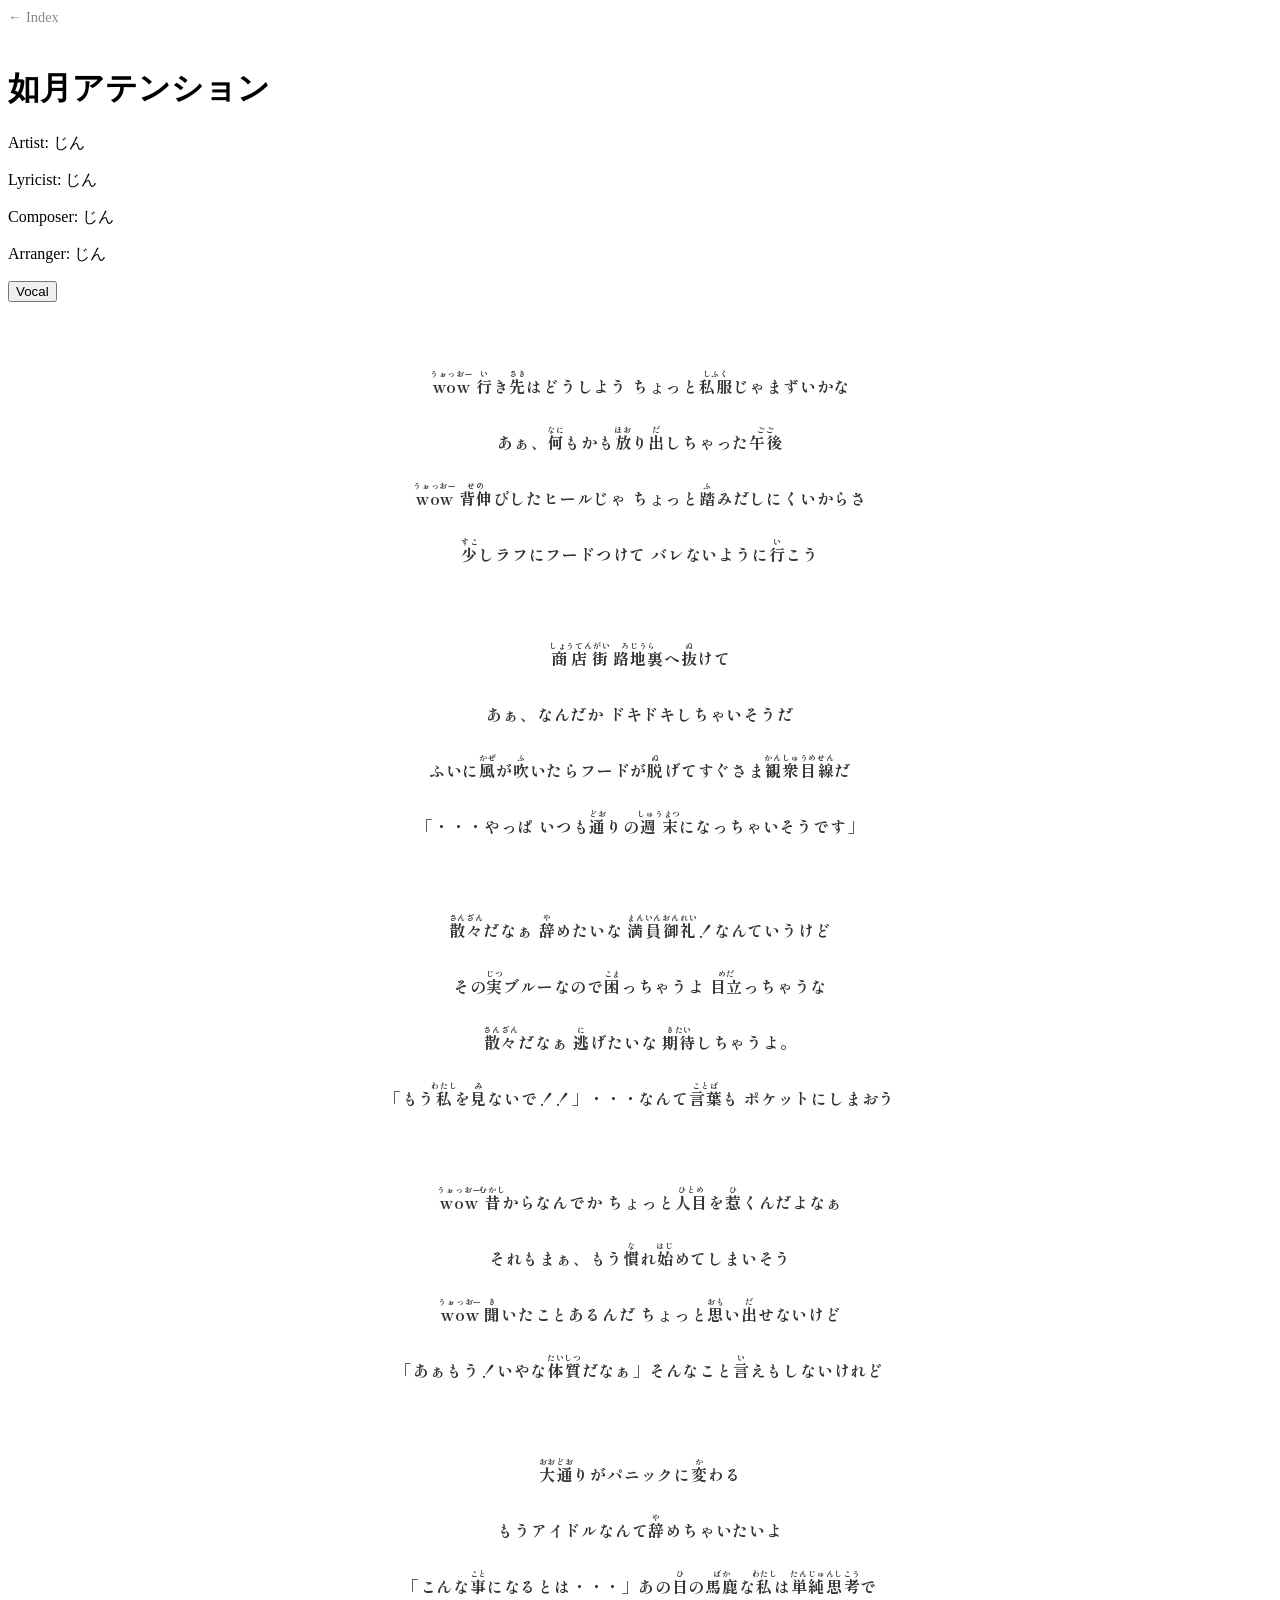
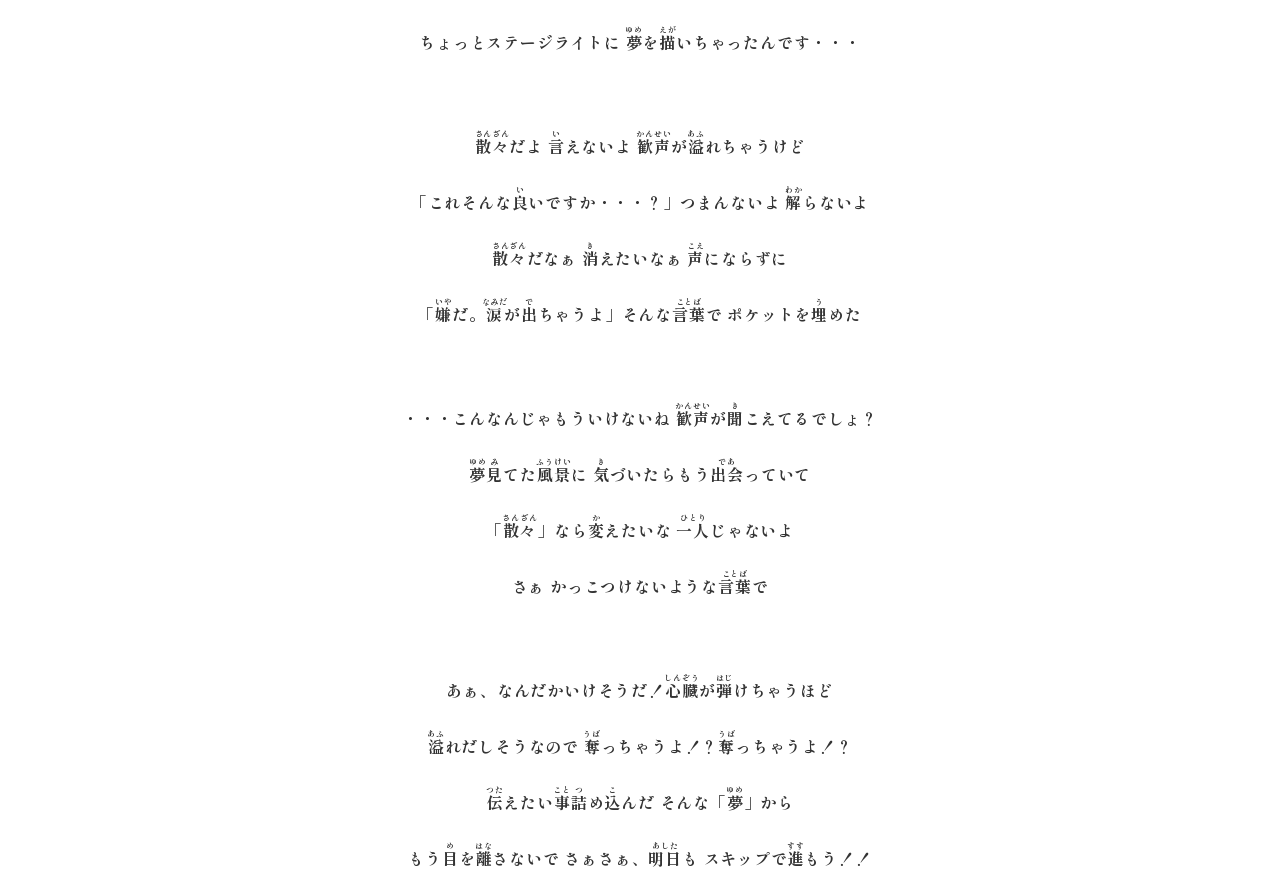
<file: じん/如月アテンション.html>
<!DOCTYPE html>
<html lang="ja">
<head>
    <meta charset="UTF-8">
    <link rel="preconnect" href="https://fonts.googleapis.com">
    <link rel="preconnect" href="https://fonts.gstatic.com" crossorigin>
    <link href="https://fonts.googleapis.com/css2?family=Shippori+Mincho:wght@400;700&display=swap" rel="stylesheet">
    <link rel="stylesheet" href="../css/style.css">
    <title>如月アテンション</title>
    <script src="../js/script.js" defer></script>
</head>
<body>
    <div class="container">
        <header>
            <nav class="no-print">
                <a href="../index.html" class="back-link">← Index</a>
            </nav>
            <h1 class="song-title">如月アテンション</h1>
            <div class="credits"><p class='credit-line'>Artist: じん</p><p class='credit-line'>Lyricist: じん</p><p class='credit-line'>Composer: じん</p><p class='credit-line'>Arranger: じん</p></div>
            <div class="controls no-print">
                <button id="toggle-mode" class="mode-btn">
                Vocal
                </button>
            </div>
        </header>
        <main>
            <section class='lyric-block'><p class='lyric-line'><l-ruby><l-kanji>wow</l-kanji><l-rt>うぉっおー</l-rt></l-ruby> <l-ruby><l-kanji>行</l-kanji><l-rt>い</l-rt></l-ruby>き<l-ruby><l-kanji>先</l-kanji><l-rt>さき</l-rt></l-ruby>はどうしよう ちょっと<l-vowel>o</l-vowel><l-ruby><l-kanji>私服</l-kanji><l-rt>しふく</l-rt></l-ruby>じゃまずいかな<l-vowel>a</l-vowel></p>
<p class='lyric-line'>あぁ、<l-ruby><l-kanji>何</l-kanji><l-rt>なに</l-rt></l-ruby>もかも<l-ruby><l-kanji>放</l-kanji><l-rt>ほお</l-rt></l-ruby>り<l-ruby><l-kanji>出</l-kanji><l-rt>だ</l-rt></l-ruby>しちゃった<l-ruby><l-kanji>午後</l-kanji><l-rt>ごご<l-vowel>o</l-vowel></l-rt></l-ruby></p>
<p class='lyric-line'><l-ruby><l-kanji>wow</l-kanji><l-rt>うぉっおー</l-rt></l-ruby> <l-ruby><l-kanji>背伸</l-kanji><l-rt>せの</l-rt></l-ruby>びしたヒールじゃ ちょっと<l-ruby><l-kanji>踏</l-kanji><l-rt>ふ</l-rt></l-ruby>みだしにくいからさ<l-vowel>a</l-vowel></p>
<p class='lyric-line'><l-ruby><l-kanji>少</l-kanji><l-rt>すこ</l-rt></l-ruby>しラフにフードつけて バレな<l-vowel>a</l-vowel>いように<l-ruby><l-kanji>行</l-kanji><l-rt>い</l-rt></l-ruby>こ<l-vowel>o</l-vowel>う</p></section>
<section class='lyric-block'><p class='lyric-line'><l-ruby><l-kanji>商店街</l-kanji><l-rt>しょうてんがい</l-rt></l-ruby> <l-ruby><l-kanji>路地裏</l-kanji><l-rt>ろ<l-vowel>o</l-vowel>じうら</l-rt></l-ruby>へ<l-ruby><l-kanji>抜</l-kanji><l-rt>ぬ</l-rt></l-ruby>けて<l-vowel>e</l-vowel></p>
<p class='lyric-line'>あぁ、なんだか ド<l-vowel>o</l-vowel>キドキしちゃいそうだ</p>
<p class='lyric-line'>ふいに<l-ruby><l-kanji>風</l-kanji><l-rt>か<l-vowel>a</l-vowel>ぜ</l-rt></l-ruby>が<l-ruby><l-kanji>吹</l-kanji><l-rt>ふ</l-rt></l-ruby>いたらフードが<l-ruby><l-kanji>脱</l-kanji><l-rt>ぬ</l-rt></l-ruby>げてす<l-vowel>u</l-vowel>ぐさま<l-ruby><l-kanji>観衆目線</l-kanji><l-rt>かんしゅうめせん</l-rt></l-ruby>だ</p>
<p class='lyric-line'>「・・・やっぱ いつも<l-ruby><l-kanji>通</l-kanji><l-rt>どお</l-rt></l-ruby>りの<l-ruby><l-kanji>週末</l-kanji><l-rt>しゅうま<l-vowel>a</l-vowel>つ</l-rt></l-ruby>になっちゃいそうです」</p></section>
<section class='lyric-block'><p class='lyric-line'><l-ruby><l-kanji>散々</l-kanji><l-rt>さんざん</l-rt></l-ruby>だなぁ <l-ruby><l-kanji>辞</l-kanji><l-rt>や</l-rt></l-ruby>めたいな <l-ruby><l-kanji>満員御礼</l-kanji><l-rt>まんいんおんれい</l-rt></l-ruby>！なんていうけど</p>
<p class='lyric-line'>その<l-ruby><l-kanji>実</l-kanji><l-rt>じつ</l-rt></l-ruby>ブルーなので<l-vowel>e</l-vowel><l-sep>/</l-sep><l-ruby><l-kanji>困</l-kanji><l-rt>こま</l-rt></l-ruby>っちゃうよ <l-ruby><l-kanji>目立</l-kanji><l-rt>めだ</l-rt></l-ruby>っちゃうな</p>
<p class='lyric-line'><l-ruby><l-kanji>散々</l-kanji><l-rt>さんざん</l-rt></l-ruby>だなぁ <l-ruby><l-kanji>逃</l-kanji><l-rt>に</l-rt></l-ruby>げたいな<l-vowel>a</l-vowel> <l-ruby><l-kanji>期待</l-kanji><l-rt>きたい</l-rt></l-ruby>しちゃうよ。</p>
<p class='lyric-line'>「もう<l-sep>/</l-sep><l-ruby><l-kanji>私</l-kanji><l-rt>わたし</l-rt></l-ruby>を<l-ruby><l-kanji>見</l-kanji><l-rt>み</l-rt></l-ruby>ないで！！」・・・なんて<l-ruby><l-kanji>言葉</l-kanji><l-rt>ことば</l-rt></l-ruby>も ポケットにしまおう</p></section>
<section class='lyric-block'><p class='lyric-line'><l-ruby><l-kanji>wow</l-kanji><l-rt>うぉっおー</l-rt></l-ruby> <l-ruby><l-kanji>昔</l-kanji><l-rt>むかし</l-rt></l-ruby>からなんでか ちょっと<l-vowel>o</l-vowel><l-ruby><l-kanji>人目</l-kanji><l-rt>ひとめ</l-rt></l-ruby>を<l-ruby><l-kanji>惹</l-kanji><l-rt>ひ</l-rt></l-ruby>くんだよなぁ</p>
<p class='lyric-line'>それもまぁ、もう<l-ruby><l-kanji>慣</l-kanji><l-rt>な</l-rt></l-ruby>れ<l-ruby><l-kanji>始</l-kanji><l-rt>はじ<l-vowel>i</l-vowel></l-rt></l-ruby>めてしまいそう</p>
<p class='lyric-line'><l-ruby><l-kanji>wow</l-kanji><l-rt>うぉっおー</l-rt></l-ruby> <l-ruby><l-kanji>聞</l-kanji><l-rt>き</l-rt></l-ruby>いたことあるんだ ちょっと<l-vowel>o</l-vowel><l-ruby><l-kanji>思</l-kanji><l-rt>おも</l-rt></l-ruby>い<l-ruby><l-kanji>出</l-kanji><l-rt>だ</l-rt></l-ruby>せないけど</p>
<p class='lyric-line'>「あぁもう！いやな<l-ruby><l-kanji>体質</l-kanji><l-rt>たいしつ</l-rt></l-ruby>だなぁ」そんなこと<l-ruby><l-kanji>言</l-kanji><l-rt>い</l-rt></l-ruby>えもしないけれど<l-vowel>o</l-vowel></p></section>
<section class='lyric-block'><p class='lyric-line'><l-ruby><l-kanji>大通</l-kanji><l-rt>おおどお</l-rt></l-ruby>りが<l-sep>/</l-sep>パニ<l-vowel>i</l-vowel>ックに<l-ruby><l-kanji>変</l-kanji><l-rt>か</l-rt></l-ruby>わる</p>
<p class='lyric-line'>もうア<l-vowel>a</l-vowel>イドル<l-sep>/</l-sep>なんて<l-ruby><l-kanji>辞</l-kanji><l-rt>や</l-rt></l-ruby>めちゃいたいよ</p>
<p class='lyric-line'>「こんな<l-ruby><l-kanji>事</l-kanji><l-rt>こ<l-vowel>o</l-vowel>と</l-rt></l-ruby>になるとは・・・」あ<l-vowel>a</l-vowel>の<l-ruby><l-kanji>日</l-kanji><l-rt>ひ</l-rt></l-ruby>の<l-ruby><l-kanji>馬鹿</l-kanji><l-rt>ば<l-vowel>a</l-vowel>か</l-rt></l-ruby>な<l-ruby><l-kanji>私</l-kanji><l-rt>わたし</l-rt></l-ruby>は<l-ruby><l-kanji>単純思考</l-kanji><l-rt>たんじゅんしこう</l-rt></l-ruby>で</p>
<p class='lyric-line'>ちょっとステ<l-vowel>e</l-vowel>ージライトに <l-ruby><l-kanji>夢</l-kanji><l-rt>ゆめ</l-rt></l-ruby>を<l-ruby><l-kanji>描</l-kanji><l-rt>えが</l-rt></l-ruby>いちゃったんです・・・</p></section>
<section class='lyric-block'><p class='lyric-line'><l-ruby><l-kanji>散々</l-kanji><l-rt>さんざん</l-rt></l-ruby>だよ <l-ruby><l-kanji>言</l-kanji><l-rt>い</l-rt></l-ruby>えないよ <l-ruby><l-kanji>歓声</l-kanji><l-rt>かんせい</l-rt></l-ruby>が<l-ruby><l-kanji>溢</l-kanji><l-rt>あ<l-vowel>a</l-vowel>ふ</l-rt></l-ruby>れちゃうけど</p>
<p class='lyric-line'>「これそんな<l-ruby><l-kanji>良</l-kanji><l-rt>い</l-rt></l-ruby>いですか<l-vowel>a</l-vowel>・・・？」つまんないよ <l-ruby><l-kanji>解</l-kanji><l-rt>わか</l-rt></l-ruby>らないよ</p>
<p class='lyric-line'><l-ruby><l-kanji>散々</l-kanji><l-rt>さんざん</l-rt></l-ruby>だなぁ <l-ruby><l-kanji>消</l-kanji><l-rt>き</l-rt></l-ruby>えたいなぁ <l-ruby><l-kanji>声</l-kanji><l-rt>こえ</l-rt></l-ruby>にならずに</p>
<p class='lyric-line'>「<l-ruby><l-kanji>嫌</l-kanji><l-rt>いや</l-rt></l-ruby>だ。<l-ruby><l-kanji>涙</l-kanji><l-rt>なみだ</l-rt></l-ruby>が<l-ruby><l-kanji>出</l-kanji><l-rt>で</l-rt></l-ruby>ちゃうよ」そんな<l-ruby><l-kanji>言葉</l-kanji><l-rt>ことば</l-rt></l-ruby>で ポケットを<l-ruby><l-kanji>埋</l-kanji><l-rt>う</l-rt></l-ruby>めた<l-vowel>a</l-vowel></p></section>
<section class='lyric-block'><p class='lyric-line'>・・・こんなんじゃもういけないね <l-ruby><l-kanji>歓声</l-kanji><l-rt>かんせい</l-rt></l-ruby>が<l-ruby><l-kanji>聞</l-kanji><l-rt>き<l-vowel>i</l-vowel></l-rt></l-ruby>こえてるでしょ？</p>
<p class='lyric-line'><l-ruby><l-kanji>夢</l-kanji><l-rt>ゆめ</l-rt></l-ruby><l-ruby><l-kanji>見</l-kanji><l-rt>み</l-rt></l-ruby>てた<l-ruby><l-kanji>風景</l-kanji><l-rt>ふうけい</l-rt></l-ruby>に<l-vowel>i</l-vowel> <l-ruby><l-kanji>気</l-kanji><l-rt>き</l-rt></l-ruby>づいたらもう<l-ruby><l-kanji>出会</l-kanji><l-rt>であ</l-rt></l-ruby>っていて</p>
<p class='lyric-line'>「<l-ruby><l-kanji>散々</l-kanji><l-rt>さんざん</l-rt></l-ruby>」なら<l-ruby><l-kanji>変</l-kanji><l-rt>か<l-vowel>a</l-vowel></l-rt></l-ruby>えたいな <l-ruby><l-kanji>一人</l-kanji><l-rt>ひ<l-vowel>i</l-vowel>と<l-vowel>o</l-vowel>り</l-rt></l-ruby>じゃないよ</p>
<p class='lyric-line'>さぁ かっこつけないような<l-ruby><l-kanji>言葉</l-kanji><l-rt>ことば</l-rt></l-ruby>で</p></section>
<section class='lyric-block'><p class='lyric-line'>あぁ、なんだかいけそうだ！<l-ruby><l-kanji>心臓</l-kanji><l-rt>しんぞう</l-rt></l-ruby>が<l-ruby><l-kanji>弾</l-kanji><l-rt>は<l-vowel>a</l-vowel>じ</l-rt></l-ruby>けちゃうほど</p>
<p class='lyric-line'><l-ruby><l-kanji>溢</l-kanji><l-rt>あふ</l-rt></l-ruby>れだしそうなので <l-ruby><l-kanji>奪</l-kanji><l-rt>うば</l-rt></l-ruby>っちゃうよ！？<l-ruby><l-kanji>奪</l-kanji><l-rt>うば</l-rt></l-ruby>っちゃうよ<l-vowel>o</l-vowel>！？</p>
<p class='lyric-line'><l-ruby><l-kanji>伝</l-kanji><l-rt>つた</l-rt></l-ruby>えたい<l-ruby><l-kanji>事</l-kanji><l-rt>こと</l-rt></l-ruby><l-ruby><l-kanji>詰</l-kanji><l-rt>つ</l-rt></l-ruby>め<l-ruby><l-kanji>込</l-kanji><l-rt>こ</l-rt></l-ruby>んだ そんな「<l-ruby><l-kanji>夢</l-kanji><l-rt>ゆめ</l-rt></l-ruby>」から</p>
<p class='lyric-line'>もう<l-ruby><l-kanji>目</l-kanji><l-rt>め</l-rt></l-ruby>を<l-ruby><l-kanji>離</l-kanji><l-rt>はな</l-rt></l-ruby>さないで さぁさぁ、<l-ruby><l-kanji>明日</l-kanji><l-rt>あした</l-rt></l-ruby>も スキップで<l-ruby><l-kanji>進</l-kanji><l-rt>すす</l-rt></l-ruby>も<l-vowel>o</l-vowel>う！！</p></section>
        </main>
    </div>
</body>
</html>
</file>
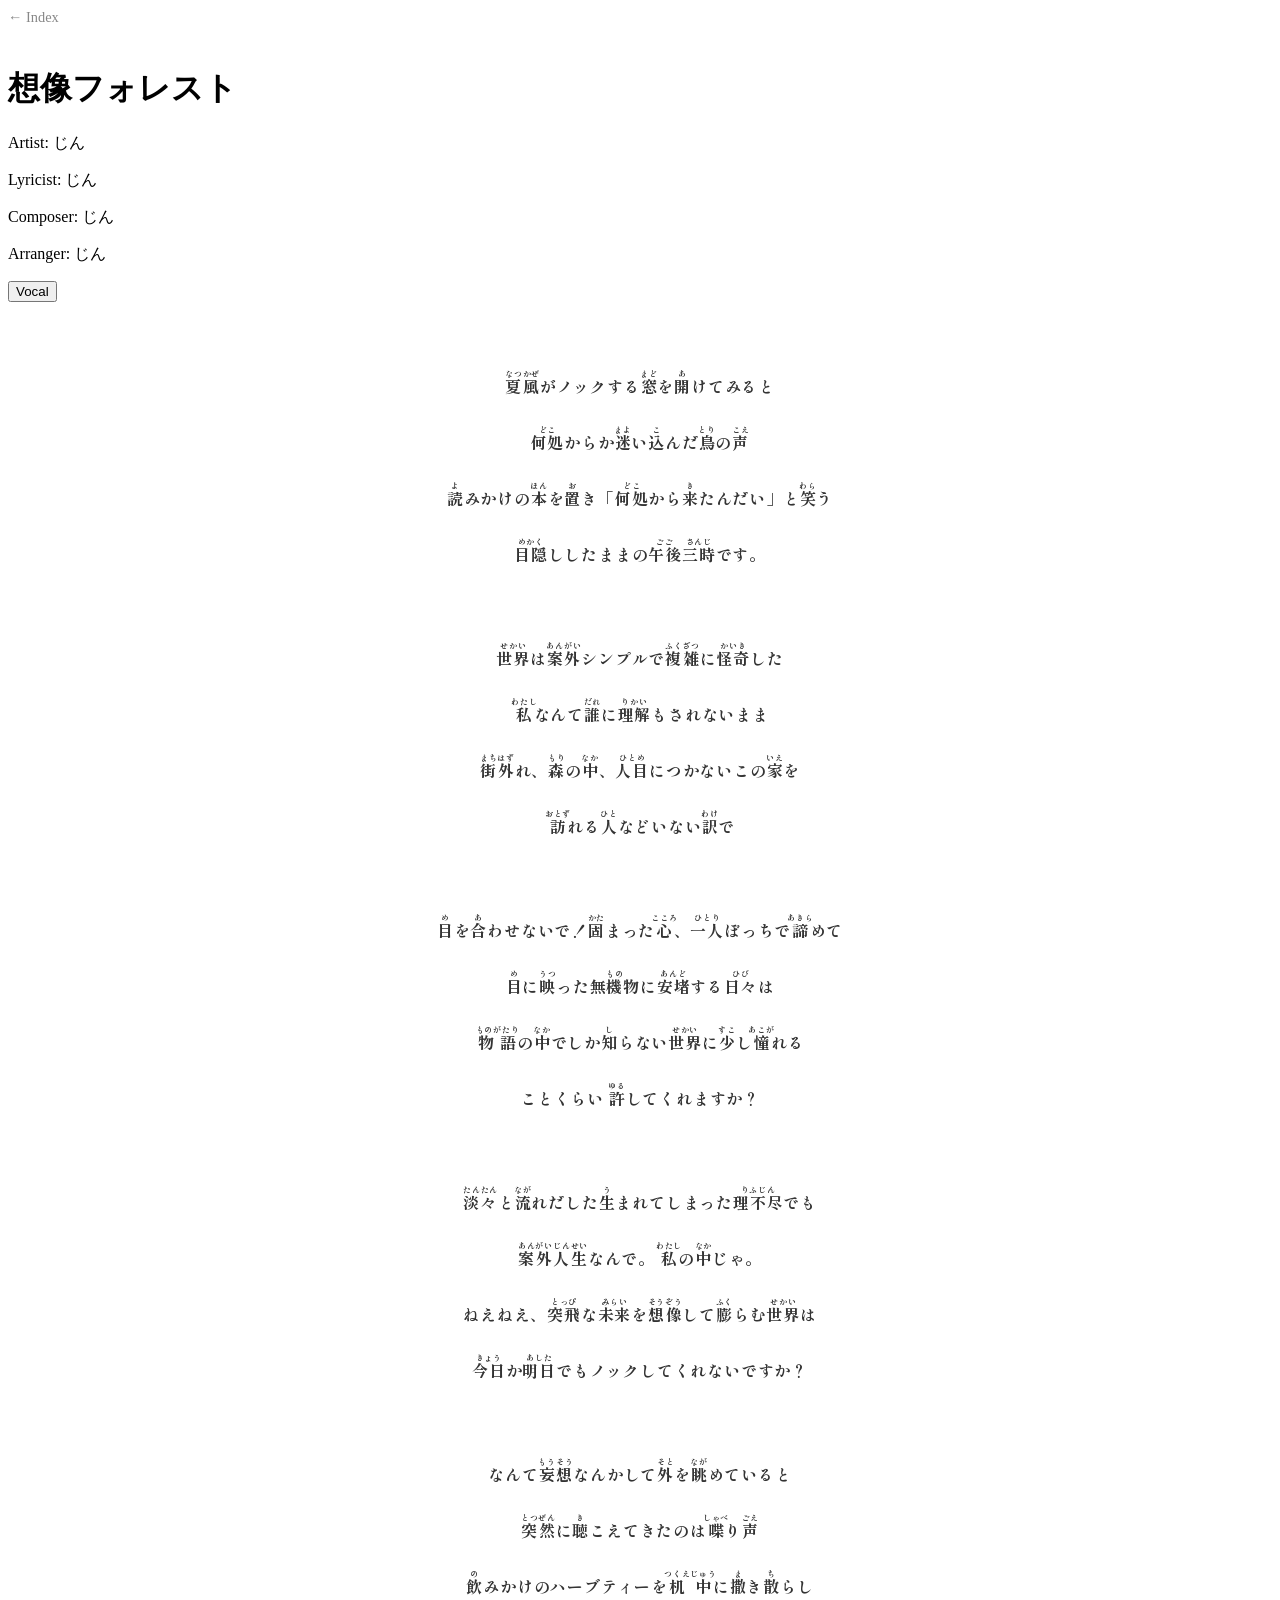
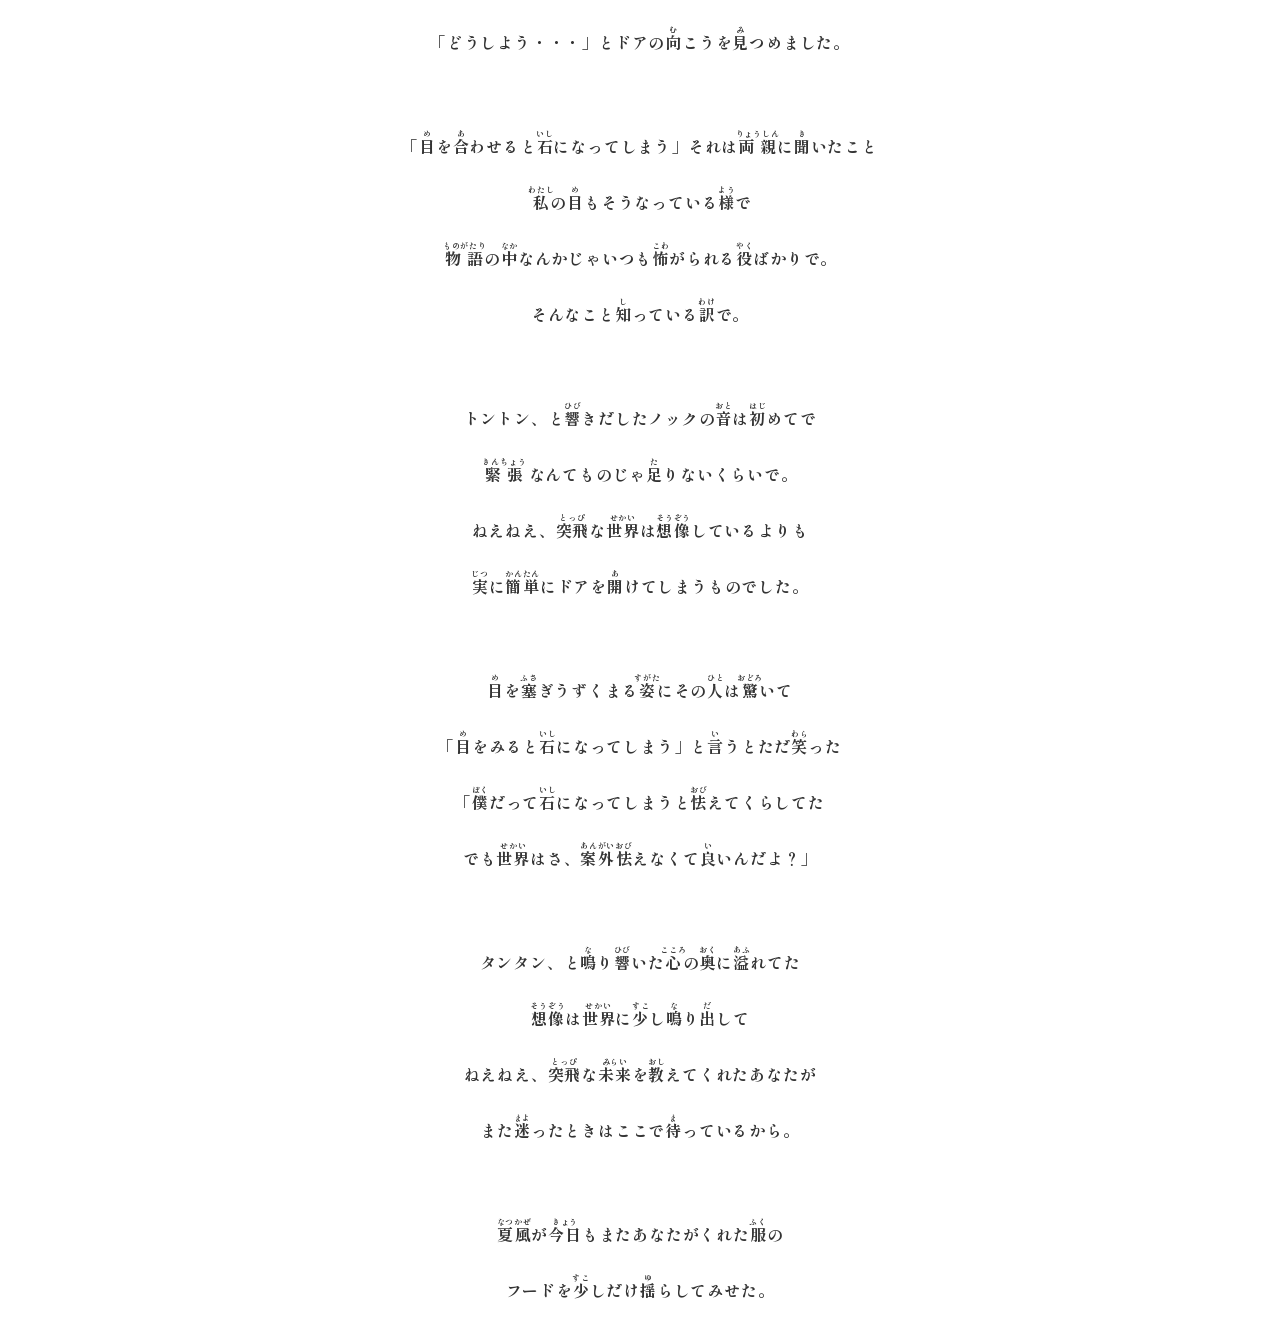
<file: じん/想像フォレスト.html>
<!DOCTYPE html>
<html lang="ja">
<head>
    <meta charset="UTF-8">
    <link rel="preconnect" href="https://fonts.googleapis.com">
    <link rel="preconnect" href="https://fonts.gstatic.com" crossorigin>
    <link href="https://fonts.googleapis.com/css2?family=Shippori+Mincho:wght@400;700&display=swap" rel="stylesheet">
    <link rel="stylesheet" href="../css/style.css">
    <title>想像フォレスト</title>
    <script src="../js/script.js" defer></script>
</head>
<body>
    <div class="container">
        <header>
            <nav class="no-print">
                <a href="../index.html" class="back-link">← Index</a>
            </nav>
            <h1 class="song-title">想像フォレスト</h1>
            <div class="credits"><p class='credit-line'>Artist: じん</p><p class='credit-line'>Lyricist: じん</p><p class='credit-line'>Composer: じん</p><p class='credit-line'>Arranger: じん</p></div>
            <div class="controls no-print">
                <button id="toggle-mode" class="mode-btn">
                Vocal
                </button>
            </div>
        </header>
        <main>
            <section class='lyric-block'><p class='lyric-line'><l-ruby><l-kanji>夏風</l-kanji><l-rt>なつ<l-vowel>u</l-vowel>かぜ<l-vowel>e</l-vowel></l-rt></l-ruby>がノックする<l-sep>/</l-sep><l-ruby><l-kanji>窓</l-kanji><l-rt>まど</l-rt></l-ruby>を<l-sep>/</l-sep><l-ruby><l-kanji>開</l-kanji><l-rt>あ</l-rt></l-ruby>けてみると<l-vowel>o</l-vowel></p>
<p class='lyric-line'><l-ruby><l-kanji>何処</l-kanji><l-rt>どこ</l-rt></l-ruby>から<l-vowel>a</l-vowel>か<l-ruby><l-kanji>迷</l-kanji><l-rt>まよ</l-rt></l-ruby>い<l-vowel>i</l-vowel><l-ruby><l-kanji>込</l-kanji><l-rt>こ</l-rt></l-ruby>んだ<l-vowel>a</l-vowel><l-ruby><l-kanji>鳥</l-kanji><l-rt>とり</l-rt></l-ruby>の<l-ruby><l-kanji>声</l-kanji><l-rt>こえ<l-vowel>e</l-vowel></l-rt></l-ruby><l-breath>V</l-breath></p>
<p class='lyric-line'><l-ruby><l-kanji>読</l-kanji><l-rt>よ</l-rt></l-ruby>み<l-vowel>i</l-vowel>かけ<l-vowel>e</l-vowel>の<l-ruby><l-kanji>本</l-kanji><l-rt>ほん</l-rt></l-ruby>を<l-ruby><l-kanji>置</l-kanji><l-rt>お</l-rt></l-ruby>き<l-sep>/</l-sep>「<l-ruby><l-kanji>何処</l-kanji><l-rt>どこ</l-rt></l-ruby>から<l-sep>/</l-sep><l-ruby><l-kanji>来</l-kanji><l-rt>き</l-rt></l-ruby>たんだい」<l-sep>/</l-sep>と<l-ruby><l-kanji>笑</l-kanji><l-rt>わら</l-rt></l-ruby>う</p>
<p class='lyric-line'><l-ruby><l-kanji>目隠</l-kanji><l-rt>めかく</l-rt></l-ruby>ししたま<l-vowel>n</l-vowel>まの<l-ruby><l-kanji>午後</l-kanji><l-rt>ごご</l-rt></l-ruby><l-ruby><l-kanji>三時</l-kanji><l-rt>さんじ</l-rt></l-ruby>です<l-vowel>u</l-vowel><l-breath>V</l-breath>。</p></section>
<section class='lyric-block'><p class='lyric-line'><l-ruby><l-kanji>世界</l-kanji><l-rt>せかい</l-rt></l-ruby>は<l-ruby><l-kanji>案外</l-kanji><l-rt>あんがい</l-rt></l-ruby>シンプルで<l-sep>/</l-sep><l-ruby><l-kanji>複雑</l-kanji><l-rt>ふくざつ<l-vowel>u</l-vowel></l-rt></l-ruby>に<l-ruby><l-kanji>怪奇</l-kanji><l-rt>かいき</l-rt></l-ruby>した<l-vowel>a</l-vowel></p>
<p class='lyric-line'><l-ruby><l-kanji>私</l-kanji><l-rt>わたし</l-rt></l-ruby>なんて<l-ruby><l-kanji>誰</l-kanji><l-rt>だれ</l-rt></l-ruby>に<l-ruby><l-kanji>理解</l-kanji><l-rt>りかい</l-rt></l-ruby>もされないまま<l-vowel>a</l-vowel></p>
<p class='lyric-line'><l-ruby><l-kanji>街</l-kanji><l-rt>まち<l-vowel>i</l-vowel></l-rt></l-ruby><l-ruby><l-kanji>外</l-kanji><l-rt>は<l-vowel>a</l-vowel>ず<l-vowel>u</l-vowel></l-rt></l-ruby>れ、<l-ruby><l-kanji>森</l-kanji><l-rt>もり<l-vowel>i</l-vowel></l-rt></l-ruby>の<l-ruby><l-kanji>中</l-kanji><l-rt>なか<l-vowel>a</l-vowel></l-rt></l-ruby>、<l-ruby><l-kanji>人目</l-kanji><l-rt>ひとめ</l-rt></l-ruby>に<l-vowel>i</l-vowel>つかないこの<l-vowel>o</l-vowel><l-ruby><l-kanji>家</l-kanji><l-rt>いえ</l-rt></l-ruby>を</p>
<p class='lyric-line'><l-ruby><l-kanji>訪</l-kanji><l-rt>おとず<l-vowel>u</l-vowel></l-rt></l-ruby>れる<l-vowel>u</l-vowel><l-ruby><l-kanji>人</l-kanji><l-rt>ひと</l-rt></l-ruby>などいない<l-vowel>i</l-vowel><l-ruby><l-kanji>訳</l-kanji><l-rt>わけ</l-rt></l-ruby>で<l-vowel>e</l-vowel></p></section>
<section class='lyric-block'><p class='lyric-line'><l-ruby><l-kanji>目</l-kanji><l-rt>め</l-rt></l-ruby>を<l-ruby><l-kanji>合</l-kanji><l-rt>あ</l-rt></l-ruby>わ<l-vowel>a</l-vowel>せ<l-vowel>e</l-vowel><l-sep>/</l-sep>ないで！<l-ruby><l-kanji>固</l-kanji><l-rt>かた</l-rt></l-ruby>ま<l-vowel>a</l-vowel>った<l-ruby><l-kanji>心</l-kanji><l-rt>こころ</l-rt></l-ruby>、<l-ruby><l-kanji>一人</l-kanji><l-rt>ひとり</l-rt></l-ruby>ぼっち<l-vowel>i</l-vowel>で<l-vowel>e</l-vowel><l-ruby><l-kanji>諦</l-kanji><l-rt>あきら<l-vowel>a</l-vowel></l-rt></l-ruby>めて</p>
<p class='lyric-line'><l-ruby><l-kanji>目</l-kanji><l-rt>め</l-rt></l-ruby>に<l-ruby><l-kanji>映</l-kanji><l-rt>うつ</l-rt></l-ruby>った<l-ruby><l-kanji>無機物</l-kanji><l-rt>もの</l-rt></l-ruby>に<l-vowel>i</l-vowel><l-ruby><l-kanji>安堵</l-kanji><l-rt>あ<l-vowel>a</l-vowel>んど</l-rt></l-ruby>する<l-ruby><l-kanji>日々</l-kanji><l-rt>ひび</l-rt></l-ruby>は<l-vowel>a</l-vowel></p>
<p class='lyric-line'><l-ruby><l-kanji>物語</l-kanji><l-rt>ものが<l-vowel>a</l-vowel>たり</l-rt></l-ruby>の<l-sep>/</l-sep><l-ruby><l-kanji>中</l-kanji><l-rt>なか</l-rt></l-ruby>で<l-sep>/</l-sep>しか<l-ruby><l-kanji>知</l-kanji><l-rt>し</l-rt></l-ruby>らない<l-sep>/</l-sep><l-ruby><l-kanji>世界</l-kanji><l-rt>せかい</l-rt></l-ruby>に<l-sep>/</l-sep><l-ruby><l-kanji>少</l-kanji><l-rt>すこ<l-vowel>o</l-vowel></l-rt></l-ruby>し<l-ruby><l-kanji>憧</l-kanji><l-rt>あこ<l-vowel>o</l-vowel>が<l-vowel>a</l-vowel></l-rt></l-ruby>れる</p>
<p class='lyric-line'>ことくらい<l-breath>V</l-breath> <l-ruby><l-kanji>許</l-kanji><l-rt>ゆ<l-vowel>u</l-vowel>る</l-rt></l-ruby>してくれますか<l-vowel>a</l-vowel>？</p></section>
<section class='lyric-block'><p class='lyric-line'><l-ruby><l-kanji>淡々</l-kanji><l-rt>たんたん</l-rt></l-ruby>と<l-ruby><l-kanji>流</l-kanji><l-rt>なが</l-rt></l-ruby>れだした<l-vowel>a</l-vowel><l-ruby><l-kanji>生</l-kanji><l-rt>う</l-rt></l-ruby>まれてし<l-vowel>i</l-vowel>ま<l-vowel>a</l-vowel>った<l-ruby><l-kanji>理不尽</l-kanji><l-rt>り<l-vowel>i</l-vowel>ふじん</l-rt></l-ruby>でも</p>
<p class='lyric-line'><l-ruby><l-kanji>案外</l-kanji><l-rt>あ<l-vowel>a</l-vowel>んがい</l-rt></l-ruby><l-sep>/</l-sep><l-ruby><l-kanji>人生</l-kanji><l-rt>じんせい</l-rt></l-ruby>なんで<l-breath>V</l-breath>。  <l-ruby><l-kanji>私</l-kanji><l-rt>わ<l-vowel>a</l-vowel>た<l-vowel>a</l-vowel>し</l-rt></l-ruby>の<l-ruby><l-kanji>中</l-kanji><l-rt>な<l-vowel>a</l-vowel>か</l-rt></l-ruby>じゃ。<l-breath>V</l-breath></p>
<p class='lyric-line'>ねえねえ、<l-ruby><l-kanji>突飛</l-kanji><l-rt>とっぴ</l-rt></l-ruby>な<l-ruby><l-kanji>未来</l-kanji><l-rt>みらい</l-rt></l-ruby>を<l-ruby><l-kanji>想像</l-kanji><l-rt>そうぞう</l-rt></l-ruby>して<l-ruby><l-kanji>膨</l-kanji><l-rt>ふ<l-vowel>u</l-vowel>く<l-vowel>u</l-vowel></l-rt></l-ruby>ら<l-vowel>a</l-vowel>む<l-ruby><l-kanji>世界</l-kanji><l-rt>せ<l-vowel>e</l-vowel>かい</l-rt></l-ruby>は</p>
<p class='lyric-line'><l-ruby><l-kanji>今日</l-kanji><l-rt>きょ<l-vowel>o</l-vowel>う</l-rt></l-ruby>か<l-ruby><l-kanji>明日</l-kanji><l-rt>あし<l-vowel>i</l-vowel>た</l-rt></l-ruby>でも<l-sep>/</l-sep>ノック<l-sep>/</l-sep>してくれないですか？</p></section>
<section class='lyric-block'><p class='lyric-line'>なんて<l-ruby><l-kanji>妄想</l-kanji><l-rt>もうそう</l-rt></l-ruby>なんかして<l-sep>/</l-sep><l-ruby><l-kanji>外</l-kanji><l-rt>そと</l-rt></l-ruby>を<l-sep>/</l-sep><l-ruby><l-kanji>眺</l-kanji><l-rt>なが</l-rt></l-ruby>めていると<l-breath>V</l-breath></p>
<p class='lyric-line'><l-ruby><l-kanji>突然</l-kanji><l-rt>とつぜん</l-rt></l-ruby>に<l-ruby><l-kanji>聴</l-kanji><l-rt>き</l-rt></l-ruby>こえてきた<l-vowel>a</l-vowel>のは<l-ruby><l-kanji>喋</l-kanji><l-rt>しゃべ<l-vowel>e</l-vowel></l-rt></l-ruby>り<l-ruby><l-kanji>声</l-kanji><l-rt>ごえ<l-vowel>e</l-vowel></l-rt></l-ruby></p>
<p class='lyric-line'><l-ruby><l-kanji>飲</l-kanji><l-rt>の</l-rt></l-ruby>みかけの<l-vowel>o</l-vowel>ハ<l-vowel>a</l-vowel>ーブ<l-sep>/</l-sep>ティーを<l-ruby><l-kanji>机中</l-kanji><l-rt>つくえじゅう</l-rt></l-ruby>に<l-ruby><l-kanji>撒</l-kanji><l-rt>ま</l-rt></l-ruby>き<l-ruby><l-kanji>散</l-kanji><l-rt>ち</l-rt></l-ruby>らし<l-breath>V</l-breath></p>
<p class='lyric-line'>「どうしよう・・・」とドアの<l-ruby><l-kanji>向</l-kanji><l-rt>む</l-rt></l-ruby>こ<l-vowel>o</l-vowel>うを<l-ruby><l-kanji>見</l-kanji><l-rt>み</l-rt></l-ruby>つめました<l-vowel>a</l-vowel>。</p></section>
<section class='lyric-block'><p class='lyric-line'>「<l-ruby><l-kanji>目</l-kanji><l-rt>め</l-rt></l-ruby>を<l-ruby><l-kanji>合</l-kanji><l-rt>あ</l-rt></l-ruby>わ<l-vowel>a</l-vowel>せ<l-vowel>e</l-vowel>ると<l-sep>/</l-sep><l-ruby><l-kanji>石</l-kanji><l-rt>いし</l-rt></l-ruby>に<l-sep>/</l-sep>なってしまう」それは<l-ruby><l-kanji>両親</l-kanji><l-rt>りょうしん</l-rt></l-ruby>に<l-ruby><l-kanji>聞</l-kanji><l-rt>き</l-rt></l-ruby>いた<l-vowel>a</l-vowel>こと<l-vowel>o</l-vowel></p>
<p class='lyric-line'><l-ruby><l-kanji>私</l-kanji><l-rt>わたし</l-rt></l-ruby>の<l-ruby><l-kanji>目</l-kanji><l-rt>め</l-rt></l-ruby>もそうな<l-vowel>a</l-vowel>っている<l-ruby><l-kanji>様</l-kanji><l-rt>よう</l-rt></l-ruby>で<l-vowel>e</l-vowel></p>
<p class='lyric-line'><l-ruby><l-kanji>物語</l-kanji><l-rt>ものが<l-vowel>a</l-vowel>たり</l-rt></l-ruby>の<l-sep>/</l-sep><l-ruby><l-kanji>中</l-kanji><l-rt>なか</l-rt></l-ruby><l-sep>/</l-sep>なんかじゃいつも<l-sep>/</l-sep><l-ruby><l-kanji>怖</l-kanji><l-rt>こわ</l-rt></l-ruby>がら<l-vowel>a</l-vowel>れる<l-ruby><l-kanji>役</l-kanji><l-rt>や<l-vowel>a</l-vowel>く</l-rt></l-ruby>ば<l-vowel>t</l-vowel>かりで。</p>
<p class='lyric-line'>そんなこ<l-vowel>o</l-vowel>と<l-sep>/</l-sep><l-ruby><l-kanji>知</l-kanji><l-rt>し<l-vowel>i</l-vowel></l-rt></l-ruby>っている<l-ruby><l-kanji>訳</l-kanji><l-rt>わけ</l-rt></l-ruby>で<l-vowel>e</l-vowel>。</p></section>
<section class='lyric-block'><p class='lyric-line'>トントン、と<l-ruby><l-kanji>響</l-kanji><l-rt>ひび</l-rt></l-ruby>きだした<l-vowel>a</l-vowel>ノックの<l-ruby><l-kanji>音</l-kanji><l-rt>お<l-vowel>o</l-vowel>と</l-rt></l-ruby>は<l-ruby><l-kanji>初</l-kanji><l-rt>は<l-vowel>a</l-vowel>じ<l-vowel>i</l-vowel></l-rt></l-ruby>めてで</p>
<p class='lyric-line'><l-ruby><l-kanji>緊張</l-kanji><l-rt>き<l-vowel>i</l-vowel>んちょ<l-vowel>o</l-vowel>う</l-rt></l-ruby><l-breath>V</l-breath> なんて<l-vowel>e</l-vowel>ものじゃ<l-ruby><l-kanji>足</l-kanji><l-rt>た<l-vowel>a</l-vowel></l-rt></l-ruby>りないくらいで。</p>
<p class='lyric-line'>ねえねえ、<l-ruby><l-kanji>突飛</l-kanji><l-rt>とっぴ</l-rt></l-ruby>な<l-ruby><l-kanji>世界</l-kanji><l-rt>せかい</l-rt></l-ruby>は<l-ruby><l-kanji>想像</l-kanji><l-rt>そうぞう</l-rt></l-ruby>し<l-vowel>i</l-vowel>ているよ<l-vowel>o</l-vowel>りも</p>
<p class='lyric-line'><l-ruby><l-kanji>実</l-kanji><l-rt>じつ</l-rt></l-ruby>に<l-sep>/</l-sep><l-ruby><l-kanji>簡単</l-kanji><l-rt>か<l-vowel>a</l-vowel>んた<l-vowel>a</l-vowel>ん</l-rt></l-ruby>にドアを<l-sep>/</l-sep><l-ruby><l-kanji>開</l-kanji><l-rt>あ</l-rt></l-ruby>けて<l-sep>/</l-sep>しまうもの<l-vowel>o</l-vowel>でした<l-vowel>a</l-vowel>。</p></section>
<section class='lyric-block'><p class='lyric-line'><l-ruby><l-kanji>目</l-kanji><l-rt>め</l-rt></l-ruby>を<l-ruby><l-kanji>塞</l-kanji><l-rt>ふさ</l-rt></l-ruby>ぎ<l-vowel>i</l-vowel>うずく<l-vowel>u</l-vowel>まる<l-ruby><l-kanji>姿</l-kanji><l-rt>すがた</l-rt></l-ruby>にそ<l-vowel>o</l-vowel>の<l-ruby><l-kanji>人</l-kanji><l-rt>ひ<l-vowel>i</l-vowel>と</l-rt></l-ruby>は<l-ruby><l-kanji>驚</l-kanji><l-rt>おどろ</l-rt></l-ruby>いて</p>
<p class='lyric-line'>「<l-ruby><l-kanji>目</l-kanji><l-rt>め</l-rt></l-ruby>をみると<l-vowel>o</l-vowel><l-ruby><l-kanji>石</l-kanji><l-rt>いし</l-rt></l-ruby>に<l-vowel>i</l-vowel>なってしまう」と<l-ruby><l-kanji>言</l-kanji><l-rt>い</l-rt></l-ruby>うと<l-sep>/</l-sep>ただ<l-ruby><l-kanji>笑</l-kanji><l-rt>わら<l-vowel>a</l-vowel></l-rt></l-ruby>った<l-breath>V</l-breath></p>
<p class='lyric-line'>「<l-ruby><l-kanji>僕</l-kanji><l-rt>ぼく</l-rt></l-ruby>だ<l-vowel>a</l-vowel>って<l-vowel>e</l-vowel><l-ruby><l-kanji>石</l-kanji><l-rt>いし</l-rt></l-ruby>に<l-vowel>i</l-vowel>なってしまうと<l-ruby><l-kanji>怯</l-kanji><l-rt>お<l-vowel>o</l-vowel>び<l-vowel>i</l-vowel></l-rt></l-ruby>えてくらしてた</p>
<p class='lyric-line'>でも<l-ruby><l-kanji>世界</l-kanji><l-rt>せかい</l-rt></l-ruby>はさ、<l-ruby><l-kanji>案外</l-kanji><l-rt>あんがい</l-rt></l-ruby><l-ruby><l-kanji>怯</l-kanji><l-rt>おび</l-rt></l-ruby>えなくて<l-ruby><l-kanji>良</l-kanji><l-rt>い<l-vowel>i</l-vowel></l-rt></l-ruby>い<l-vowel>i</l-vowel>んだよ<l-vowel>o</l-vowel>？」</p></section>
<section class='lyric-block'><p class='lyric-line'>タンタン、と<l-ruby><l-kanji>鳴</l-kanji><l-rt>な</l-rt></l-ruby>り<l-ruby><l-kanji>響</l-kanji><l-rt>ひび</l-rt></l-ruby><l-acc>い</l-acc>た<l-ruby><l-kanji>心</l-kanji><l-rt>こころ</l-rt></l-ruby>の<l-ruby><l-kanji>奥</l-kanji><l-rt>お<l-vowel>o</l-vowel>く</l-rt></l-ruby>に<l-ruby><l-kanji>溢</l-kanji><l-rt>あ<l-vowel>a</l-vowel>ふ<l-vowel>u</l-vowel></l-rt></l-ruby>れて<l-vowel>e</l-vowel>た</p>
<p class='lyric-line'><l-ruby><l-kanji>想像</l-kanji><l-rt>そ<l-vowel>o</l-vowel>うぞう</l-rt></l-ruby>は<l-sep>/</l-sep><l-ruby><l-kanji>世界</l-kanji><l-rt>せ<l-vowel>e</l-vowel>かい</l-rt></l-ruby>に<l-sep>/</l-sep><l-ruby><l-kanji>少</l-kanji><l-rt>すこ<l-vowel>o</l-vowel></l-rt></l-ruby>し<l-ruby><l-kanji>鳴</l-kanji><l-rt>な</l-rt></l-ruby>り<l-ruby><l-kanji>出</l-kanji><l-rt>だ<l-vowel>a</l-vowel></l-rt></l-ruby>して</p>
<p class='lyric-line'>ねえねえ、<l-ruby><l-kanji>突飛</l-kanji><l-rt>とっぴ</l-rt></l-ruby>な<l-ruby><l-kanji>未来</l-kanji><l-rt>みらい</l-rt></l-ruby>を<l-sep>/</l-sep><l-ruby><l-kanji>教</l-kanji><l-rt>おし</l-rt></l-ruby>えてく<l-vowel>u</l-vowel>れ<l-vowel>e</l-vowel>たあ<l-vowel>a</l-vowel>な<l-vowel>a</l-vowel>たが</p>
<p class='lyric-line'>また<l-sep>/</l-sep><l-ruby><l-kanji>迷</l-kanji><l-rt><l-acc>ま</l-acc><l-vowel>a</l-vowel>よ<l-vowel>o</l-vowel></l-rt></l-ruby>ったときは<l-sep>/</l-sep>ここで<l-ruby><l-kanji>待</l-kanji><l-rt>ま</l-rt></l-ruby>っているから<l-vowel>a</l-vowel>。</p></section>
<section class='lyric-block'><p class='lyric-line'><l-ruby><l-kanji>夏風</l-kanji><l-rt>なつ<l-vowel>u</l-vowel>かぜ<l-vowel>e</l-vowel></l-rt></l-ruby>が<l-ruby><l-kanji>今日</l-kanji><l-rt>きょう</l-rt></l-ruby>もまた<l-sep>/</l-sep>あなたが<l-vowel>a</l-vowel>くれた<l-ruby><l-kanji>服</l-kanji><l-rt>ふく</l-rt></l-ruby>の</p>
<p class='lyric-line'>フードを<l-ruby><l-kanji>少</l-kanji><l-rt>すこ</l-rt></l-ruby>し<l-vowel>i</l-vowel>だけ<l-ruby><l-kanji>揺</l-kanji><l-rt>ゆ<l-vowel>u</l-vowel></l-rt></l-ruby>らして<l-vowel>e</l-vowel>みせた<l-vowel>a</l-vowel><l-cho>-</l-cho>。</p></section>
        </main>
    </div>
</body>
</html>
</file>
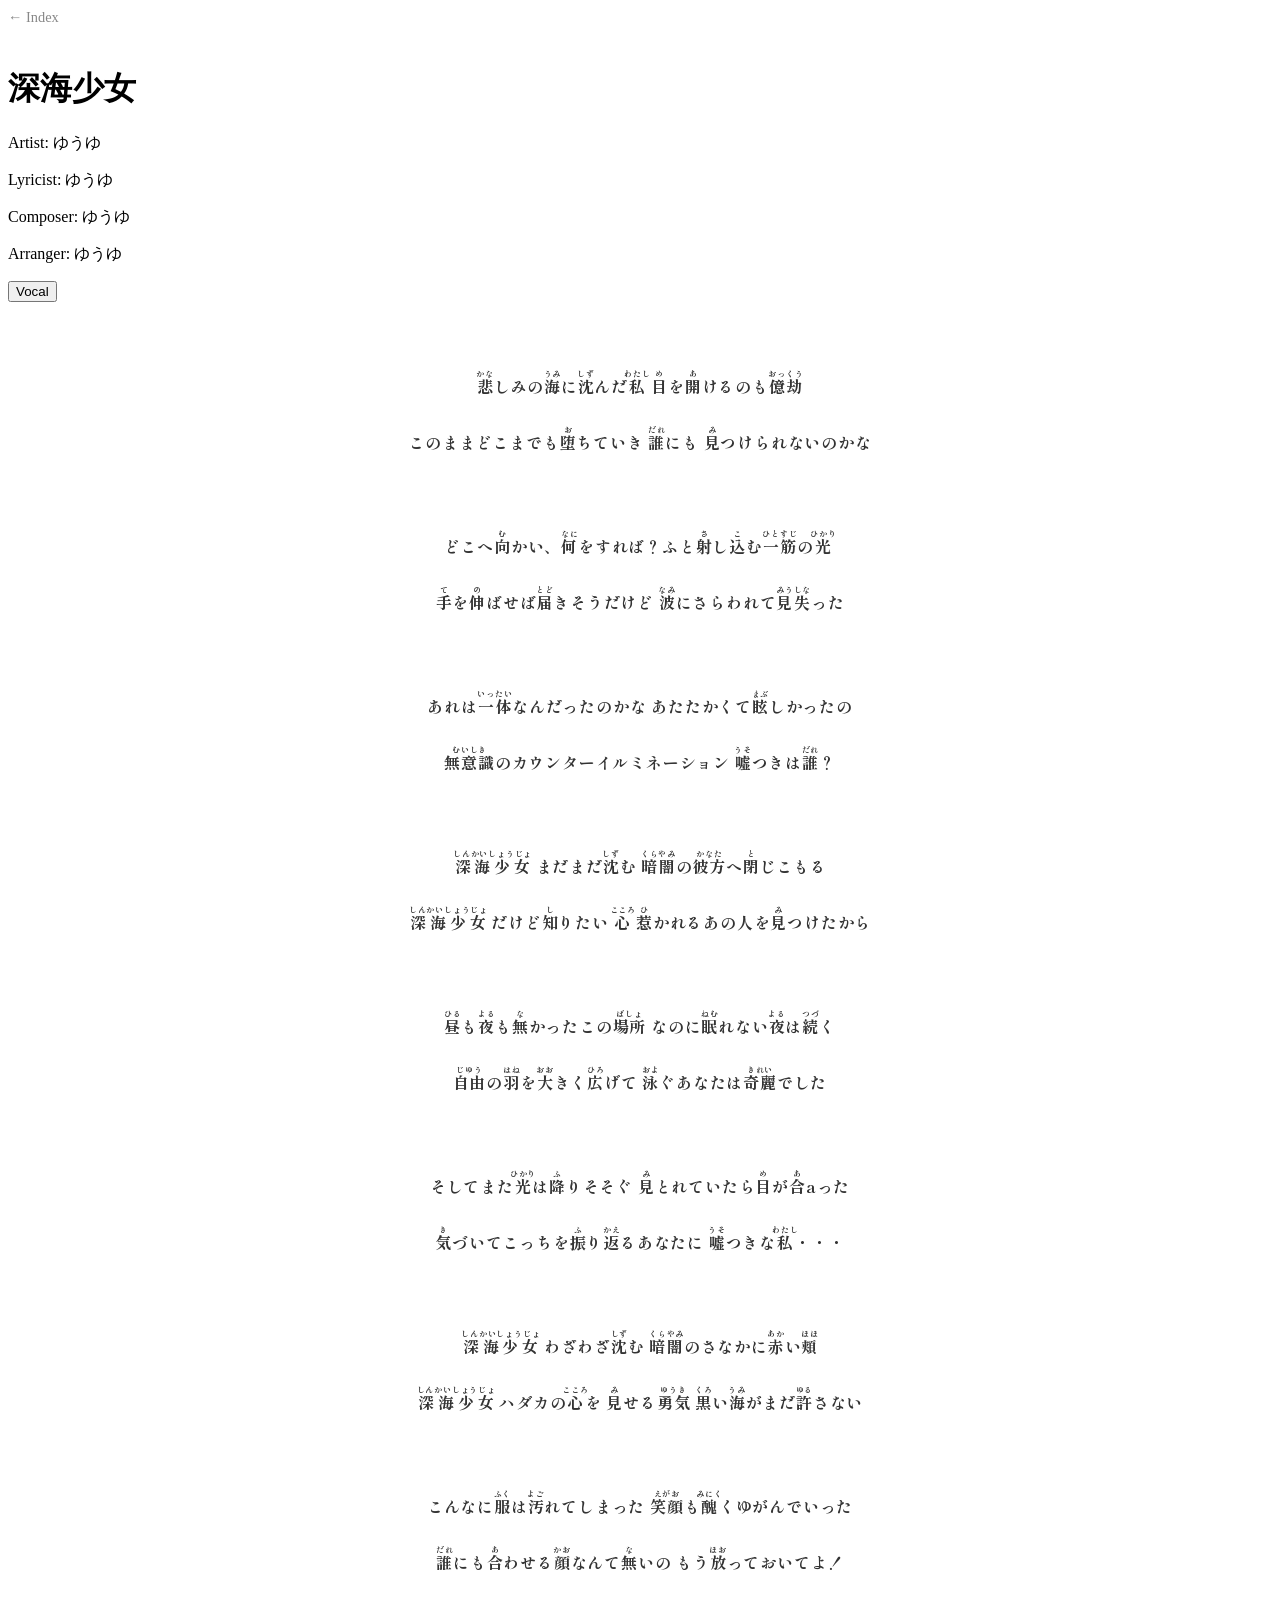
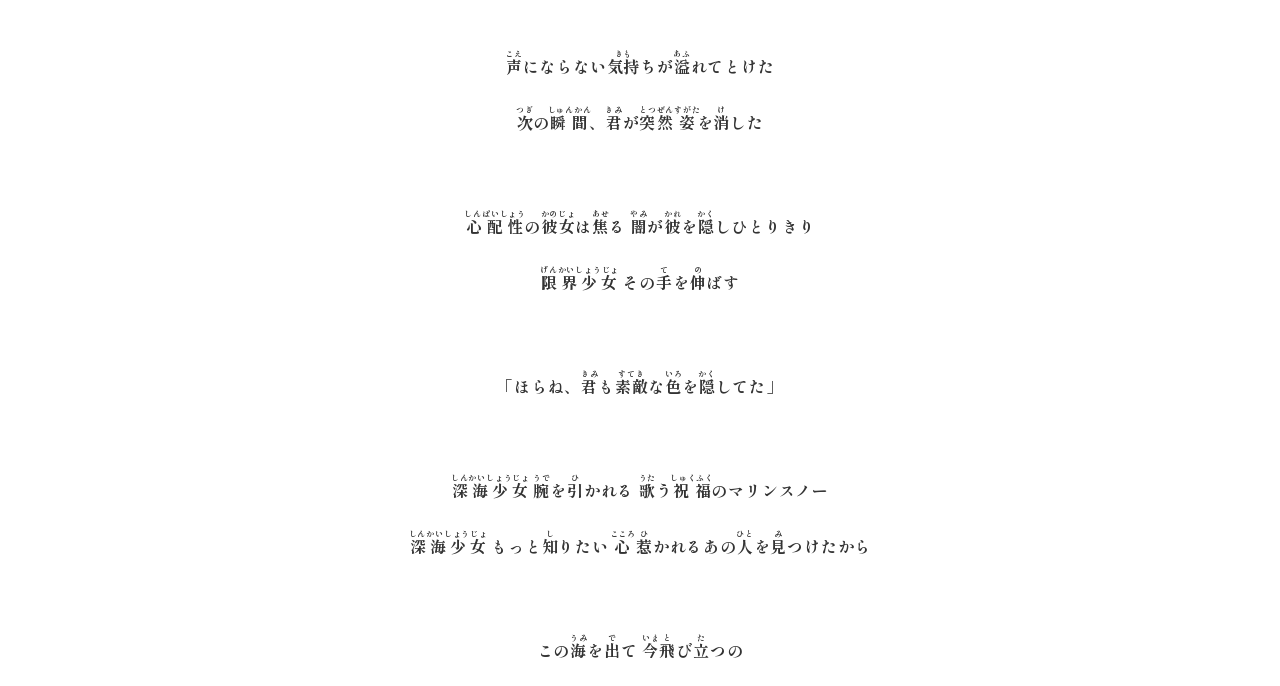
<file: ゆうゆ/深海少女.html>
<!DOCTYPE html>
<html lang="ja">
<head>
    <meta charset="UTF-8">
    <link rel="preconnect" href="https://fonts.googleapis.com">
    <link rel="preconnect" href="https://fonts.gstatic.com" crossorigin>
    <link href="https://fonts.googleapis.com/css2?family=Shippori+Mincho:wght@400;700&display=swap" rel="stylesheet">
    <link rel="stylesheet" href="../css/style.css">
    <title>深海少女</title>
    <script src="../js/script.js" defer></script>
</head>
<body>
    <div class="container">
        <header>
            <nav class="no-print">
                <a href="../index.html" class="back-link">← Index</a>
            </nav>
            <h1 class="song-title">深海少女</h1>
            <div class="credits"><p class='credit-line'>Artist: ゆうゆ</p><p class='credit-line'>Lyricist: ゆうゆ</p><p class='credit-line'>Composer: ゆうゆ</p><p class='credit-line'>Arranger: ゆうゆ</p></div>
            <div class="controls no-print">
                <button id="toggle-mode" class="mode-btn">
                Vocal
                </button>
            </div>
        </header>
        <main>
            <section class='lyric-block'><p class='lyric-line'><l-ruby><l-kanji>悲</l-kanji><l-rt>かな</l-rt></l-ruby>しみの<l-ruby><l-kanji>海</l-kanji><l-rt>うみ<l-vowel>i</l-vowel></l-rt></l-ruby>に<l-ruby><l-kanji>沈</l-kanji><l-rt>しず</l-rt></l-ruby>んだ<l-ruby><l-kanji>私</l-kanji><l-rt>わた<l-vowel>a</l-vowel>し</l-rt></l-ruby> <l-ruby><l-kanji>目</l-kanji><l-rt>め</l-rt></l-ruby>を<l-vowel>o</l-vowel><l-ruby><l-kanji>開</l-kanji><l-rt>あ<l-vowel>a</l-vowel></l-rt></l-ruby>けるのも<l-ruby><l-kanji>億劫</l-kanji><l-rt>おっくう</l-rt></l-ruby><l-breath>V</l-breath></p>
<p class='lyric-line'>このままどこま<l-vowel>a</l-vowel>でも<l-ruby><l-kanji>堕</l-kanji><l-rt>お</l-rt></l-ruby>ちていき<l-vowel>i</l-vowel><l-breath>V</l-breath> <l-ruby><l-kanji>誰</l-kanji><l-rt>だれ</l-rt></l-ruby>にも<l-breath>V</l-breath> <l-ruby><l-kanji>見</l-kanji><l-rt>み</l-rt></l-ruby>つけられない<l-sep>/</l-sep>のかな<l-breath>V</l-breath></p></section>
<section class='lyric-block'><p class='lyric-line'>どこへ<l-ruby><l-kanji>向</l-kanji><l-rt>む</l-rt></l-ruby>かい、<l-ruby><l-kanji>何</l-kanji><l-rt>な<l-vowel>a</l-vowel>に</l-rt></l-ruby>をすれば<l-vowel>a</l-vowel><l-breath>V</l-breath>？ふと<l-vowel>o</l-vowel><l-ruby><l-kanji>射</l-kanji><l-rt>さ</l-rt></l-ruby>し<l-ruby><l-kanji>込</l-kanji><l-rt>こ</l-rt></l-ruby>む<l-ruby><l-kanji>一筋</l-kanji><l-rt>ひとすじ</l-rt></l-ruby>の<l-ruby><l-kanji>光</l-kanji><l-rt>ひかり<l-vowel>i</l-vowel></l-rt></l-ruby></p>
<p class='lyric-line'><l-ruby><l-kanji>手</l-kanji><l-rt>て</l-rt></l-ruby>を<l-ruby><l-kanji>伸</l-kanji><l-rt>の</l-rt></l-ruby>ばせば<l-ruby><l-kanji>届</l-kanji><l-rt>と<l-vowel>o</l-vowel>ど</l-rt></l-ruby>きそう<l-sep>/</l-sep>だけど<l-vowel>o</l-vowel><l-breath>V</l-breath> <l-ruby><l-kanji>波</l-kanji><l-rt>なみ</l-rt></l-ruby>にさらわれて<l-ruby><l-kanji>見失</l-kanji><l-rt>みうし<l-vowel>i</l-vowel>な</l-rt></l-ruby>った<l-vowel>a</l-vowel><l-breath>V</l-breath></p></section>
<section class='lyric-block'><p class='lyric-line'>あれは<l-ruby><l-kanji>一体</l-kanji><l-rt>いったい</l-rt></l-ruby>なんだ<l-vowel>a</l-vowel>ったのかな<l-vowel>a</l-vowel> あたたかくて<l-ruby><l-kanji>眩</l-kanji><l-rt>まぶ</l-rt></l-ruby>しか<l-vowel>a</l-vowel>ったの<l-breath>V</l-breath></p>
<p class='lyric-line'><l-ruby><l-kanji>無意識</l-kanji><l-rt>むいしき</l-rt></l-ruby>のカウンターイルミネーション<l-breath>V</l-breath> <l-ruby><l-kanji>嘘</l-kanji><l-rt>うそ<l-vowel>o</l-vowel></l-rt></l-ruby>つき<l-vowel>i</l-vowel>は<l-ruby><l-kanji>誰</l-kanji><l-rt>だれ<l-vowel>e</l-vowel></l-rt></l-ruby><l-breath>V</l-breath>？</p></section>
<section class='lyric-block'><p class='lyric-line'><l-ruby><l-kanji>深海少女</l-kanji><l-rt>しんかいしょうじょ</l-rt></l-ruby> まだまだ<l-ruby><l-kanji>沈</l-kanji><l-rt>しず</l-rt></l-ruby>む<l-breath>V</l-breath> <l-ruby><l-kanji>暗闇</l-kanji><l-rt>くらや<l-sep>/</l-sep>み</l-rt></l-ruby>の<l-ruby><l-kanji>彼方</l-kanji><l-rt>かなた</l-rt></l-ruby>へ<l-ruby><l-kanji>閉</l-kanji><l-rt>と</l-rt></l-ruby>じこもる<l-breath>V</l-breath></p>
<p class='lyric-line'><l-ruby><l-kanji>深海少女</l-kanji><l-rt>しんかいしょうじょ</l-rt></l-ruby> だけど<l-ruby><l-kanji>知</l-kanji><l-rt>し</l-rt></l-ruby>りたい<l-vowel>i</l-vowel><l-breath>V</l-breath> <l-ruby><l-kanji>心</l-kanji><l-rt>こころ</l-rt></l-ruby><l-ruby><l-kanji>惹</l-kanji><l-rt>ひ<l-vowel>i</l-vowel></l-rt></l-ruby>かれるあの人を<l-ruby><l-kanji>見</l-kanji><l-rt>み</l-rt></l-ruby>つけた<l-vowel>a</l-vowel>から<l-vowel>a</l-vowel></p></section>
<section class='lyric-block'><p class='lyric-line'><l-ruby><l-kanji>昼</l-kanji><l-rt>ひる</l-rt></l-ruby>も<l-ruby><l-kanji>夜</l-kanji><l-rt>よる</l-rt></l-ruby>も<l-vowel>o</l-vowel><l-ruby><l-kanji>無</l-kanji><l-rt>な<l-vowel>a</l-vowel></l-rt></l-ruby>かったこの<l-ruby><l-kanji>場所</l-kanji><l-rt>ばしょ<l-vowel>o</l-vowel></l-rt></l-ruby><l-breath>V</l-breath> なのに<l-ruby><l-kanji>眠</l-kanji><l-rt>ねむ</l-rt></l-ruby>れない<l-ruby><l-kanji>夜</l-kanji><l-rt>よる</l-rt></l-ruby>は<l-ruby><l-kanji>続</l-kanji><l-rt>つづ</l-rt></l-ruby>く</p>
<p class='lyric-line'><l-ruby><l-kanji>自由</l-kanji><l-rt>じゆう</l-rt></l-ruby>の<l-ruby><l-kanji>羽</l-kanji><l-rt>はね<l-vowel>e</l-vowel></l-rt></l-ruby>を<l-ruby><l-kanji>大</l-kanji><l-rt>おお</l-rt></l-ruby>きく<l-ruby><l-kanji>広</l-kanji><l-rt>ひろ</l-rt></l-ruby>げて<l-breath>V</l-breath> <l-ruby><l-kanji>泳</l-kanji><l-rt>およ</l-rt></l-ruby>ぐあなたは<l-ruby><l-kanji>奇麗</l-kanji><l-rt>きれい</l-rt></l-ruby>で<l-vowel>e</l-vowel>した</p></section>
<section class='lyric-block'><p class='lyric-line'>そしてまた<l-ruby><l-kanji>光</l-kanji><l-rt>ひかり</l-rt></l-ruby>は<l-ruby><l-kanji>降</l-kanji><l-rt>ふ</l-rt></l-ruby>り<l-vowel>i</l-vowel>そそぐ<l-breath>V</l-breath> <l-ruby><l-kanji>見</l-kanji><l-rt>み</l-rt></l-ruby>とれていた<l-sep>/</l-sep>ら<l-ruby><l-kanji>目</l-kanji><l-rt>め</l-rt></l-ruby>が<l-ruby><l-kanji>合</l-kanji><l-rt>あ</l-rt></l-ruby>aった</p>
<p class='lyric-line'><l-ruby><l-kanji>気</l-kanji><l-rt>き</l-rt></l-ruby>づいてこっちを<l-ruby><l-kanji>振</l-kanji><l-rt>ふ</l-rt></l-ruby>り<l-ruby><l-kanji>返</l-kanji><l-rt>かえ</l-rt></l-ruby>るあ<l-vowel>a</l-vowel>な<l-vowel>a</l-vowel>たに <l-ruby><l-kanji>嘘</l-kanji><l-rt>うそ<l-vowel>o</l-vowel></l-rt></l-ruby>つき<l-vowel>i</l-vowel>な<l-ruby><l-kanji>私</l-kanji><l-rt>わたし</l-rt></l-ruby>・・・</p></section>
<section class='lyric-block'><p class='lyric-line'><l-ruby><l-kanji>深海少女</l-kanji><l-rt>しんかいしょうじょ</l-rt></l-ruby> わざわざ<l-ruby><l-kanji>沈</l-kanji><l-rt>しず</l-rt></l-ruby>む<l-breath>V</l-breath> <l-ruby><l-kanji>暗闇</l-kanji><l-rt>くらや<l-sep>/</l-sep>み</l-rt></l-ruby>のさなかに<l-ruby><l-kanji>赤</l-kanji><l-rt>あか</l-rt></l-ruby>い<l-ruby><l-kanji>頬</l-kanji><l-rt>ほほ</l-rt></l-ruby><l-breath>V</l-breath></p>
<p class='lyric-line'><l-ruby><l-kanji>深海少女</l-kanji><l-rt>しんかいしょうじょ</l-rt></l-ruby> ハダカの<l-ruby><l-kanji>心</l-kanji><l-rt>こころ</l-rt></l-ruby>を<l-breath>V</l-breath> <l-ruby><l-kanji>見</l-kanji><l-rt>み</l-rt></l-ruby>せる<l-sep>/</l-sep><l-ruby><l-kanji>勇気</l-kanji><l-rt>ゆうき</l-rt></l-ruby> <l-ruby><l-kanji>黒</l-kanji><l-rt>くろ</l-rt></l-ruby>い<l-ruby><l-kanji>海</l-kanji><l-rt>うみ</l-rt></l-ruby>がまだ<l-ruby><l-kanji>許</l-kanji><l-rt>ゆる</l-rt></l-ruby>さ<l-vowel>a</l-vowel>ない<l-vowel>i</l-vowel><l-breath>V</l-breath></p></section>
<section class='lyric-block'><p class='lyric-line'>こんなに<l-ruby><l-kanji>服</l-kanji><l-rt>ふく</l-rt></l-ruby>は<l-ruby><l-kanji>汚</l-kanji><l-rt>よご</l-rt></l-ruby>れてしま<l-vowel>a</l-vowel>った <l-ruby><l-kanji>笑顔</l-kanji><l-rt>えがお</l-rt></l-ruby>も<l-ruby><l-kanji>醜</l-kanji><l-rt>みに<l-sep>/</l-sep>く</l-rt></l-ruby>くゆがんでいった</p>
<p class='lyric-line'><l-ruby><l-kanji>誰</l-kanji><l-rt>だれ<l-vowel>e</l-vowel></l-rt></l-ruby>にも<l-ruby><l-kanji>合</l-kanji><l-rt>あ</l-rt></l-ruby>わせる<l-ruby><l-kanji>顔</l-kanji><l-rt>かお</l-rt></l-ruby>なんて<l-ruby><l-kanji>無</l-kanji><l-rt>な<l-vowel>a</l-vowel></l-rt></l-ruby>いの<l-vowel>o</l-vowel><l-breath>V</l-breath> もう<l-ruby><l-kanji>放</l-kanji><l-rt>ほお</l-rt></l-ruby>っておいてよ<l-vowel>o</l-vowel>！</p></section>
<section class='lyric-block'><p class='lyric-line'><l-ruby><l-kanji>声</l-kanji><l-rt>こえ</l-rt></l-ruby>にならない<l-ruby><l-kanji>気持</l-kanji><l-rt>きも</l-rt></l-ruby>ちが<l-ruby><l-kanji>溢</l-kanji><l-rt>あふ<l-vowel>u</l-vowel></l-rt></l-ruby>れ<l-vowel>e</l-vowel>て<l-sep>/</l-sep>と<l-vowel>o</l-vowel>けた<l-vowel>a</l-vowel></p>
<p class='lyric-line'><l-ruby><l-kanji>次</l-kanji><l-rt>つぎ</l-rt></l-ruby>の<l-ruby><l-kanji>瞬間</l-kanji><l-rt>しゅんかん</l-rt></l-ruby>、<l-ruby><l-kanji>君</l-kanji><l-rt>きみ</l-rt></l-ruby>が<l-ruby><l-kanji>突然</l-kanji><l-rt>とつぜん</l-rt></l-ruby><l-sep>/</l-sep><l-ruby><l-kanji>姿</l-kanji><l-rt>す<l-vowel>u</l-vowel>が<l-vowel>a</l-vowel>た</l-rt></l-ruby>を<l-ruby><l-kanji>消</l-kanji><l-rt>け</l-rt></l-ruby>した<l-vowel>a</l-vowel><l-breath>V</l-breath></p></section>
<section class='lyric-block'><p class='lyric-line'><l-ruby><l-kanji>心配性</l-kanji><l-rt>しんぱいしょう</l-rt></l-ruby>の<l-sep>/</l-sep><l-ruby><l-kanji>彼女</l-kanji><l-rt>かのじょ</l-rt></l-ruby>は<l-ruby><l-kanji>焦</l-kanji><l-rt>あせ</l-rt></l-ruby>る<l-breath>V</l-breath> <l-ruby><l-kanji>闇</l-kanji><l-rt>やみ</l-rt></l-ruby>が<l-ruby><l-kanji>彼</l-kanji><l-rt>かれ</l-rt></l-ruby>を<l-ruby><l-kanji>隠</l-kanji><l-rt>かく</l-rt></l-ruby>しひとりきり<l-breath>V</l-breath></p>
<p class='lyric-line'><l-ruby><l-kanji>限界少女</l-kanji><l-rt>げんかいしょうじょ</l-rt></l-ruby><l-breath>V</l-breath> その<l-ruby><l-kanji>手</l-kanji><l-rt>て</l-rt></l-ruby>を<l-ruby><l-kanji>伸</l-kanji><l-rt>の</l-rt></l-ruby>ばす</p></section>
<section class='lyric-block'><p class='lyric-line'>「ほ<l-vowel>o</l-vowel>らね、<l-ruby><l-kanji>君</l-kanji><l-rt>き<l-vowel>i</l-vowel>み</l-rt></l-ruby>も<l-ruby><l-kanji>素敵</l-kanji><l-rt>すてき</l-rt></l-ruby>な<l-ruby><l-kanji>色</l-kanji><l-rt>いろ</l-rt></l-ruby>を<l-ruby><l-kanji>隠</l-kanji><l-rt>かく</l-rt></l-ruby>し<l-vowel>i</l-vowel><l-sep>/</l-sep>てた<l-vowel>a</l-vowel>」</p></section>
<section class='lyric-block'><p class='lyric-line'><l-ruby><l-kanji>深海少女</l-kanji><l-rt>しんかいしょうじょ</l-rt></l-ruby> <l-ruby><l-kanji>腕</l-kanji><l-rt>うで</l-rt></l-ruby>を<l-ruby><l-kanji>引</l-kanji><l-rt>ひ</l-rt></l-ruby>かれる <l-ruby><l-kanji>歌</l-kanji><l-rt>うた</l-rt></l-ruby>う<l-ruby><l-kanji>祝福</l-kanji><l-rt>しゅくふく</l-rt></l-ruby>のマリンスノ<l-vowel>o</l-vowel>ー</p>
<p class='lyric-line'><l-ruby><l-kanji>深海少女</l-kanji><l-rt>しんかいしょうじょ</l-rt></l-ruby> も<l-vowel>o</l-vowel>っと<l-ruby><l-kanji>知</l-kanji><l-rt>し</l-rt></l-ruby>りたい<l-breath>V</l-breath> <l-ruby><l-kanji>心</l-kanji><l-rt>こ<l-vowel>o</l-vowel>ころ</l-rt></l-ruby><l-ruby><l-kanji>惹</l-kanji><l-rt>ひ<l-vowel>i</l-vowel></l-rt></l-ruby>かれるあの<l-ruby><l-kanji>人</l-kanji><l-rt>ひと</l-rt></l-ruby>を<l-ruby><l-kanji>見</l-kanji><l-rt>み</l-rt></l-ruby>つけた<l-vowel>a</l-vowel>から<l-vowel>a</l-vowel></p></section>
<section class='lyric-block'><p class='lyric-line'>こ<l-vowel>o</l-vowel>の<l-vowel>o</l-vowel><l-ruby><l-kanji>海</l-kanji><l-rt>う<l-vowel>u</l-vowel>み<l-vowel>i</l-vowel></l-rt></l-ruby>を<l-vowel>o</l-vowel><l-ruby><l-kanji>出</l-kanji><l-rt>で<l-vowel>e</l-vowel></l-rt></l-ruby>て <l-ruby><l-kanji>今</l-kanji><l-rt>い<l-vowel>i</l-vowel>ま<l-vowel>a</l-vowel></l-rt></l-ruby><l-sep>/</l-sep><l-ruby><l-kanji>飛</l-kanji><l-rt>と</l-rt></l-ruby>び<l-ruby><l-kanji>立</l-kanji><l-rt>た</l-rt></l-ruby>つの<l-vowel>o</l-vowel><l-cho>-</l-cho></p></section>
        </main>
    </div>
</body>
</html>
</file>
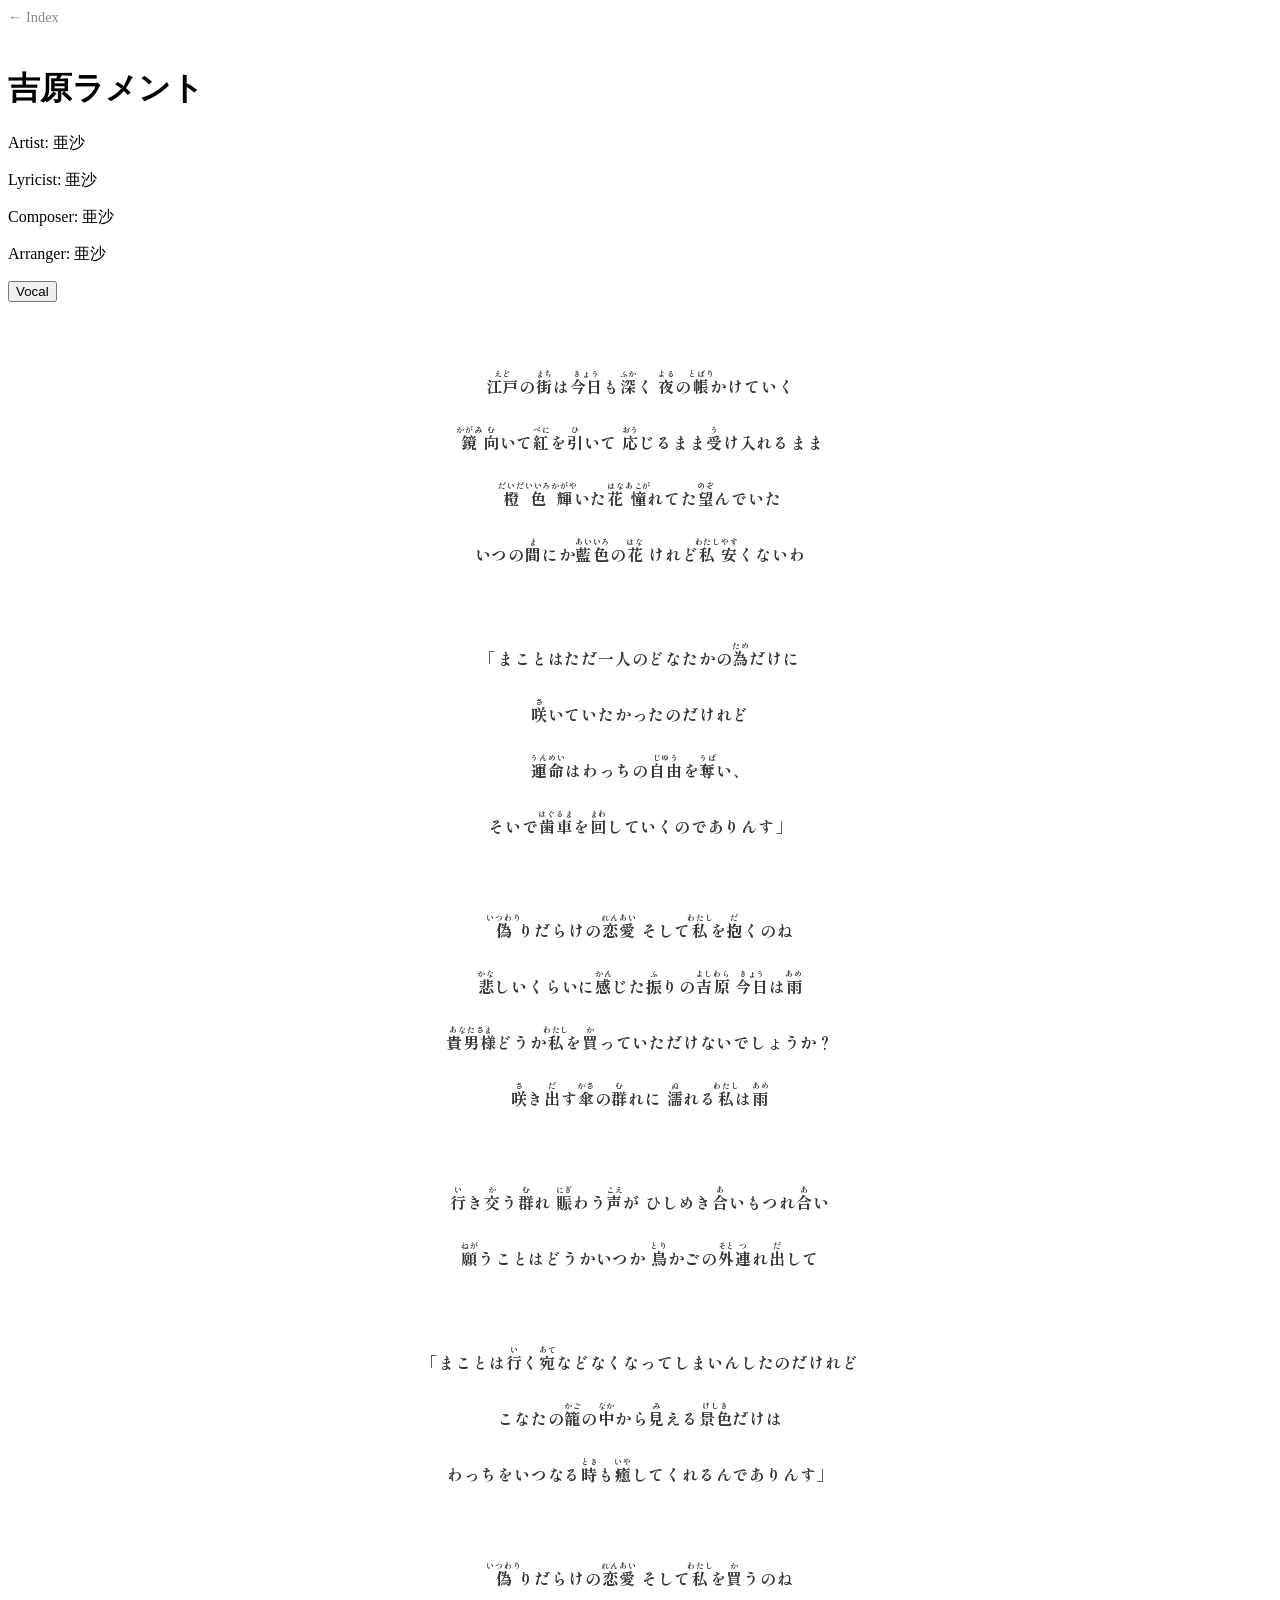
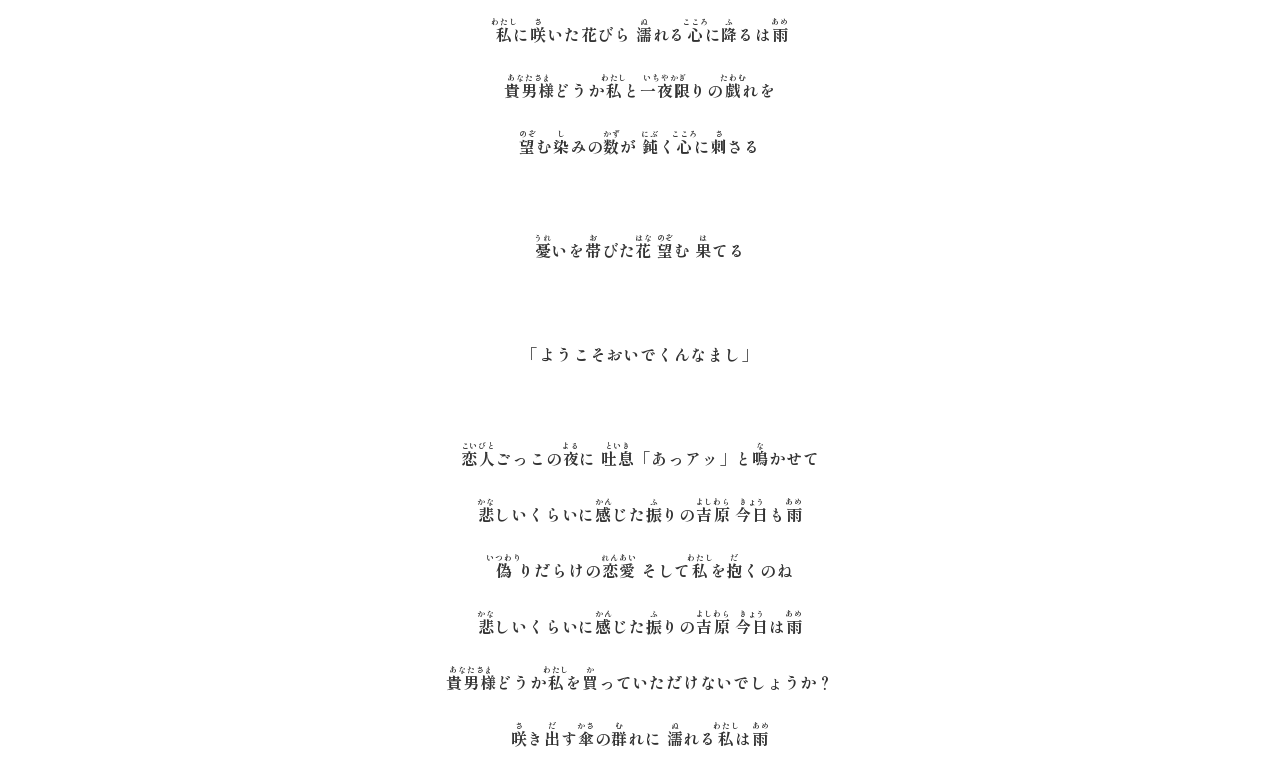
<file: 亜沙/吉原ラメント.html>
<!DOCTYPE html>
<html lang="ja">
<head>
    <meta charset="UTF-8">
    <link rel="preconnect" href="https://fonts.googleapis.com">
    <link rel="preconnect" href="https://fonts.gstatic.com" crossorigin>
    <link href="https://fonts.googleapis.com/css2?family=Shippori+Mincho:wght@400;700&display=swap" rel="stylesheet">
    <link rel="stylesheet" href="../css/style.css">
    <title>吉原ラメント</title>
    <script src="../js/script.js" defer></script>
</head>
<body>
    <div class="container">
        <header>
            <nav class="no-print">
                <a href="../index.html" class="back-link">← Index</a>
            </nav>
            <h1 class="song-title">吉原ラメント</h1>
            <div class="credits"><p class='credit-line'>Artist: 亜沙</p><p class='credit-line'>Lyricist: 亜沙</p><p class='credit-line'>Composer: 亜沙</p><p class='credit-line'>Arranger: 亜沙</p></div>
            <div class="controls no-print">
                <button id="toggle-mode" class="mode-btn">
                Vocal
                </button>
            </div>
        </header>
        <main>
            <section class='lyric-block'><p class='lyric-line'><l-ruby><l-kanji>江戸</l-kanji><l-rt>えど</l-rt></l-ruby>の<l-ruby><l-kanji>街</l-kanji><l-rt>まち</l-rt></l-ruby>は<l-ruby><l-kanji>今日</l-kanji><l-rt>きょう</l-rt></l-ruby>も<l-ruby><l-kanji>深</l-kanji><l-rt>ふか</l-rt></l-ruby>く <l-ruby><l-kanji>夜</l-kanji><l-rt>よる</l-rt></l-ruby>の<l-ruby><l-kanji>帳</l-kanji><l-rt>とばり</l-rt></l-ruby>かけていく</p>
<p class='lyric-line'><l-ruby><l-kanji>鏡</l-kanji><l-rt>かがみ</l-rt></l-ruby><l-ruby><l-kanji>向</l-kanji><l-rt>む</l-rt></l-ruby>いて<l-ruby><l-kanji>紅</l-kanji><l-rt>べに</l-rt></l-ruby>を<l-ruby><l-kanji>引</l-kanji><l-rt>ひ</l-rt></l-ruby>いて <l-ruby><l-kanji>応</l-kanji><l-rt>おう</l-rt></l-ruby>じるまま<l-ruby><l-kanji>受</l-kanji><l-rt>う</l-rt></l-ruby>け入れるまま</p>
<p class='lyric-line'><l-ruby><l-kanji>橙色</l-kanji><l-rt>だいだいいろ</l-rt></l-ruby><l-ruby><l-kanji>輝</l-kanji><l-rt>かがや</l-rt></l-ruby>いた<l-ruby><l-kanji>花</l-kanji><l-rt>はな</l-rt></l-ruby> <l-ruby><l-kanji>憧</l-kanji><l-rt>あこが</l-rt></l-ruby>れてた<l-ruby><l-kanji>望</l-kanji><l-rt>のぞ</l-rt></l-ruby>んでいた</p>
<p class='lyric-line'>いつの<l-ruby><l-kanji>間</l-kanji><l-rt>ま</l-rt></l-ruby>にか<l-ruby><l-kanji>藍色</l-kanji><l-rt>あいいろ</l-rt></l-ruby>の<l-ruby><l-kanji>花</l-kanji><l-rt>はな</l-rt></l-ruby> けれど<l-ruby><l-kanji>私</l-kanji><l-rt>わたし</l-rt></l-ruby><l-ruby><l-kanji>安</l-kanji><l-rt>やす</l-rt></l-ruby>くないわ</p></section>
<section class='lyric-block'><p class='lyric-line'>「まことはただ一人のどなたかの<l-ruby><l-kanji>為</l-kanji><l-rt>ため</l-rt></l-ruby>だけに</p>
<p class='lyric-line'><l-ruby><l-kanji>咲</l-kanji><l-rt>さ</l-rt></l-ruby>いていたかったのだけれど</p>
<p class='lyric-line'><l-ruby><l-kanji>運命</l-kanji><l-rt>うんめい</l-rt></l-ruby>はわっちの<l-ruby><l-kanji>自由</l-kanji><l-rt>じゆう</l-rt></l-ruby>を<l-ruby><l-kanji>奪</l-kanji><l-rt>うば</l-rt></l-ruby>い、</p>
<p class='lyric-line'>そいで<l-ruby><l-kanji>歯車</l-kanji><l-rt>はぐるま</l-rt></l-ruby>を<l-ruby><l-kanji>回</l-kanji><l-rt>まわ</l-rt></l-ruby>していくのでありんす」</p></section>
<section class='lyric-block'><p class='lyric-line'><l-ruby><l-kanji>偽</l-kanji><l-rt>いつわり</l-rt></l-ruby>りだらけの<l-ruby><l-kanji>恋愛</l-kanji><l-rt>れんあい</l-rt></l-ruby> そして<l-ruby><l-kanji>私</l-kanji><l-rt>わたし</l-rt></l-ruby>を<l-ruby><l-kanji>抱</l-kanji><l-rt>だ</l-rt></l-ruby>くのね</p>
<p class='lyric-line'><l-ruby><l-kanji>悲</l-kanji><l-rt>かな</l-rt></l-ruby>しいくらいに<l-ruby><l-kanji>感</l-kanji><l-rt>かん</l-rt></l-ruby>じた<l-ruby><l-kanji>振</l-kanji><l-rt>ふ</l-rt></l-ruby>りの<l-ruby><l-kanji>吉原</l-kanji><l-rt>よしわら</l-rt></l-ruby> <l-ruby><l-kanji>今日</l-kanji><l-rt>きょう</l-rt></l-ruby>は<l-ruby><l-kanji>雨</l-kanji><l-rt>あめ</l-rt></l-ruby></p>
<p class='lyric-line'><l-ruby><l-kanji>貴男様</l-kanji><l-rt>あなたさま</l-rt></l-ruby>どうか<l-ruby><l-kanji>私</l-kanji><l-rt>わたし</l-rt></l-ruby>を<l-ruby><l-kanji>買</l-kanji><l-rt>か</l-rt></l-ruby>っていただけないでしょうか？</p>
<p class='lyric-line'><l-ruby><l-kanji>咲</l-kanji><l-rt>さ</l-rt></l-ruby>き<l-ruby><l-kanji>出</l-kanji><l-rt>だ</l-rt></l-ruby>す<l-ruby><l-kanji>傘</l-kanji><l-rt>かさ</l-rt></l-ruby>の<l-ruby><l-kanji>群</l-kanji><l-rt>む</l-rt></l-ruby>れに <l-ruby><l-kanji>濡</l-kanji><l-rt>ぬ</l-rt></l-ruby>れる<l-ruby><l-kanji>私</l-kanji><l-rt>わたし</l-rt></l-ruby>は<l-ruby><l-kanji>雨</l-kanji><l-rt>あめ</l-rt></l-ruby></p></section>
<section class='lyric-block'><p class='lyric-line'><l-ruby><l-kanji>行</l-kanji><l-rt>い</l-rt></l-ruby>き<l-ruby><l-kanji>交</l-kanji><l-rt>か</l-rt></l-ruby>う<l-ruby><l-kanji>群</l-kanji><l-rt>む</l-rt></l-ruby>れ <l-ruby><l-kanji>賑</l-kanji><l-rt>にぎ</l-rt></l-ruby>わう<l-ruby><l-kanji>声</l-kanji><l-rt>こえ</l-rt></l-ruby>が ひしめき<l-ruby><l-kanji>合</l-kanji><l-rt>あ</l-rt></l-ruby>いもつれ<l-ruby><l-kanji>合</l-kanji><l-rt>あ</l-rt></l-ruby>い</p>
<p class='lyric-line'><l-ruby><l-kanji>願</l-kanji><l-rt>ねが</l-rt></l-ruby>うことはどうかいつか <l-ruby><l-kanji>鳥</l-kanji><l-rt>とり</l-rt></l-ruby>かごの<l-ruby><l-kanji>外</l-kanji><l-rt>そと</l-rt></l-ruby><l-ruby><l-kanji>連</l-kanji><l-rt>つ</l-rt></l-ruby>れ<l-ruby><l-kanji>出</l-kanji><l-rt>だ</l-rt></l-ruby>して</p></section>
<section class='lyric-block'><p class='lyric-line'>「まことは<l-ruby><l-kanji>行</l-kanji><l-rt>い</l-rt></l-ruby>く<l-ruby><l-kanji>宛</l-kanji><l-rt>あて</l-rt></l-ruby>などなくなってしまいんしたのだけれど</p>
<p class='lyric-line'>こなたの<l-ruby><l-kanji>籠</l-kanji><l-rt>かご</l-rt></l-ruby>の<l-ruby><l-kanji>中</l-kanji><l-rt>なか</l-rt></l-ruby>から<l-ruby><l-kanji>見</l-kanji><l-rt>み</l-rt></l-ruby>える<l-ruby><l-kanji>景色</l-kanji><l-rt>けしき</l-rt></l-ruby>だけは</p>
<p class='lyric-line'>わっちをいつなる<l-ruby><l-kanji>時</l-kanji><l-rt>とき</l-rt></l-ruby>も<l-ruby><l-kanji>癒</l-kanji><l-rt>いや</l-rt></l-ruby>してくれるんでありんす」</p></section>
<section class='lyric-block'><p class='lyric-line'><l-ruby><l-kanji>偽</l-kanji><l-rt>いつわり</l-rt></l-ruby>りだらけの<l-ruby><l-kanji>恋愛</l-kanji><l-rt>れんあい</l-rt></l-ruby> そして<l-ruby><l-kanji>私</l-kanji><l-rt>わたし</l-rt></l-ruby>を<l-ruby><l-kanji>買</l-kanji><l-rt>か</l-rt></l-ruby>うのね</p>
<p class='lyric-line'><l-ruby><l-kanji>私</l-kanji><l-rt>わたし</l-rt></l-ruby>に<l-ruby><l-kanji>咲</l-kanji><l-rt>さ</l-rt></l-ruby>いた花びら <l-ruby><l-kanji>濡</l-kanji><l-rt>ぬ</l-rt></l-ruby>れる<l-ruby><l-kanji>心</l-kanji><l-rt>こころ</l-rt></l-ruby>に<l-ruby><l-kanji>降</l-kanji><l-rt>ふ</l-rt></l-ruby>るは<l-ruby><l-kanji>雨</l-kanji><l-rt>あめ</l-rt></l-ruby></p>
<p class='lyric-line'><l-ruby><l-kanji>貴男様</l-kanji><l-rt>あなたさま</l-rt></l-ruby>どうか<l-ruby><l-kanji>私</l-kanji><l-rt>わたし</l-rt></l-ruby>と<l-ruby><l-kanji>一夜限</l-kanji><l-rt>いちやかぎ</l-rt></l-ruby>りの<l-ruby><l-kanji>戯</l-kanji><l-rt>たわむ</l-rt></l-ruby>れを</p>
<p class='lyric-line'><l-ruby><l-kanji>望</l-kanji><l-rt>のぞ</l-rt></l-ruby>む<l-ruby><l-kanji>染</l-kanji><l-rt>し</l-rt></l-ruby>みの<l-ruby><l-kanji>数</l-kanji><l-rt>かず</l-rt></l-ruby>が <l-ruby><l-kanji>鈍</l-kanji><l-rt>にぶ</l-rt></l-ruby>く<l-ruby><l-kanji>心</l-kanji><l-rt>こころ</l-rt></l-ruby>に<l-ruby><l-kanji>刺</l-kanji><l-rt>さ</l-rt></l-ruby>さる</p></section>
<section class='lyric-block'><p class='lyric-line'><l-ruby><l-kanji>憂</l-kanji><l-rt>うれ</l-rt></l-ruby>いを<l-ruby><l-kanji>帯</l-kanji><l-rt>お</l-rt></l-ruby>びた<l-ruby><l-kanji>花</l-kanji><l-rt>はな</l-rt></l-ruby> <l-ruby><l-kanji>望</l-kanji><l-rt>のぞ</l-rt></l-ruby>む <l-ruby><l-kanji>果</l-kanji><l-rt>は</l-rt></l-ruby>てる</p></section>
<section class='lyric-block'><p class='lyric-line'>「ようこそおいでくんなまし」</p></section>
<section class='lyric-block'><p class='lyric-line'><l-ruby><l-kanji>恋人</l-kanji><l-rt>こいびと</l-rt></l-ruby>ごっこの<l-ruby><l-kanji>夜</l-kanji><l-rt>よる</l-rt></l-ruby>に <l-ruby><l-kanji>吐息</l-kanji><l-rt>といき</l-rt></l-ruby>「あっアッ」と<l-ruby><l-kanji>鳴</l-kanji><l-rt>な</l-rt></l-ruby>かせて</p>
<p class='lyric-line'><l-ruby><l-kanji>悲</l-kanji><l-rt>かな</l-rt></l-ruby>しいくらいに<l-ruby><l-kanji>感</l-kanji><l-rt>かん</l-rt></l-ruby>じた<l-ruby><l-kanji>振</l-kanji><l-rt>ふ</l-rt></l-ruby>りの<l-ruby><l-kanji>吉原</l-kanji><l-rt>よしわら</l-rt></l-ruby> <l-ruby><l-kanji>今日</l-kanji><l-rt>きょう</l-rt></l-ruby>も<l-ruby><l-kanji>雨</l-kanji><l-rt>あめ</l-rt></l-ruby></p>
<p class='lyric-line'><l-ruby><l-kanji>偽</l-kanji><l-rt>いつわり</l-rt></l-ruby>りだらけの<l-ruby><l-kanji>恋愛</l-kanji><l-rt>れんあい</l-rt></l-ruby> そして<l-ruby><l-kanji>私</l-kanji><l-rt>わたし</l-rt></l-ruby>を<l-ruby><l-kanji>抱</l-kanji><l-rt>だ</l-rt></l-ruby>くのね</p>
<p class='lyric-line'><l-ruby><l-kanji>悲</l-kanji><l-rt>かな</l-rt></l-ruby>しいくらいに<l-ruby><l-kanji>感</l-kanji><l-rt>かん</l-rt></l-ruby>じた<l-ruby><l-kanji>振</l-kanji><l-rt>ふ</l-rt></l-ruby>りの<l-ruby><l-kanji>吉原</l-kanji><l-rt>よしわら</l-rt></l-ruby> <l-ruby><l-kanji>今日</l-kanji><l-rt>きょう</l-rt></l-ruby>は<l-ruby><l-kanji>雨</l-kanji><l-rt>あめ</l-rt></l-ruby></p>
<p class='lyric-line'><l-ruby><l-kanji>貴男様</l-kanji><l-rt>あなたさま</l-rt></l-ruby>どうか<l-ruby><l-kanji>私</l-kanji><l-rt>わたし</l-rt></l-ruby>を<l-ruby><l-kanji>買</l-kanji><l-rt>か</l-rt></l-ruby>っていただけないでしょうか？</p>
<p class='lyric-line'><l-ruby><l-kanji>咲</l-kanji><l-rt>さ</l-rt></l-ruby>き<l-ruby><l-kanji>出</l-kanji><l-rt>だ</l-rt></l-ruby>す<l-ruby><l-kanji>傘</l-kanji><l-rt>かさ</l-rt></l-ruby>の<l-ruby><l-kanji>群</l-kanji><l-rt>む</l-rt></l-ruby>れに <l-ruby><l-kanji>濡</l-kanji><l-rt>ぬ</l-rt></l-ruby>れる<l-ruby><l-kanji>私</l-kanji><l-rt>わたし</l-rt></l-ruby>は<l-ruby><l-kanji>雨</l-kanji><l-rt>あめ</l-rt></l-ruby></p></section>
        </main>
    </div>
</body>
</html>
</file>
<file: css/style.css>
@charset "UTF-8";
l-ruby {
  display: ruby;
}

l-rt {
  display: ruby-text;
  font-size: 0.5em;
}

.mode-vocal l-ruby {
  display: inline;
}
.mode-vocal l-kanji {
  display: none;
}
.mode-vocal l-rt {
  display: inline;
  font-size: 1rem;
}

l-sep {
  display: none;
}

.mode-vocal l-sep {
  display: inline-block;
  font-weight: bold;
  color: red;
}

l-vowel {
  display: none;
}

.mode-vocal l-vowel {
  display: inline-block;
  font-weight: bold;
  color: blue;
}

l-breath {
  display: none;
}

.mode-vocal l-breath {
  display: inline-block;
  font-weight: bold;
  color: green;
}

l-cho {
  display: none;
}

.mode-vocal l-cho {
  display: inline-block;
  font-weight: bold;
  color: purple;
}

.mode-vocal l-acc {
  background-color: yellow;
}

section {
  margin-top: 4em;
}

main {
  margin: 0 auto;
  width: 800px;
  text-align: center;
  /* フォントの指定 */
  font-family: "Shippori Mincho", serif;
  /* 歌詞カードっぽく見せるためのおすすめ設定 */
  font-weight: 700;
  /* 通常の太さ（強調したいなら700） */
  line-height: 2.5;
  /* 行間を広げて余韻を出す */
  letter-spacing: 0.05em;
  /* 字間をわずかに広げて読みやすく */
  color: #333;
  /* 真っ黒より少しグレーにすると目に優しい */
}

/* 戻るリンクのスタイル */
.back-link {
  display: inline-block;
  margin-bottom: 20px;
  text-decoration: none;
  color: #888;
  font-size: 0.9rem;
  transition: color 0.3s;
}

.back-link:hover {
  color: #333;
}

@media print {
  .no-print {
    display: none !important;
  }
}/*# sourceMappingURL=style.css.map */
</file>
